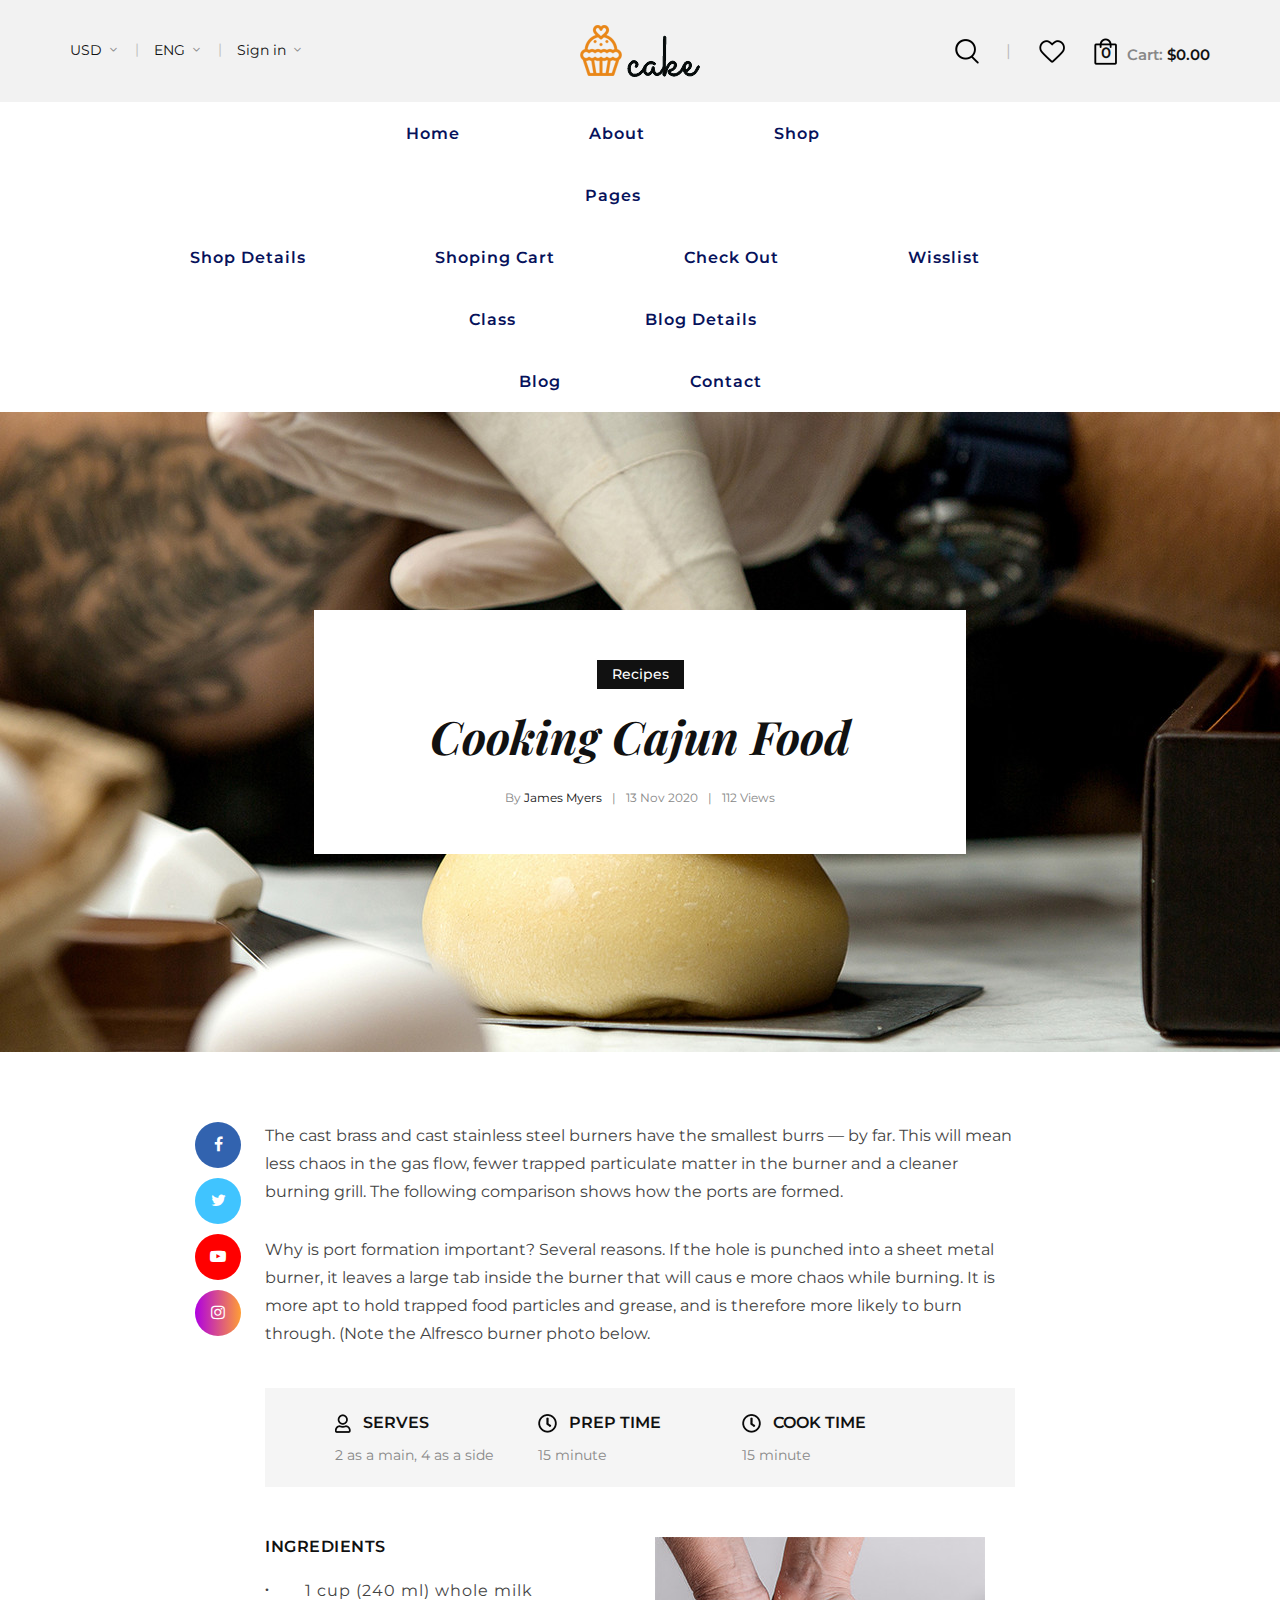
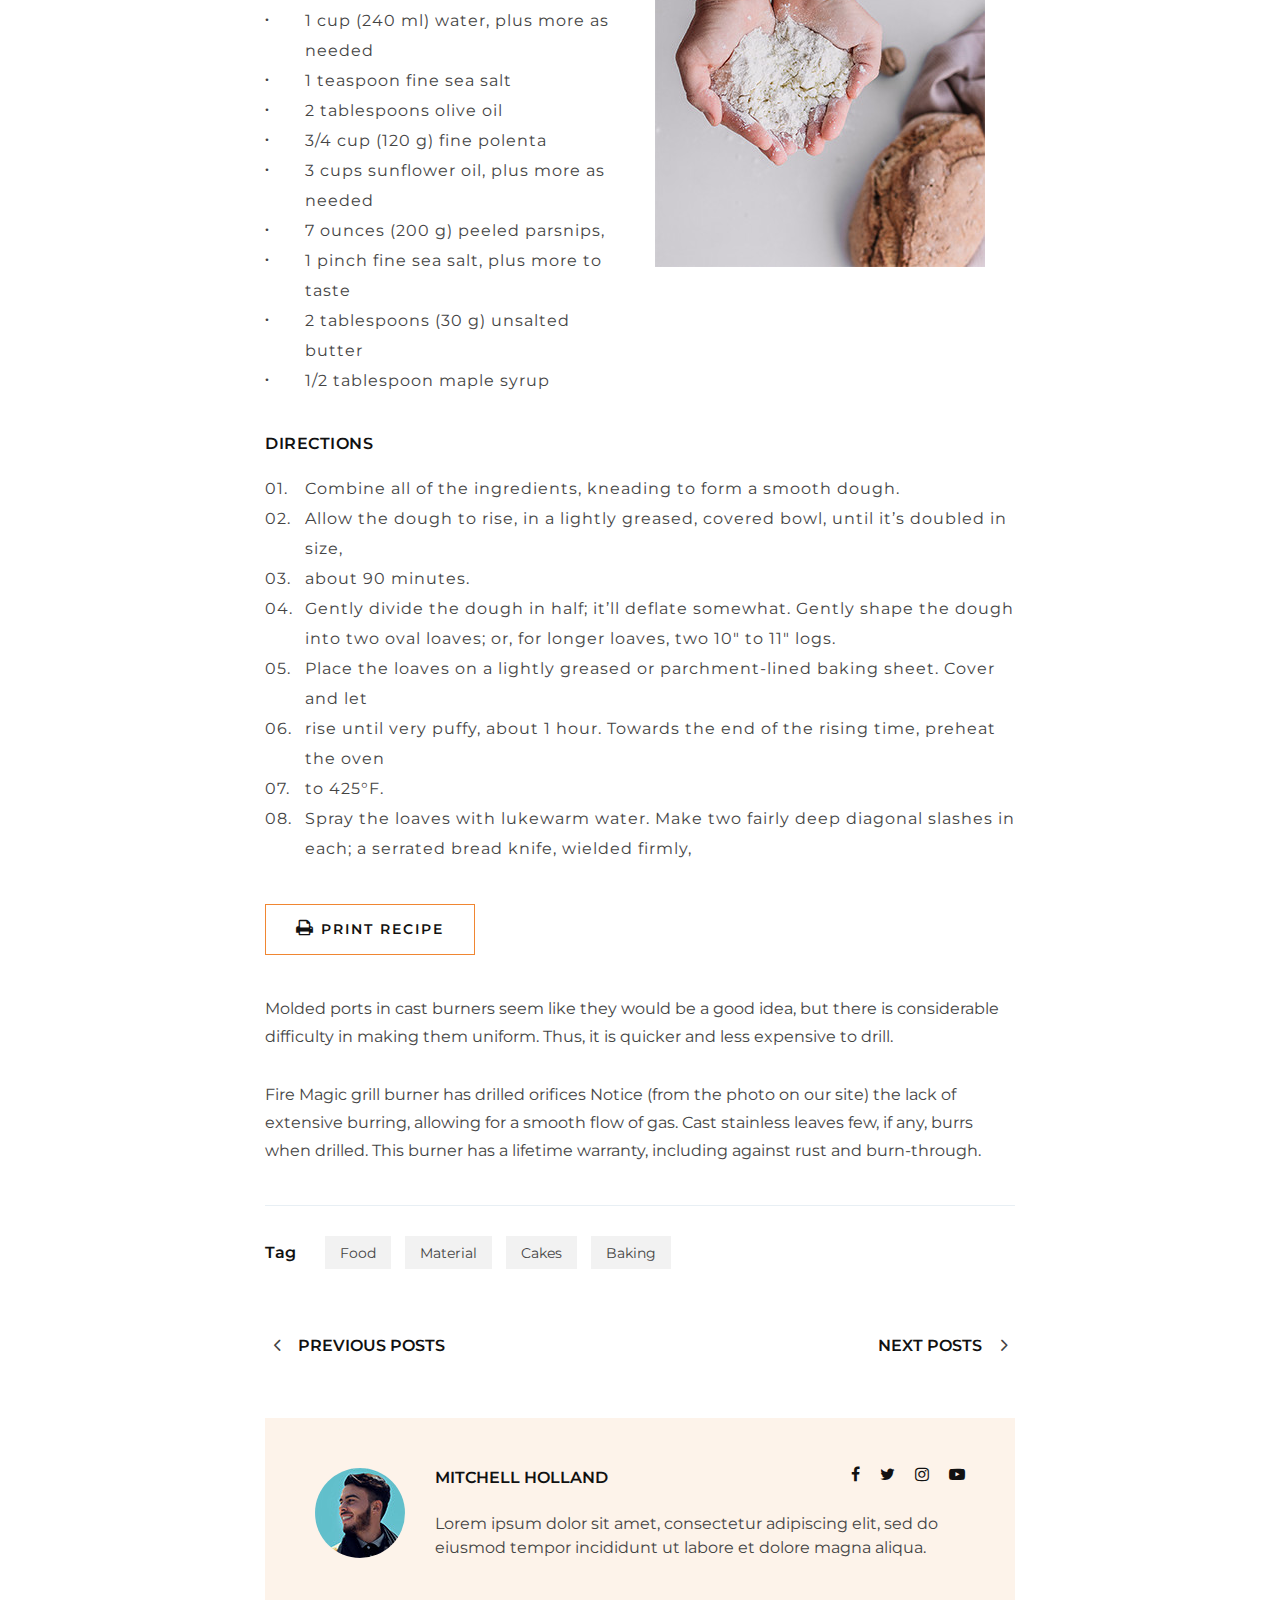
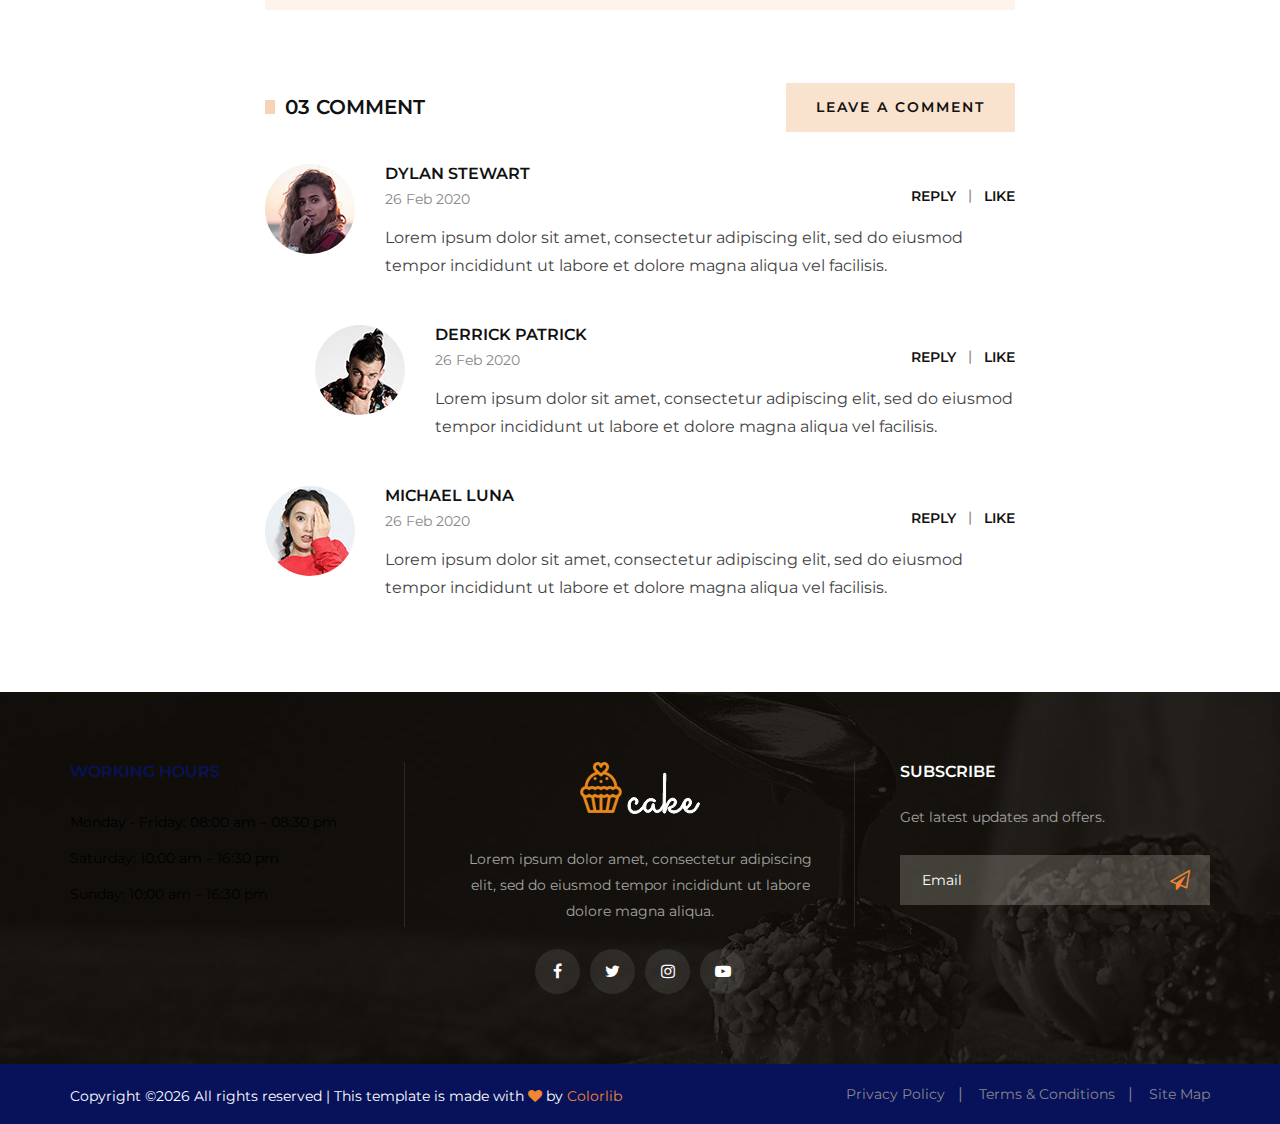
<file: cake-main/blog-details.html>
<!DOCTYPE html>
<html lang="zxx">

<head>
    <meta charset="UTF-8">
    <meta name="description" content="Cake Template">
    <meta name="keywords" content="Cake, unica, creative, html">
    <meta name="viewport" content="width=device-width, initial-scale=1.0">
    <meta http-equiv="X-UA-Compatible" content="ie=edge">
    <title>Cake | Template</title>

    <!-- Google Font -->
    <link href="https://fonts.googleapis.com/css2?family=Playfair+Display:wght@400;500;600;700;800;900&display=swap"
    rel="stylesheet">
    <link href="https://fonts.googleapis.com/css2?family=Montserrat:wght@300;400;500;600;700;800;900&display=swap"
    rel="stylesheet">

    <!-- Css Styles -->
    <link rel="stylesheet" href="css/bootstrap.min.css" type="text/css">
    <link rel="stylesheet" href="css/flaticon.css" type="text/css">
    <link rel="stylesheet" href="css/barfiller.css" type="text/css">
    <link rel="stylesheet" href="css/magnific-popup.css" type="text/css">
    <link rel="stylesheet" href="css/font-awesome.min.css" type="text/css">
    <link rel="stylesheet" href="css/elegant-icons.css" type="text/css">
    <link rel="stylesheet" href="css/nice-select.css" type="text/css">
    <link rel="stylesheet" href="css/owl.carousel.min.css" type="text/css">
    <link rel="stylesheet" href="css/slicknav.min.css" type="text/css">
    <link rel="stylesheet" href="css/style.css" type="text/css">
</head>

<body>
    <!-- Page Preloder -->
    <div id="preloder">
        <div class="loader"></div>
    </div>

    <!-- Offcanvas Menu Begin -->
    <div class="offcanvas-menu-overlay"></div>
    <div class="offcanvas-menu-wrapper">
        <div class="offcanvas__cart">
            <div class="offcanvas__cart__links">
                <a href="#" class="search-switch"><img src="img/icon/search.png" alt=""></a>
                <a href="#"><img src="img/icon/heart.png" alt=""></a>
            </div>
            <div class="offcanvas__cart__item">
                <a href="#"><img src="img/icon/cart.png" alt=""> <span>0</span></a>
                <div class="cart__price">Cart: <span>$0.00</span></div>
            </div>
        </div>
        <div class="offcanvas__logo">
            <a href="./index.html"><img src="img/logo.png" alt=""></a>
        </div>
        <div id="mobile-menu-wrap"></div>
        <div class="offcanvas__option">
            <ul>
                <li>USD <span class="arrow_carrot-down"></span>
                    <ul>
                        <li>EUR</li>
                        <li>USD</li>
                    </ul>
                </li>
                <li>ENG <span class="arrow_carrot-down"></span>
                    <ul>
                        <li>Spanish</li>
                        <li>ENG</li>
                    </ul>
                </li>
                <li><a href="#">Sign in</a> <span class="arrow_carrot-down"></span></li>
            </ul>
        </div>
    </div>
    <!-- Offcanvas Menu End -->

    <!-- Header Section Begin -->
    <header class="header">
        <div class="header__top">
            <div class="container">
                <div class="row">
                    <div class="col-lg-12">
                        <div class="header__top__inner">
                            <div class="header__top__left">
                                <ul>
                                    <li>USD <span class="arrow_carrot-down"></span>
                                        <ul>
                                            <li>EUR</li>
                                            <li>USD</li>
                                        </ul>
                                    </li>
                                    <li>ENG <span class="arrow_carrot-down"></span>
                                        <ul>
                                            <li>Spanish</li>
                                            <li>ENG</li>
                                        </ul>
                                    </li>
                                    <li><a href="#">Sign in</a> <span class="arrow_carrot-down"></span></li>
                                </ul>
                            </div>
                            <div class="header__logo">
                                <a href="./index.html"><img src="img/logo.png" alt=""></a>
                            </div>
                            <div class="header__top__right">
                                <div class="header__top__right__links">
                                    <a href="#" class="search-switch"><img src="img/icon/search.png" alt=""></a>
                                    <a href="#"><img src="img/icon/heart.png" alt=""></a>
                                </div>
                                <div class="header__top__right__cart">
                                    <a href="#"><img src="img/icon/cart.png" alt=""> <span>0</span></a>
                                    <div class="cart__price">Cart: <span>$0.00</span></div>
                                </div>
                            </div>
                        </div>
                    </div>
                </div>
                <div class="canvas__open"><i class="fa fa-bars"></i></div>
            </div>
        </div>
        <div class="container">
            <div class="row">
                <div class="col-lg-12">
                    <nav class="header__menu mobile-menu">
                        <ul>
                            <li><a href="./index.html">Home</a></li>
                            <li><a href="./about.html">About</a></li>
                            <li><a href="./shop.html">Shop</a></li>
                            <li><a href="#">Pages</a>
                                <ul class="dropdown">
                                    <li><a href="./shop-details.html">Shop Details</a></li>
                                    <li><a href="./shoping-cart.html">Shoping Cart</a></li>
                                    <li><a href="./checkout.html">Check Out</a></li>
                                    <li><a href="./wisslist.html">Wisslist</a></li>
                                    <li><a href="./Class.html">Class</a></li>
                                    <li><a href="./blog-details.html">Blog Details</a></li>
                                </ul>
                            </li>
                            <li class="active"><a href="./blog.html">Blog</a></li>
                            <li><a href="./contact.html">Contact</a></li>
                        </ul>
                    </nav>
                </div>
            </div>
        </div>
    </header>
    <!-- Header Section End -->

    <!-- Blog Hero Begin -->
    <div class="blog-hero set-bg" data-setbg="img/blog/details/blog-hero.jpg">
        <div class="container">
            <div class="row d-flex justify-content-center">
                <div class="col-lg-7">
                    <div class="blog__hero__text">
                        <div class="label">Recipes</div>
                        <h2>Cooking Cajun Food</h2>
                        <ul>
                            <li>By <span>James Myers</span></li>
                            <li>13 Nov 2020</li>
                            <li>112 Views</li>
                        </ul>
                    </div>
                </div>
            </div>
        </div>
    </div>
    <!-- Blog Hero End -->

    <!-- Blog Details Section Begin -->
    <section class="blog-details spad">
        <div class="container">
            <div class="row d-flex justify-content-center">
                <div class="col-lg-8">
                    <div class="blog__details__content">
                        <div class="blog__details__share">
                            <a href="#" class="facebook"><i class="fa fa-facebook"></i></a>
                            <a href="#" class="twitter"><i class="fa fa-twitter"></i></a>
                            <a href="#" class="youtube"><i class="fa fa-youtube-play"></i></a>
                            <a href="#" class="instagram"><i class="fa fa-instagram"></i></a>
                        </div>
                        <div class="blog__details__text">
                            <p>The cast brass and cast stainless steel burners have the smallest burrs — by far. This
                                will mean less chaos in the gas flow, fewer trapped particulate matter in the burner and
                            a cleaner burning grill. The following comparison shows how the ports are formed.</p>
                            <p>Why is port formation important? Several reasons. If the hole is punched into a sheet
                                metal burner, it leaves a large tab inside the burner that will caus e more chaos while
                                burning. It is more apt to hold trapped food particles and grease, and is therefore more
                            likely to burn through. (Note the Alfresco burner photo below.</p>
                        </div>
                        <div class="blog__details__recipe">
                            <div class="blog__details__recipe__item">
                                <h6><img src="img/blog/details/user.png" alt=""> SERVES</h6>
                                <span>2 as a main, 4 as a side</span>
                            </div>
                            <div class="blog__details__recipe__item">
                                <h6><img src="img/blog/details/clock.png" alt=""> PREP TIME</h6>
                                <span>15 minute</span>
                            </div>
                            <div class="blog__details__recipe__item">
                                <h6><img src="img/blog/details/clock.png" alt=""> COOK TIME</h6>
                                <span>15 minute</span>
                            </div>
                        </div>
                        <div class="blog__details__recipe__details">
                            <div class="row">
                                <div class="col-lg-6">
                                    <div class="blog__details__ingredients">
                                        <h6>Ingredients</h6>
                                        <ul>
                                            <li><span>.</span> 1 cup (240 ml) whole milk</li>
                                            <li><span>.</span> 1 cup (240 ml) water, plus more as needed</li>
                                            <li><span>.</span> 1 teaspoon fine sea salt</li>
                                            <li><span>.</span> 2 tablespoons olive oil</li>
                                            <li><span>.</span> 3/4 cup (120 g) fine polenta</li>
                                            <li><span>.</span> 3 cups sunflower oil, plus more as needed</li>
                                            <li><span>.</span> 7 ounces (200 g) peeled parsnips,</li>
                                            <li><span>.</span> 1 pinch fine sea salt, plus more to taste</li>
                                            <li><span>.</span> 2 tablespoons (30 g) unsalted butter</li>
                                            <li><span>.</span> 1/2 tablespoon maple syrup</li>
                                        </ul>
                                    </div>
                                </div>
                                <div class="col-lg-6">
                                    <div class="blog__details__ingredients__pic">
                                        <img src="img/blog/details/blog-details.jpg" alt="">
                                    </div>
                                </div>
                            </div>
                        </div>
                        <div class="blog__details__direction">
                            <h6>Directions</h6>
                            <ul>
                                <li><span>01.</span> Combine all of the ingredients, kneading to form a smooth dough.
                                </li>
                                <li><span>02.</span> Allow the dough to rise, in a lightly greased, covered bowl, until
                                it’s doubled in size,</li>
                                <li><span>03.</span> about 90 minutes.</li>
                                <li><span>04.</span> Gently divide the dough in half; it’ll deflate somewhat. Gently
                                    shape the dough into two oval loaves; or, for longer loaves, two 10″ to 11″ logs.
                                </li>
                                <li><span>05.</span> Place the loaves on a lightly greased or parchment-lined baking
                                sheet. Cover and let</li>
                                <li><span>06.</span> rise until very puffy, about 1 hour. Towards the end of the rising
                                time, preheat the oven</li>
                                <li><span>07.</span> to 425°F.</li>
                                <li><span>08.</span> Spray the loaves with lukewarm water. Make two fairly deep diagonal
                                slashes in each; a serrated bread knife, wielded firmly,</li>
                            </ul>
                        </div>
                        <div class="blog__details__print">
                            <a href="#" class="primary-btn"><i class="fa fa-print"></i> Print recipe</a>
                        </div>
                        <div class="blog__details__text">
                            <p>Molded ports in cast burners seem like they would be a good idea, but there is
                                considerable difficulty in making them uniform. Thus, it is quicker and less expensive
                            to drill.</p>
                            <p>Fire Magic grill burner has drilled orifices Notice (from the photo on our site) the lack
                                of extensive burring, allowing for a smooth flow of gas. Cast stainless leaves few, if
                                any, burrs when drilled. This burner has a lifetime warranty, including against rust and
                            burn-through.</p>
                        </div>
                        <div class="blog__details__tags">
                            <span>Tag</span>
                            <a href="#">Food</a>
                            <a href="#">Material</a>
                            <a href="#">Cakes</a>
                            <a href="#">Baking</a>
                        </div>
                        <div class="blog__details__btns">
                            <div class="row">
                                <div class="col-lg-6 col-md-6 col-sm-6">
                                    <div class="blog__details__btns__item">
                                        <a href="#"><span class="arrow_carrot-left"></span> Previous posts</a>
                                    </div>
                                </div>
                                <div class="col-lg-6 col-md-6 col-sm-6">
                                    <div class="blog__details__btns__item blog__details__btns__item--next">
                                        <a href="#">Next posts <span class="arrow_carrot-right"></span></a>
                                    </div>
                                </div>
                            </div>
                        </div>
                        <div class="blog__details__author">
                            <div class="blog__details__author__pic">
                                <img src="img/blog/details/blog-author.jpg" alt="">
                            </div>
                            <div class="blog__details__author__text">
                                <h6>Mitchell Holland</h6>
                                <div class="blog__details__author__social">
                                    <a href="#"><i class="fa fa-facebook"></i></a>
                                    <a href="#"><i class="fa fa-twitter"></i></a>
                                    <a href="#"><i class="fa fa-instagram"></i></a>
                                    <a href="#"><i class="fa fa-youtube-play"></i></a>
                                </div>
                                <p>Lorem ipsum dolor sit amet, consectetur adipiscing elit, sed do eiusmod tempor
                                incididunt ut labore et dolore magna aliqua.</p>
                            </div>
                        </div>
                        <div class="blog__details__comment">
                            <h5>03 Comment</h5>
                            <a href="#" class="primary-btn">Leave a comment</a>
                            <div class="blog__details__comment__item">
                                <div class="blog__details__comment__item__pic">
                                    <img src="img/blog/details/comment-1.jpg" alt="">
                                </div>
                                <div class="blog__details__comment__item__text">
                                    <h6>Dylan Stewart</h6>
                                    <span>26 Feb 2020</span>
                                    <p>Lorem ipsum dolor sit amet, consectetur adipiscing elit, sed do eiusmod tempor
                                    incididunt ut labore et dolore magna aliqua vel facilisis.</p>
                                    <div class="blog__details__comment__btns">
                                        <a href="#">Reply</a>
                                        <a href="#">Like</a>
                                    </div>
                                </div>
                            </div>
                            <div class="blog__details__comment__item blog__details__comment__item--reply">
                                <div class="blog__details__comment__item__pic">
                                    <img src="img/blog/details/comment-2.jpg" alt="">
                                </div>
                                <div class="blog__details__comment__item__text">
                                    <h6>Derrick Patrick</h6>
                                    <span>26 Feb 2020</span>
                                    <p>Lorem ipsum dolor sit amet, consectetur adipiscing elit, sed do eiusmod tempor
                                    incididunt ut labore et dolore magna aliqua vel facilisis.</p>
                                    <div class="blog__details__comment__btns">
                                        <a href="#">Reply</a>
                                        <a href="#">Like</a>
                                    </div>
                                </div>
                            </div>
                            <div class="blog__details__comment__item">
                                <div class="blog__details__comment__item__pic">
                                    <img src="img/blog/details/comment-3.jpg" alt="">
                                </div>
                                <div class="blog__details__comment__item__text">
                                    <h6>Michael Luna</h6>
                                    <span>26 Feb 2020</span>
                                    <p>Lorem ipsum dolor sit amet, consectetur adipiscing elit, sed do eiusmod tempor
                                    incididunt ut labore et dolore magna aliqua vel facilisis.</p>
                                    <div class="blog__details__comment__btns">
                                        <a href="#">Reply</a>
                                        <a href="#">Like</a>
                                    </div>
                                </div>
                            </div>
                        </div>
                    </div>
                </div>
            </div>
        </div>
    </section>
    <!-- Blog Details Section End -->

    <!-- Footer Section Begin -->
    <footer class="footer set-bg" data-setbg="img/footer-bg.jpg">
        <div class="container">
            <div class="row">
                <div class="col-lg-4 col-md-6 col-sm-6">
                    <div class="footer__widget">
                        <h6>WORKING HOURS</h6>
                        <ul>
                            <li>Monday - Friday: 08:00 am – 08:30 pm</li>
                            <li>Saturday: 10:00 am – 16:30 pm</li>
                            <li>Sunday: 10:00 am – 16:30 pm</li>
                        </ul>
                    </div>
                </div>
                <div class="col-lg-4 col-md-6 col-sm-6">
                    <div class="footer__about">
                        <div class="footer__logo">
                            <a href="#"><img src="img/footer-logo.png" alt=""></a>
                        </div>
                        <p>Lorem ipsum dolor amet, consectetur adipiscing elit, sed do eiusmod tempor incididunt ut
                        labore dolore magna aliqua.</p>
                        <div class="footer__social">
                            <a href="#"><i class="fa fa-facebook"></i></a>
                            <a href="#"><i class="fa fa-twitter"></i></a>
                            <a href="#"><i class="fa fa-instagram"></i></a>
                            <a href="#"><i class="fa fa-youtube-play"></i></a>
                        </div>
                    </div>
                </div>
                <div class="col-lg-4 col-md-6 col-sm-6">
                    <div class="footer__newslatter">
                        <h6>Subscribe</h6>
                        <p>Get latest updates and offers.</p>
                        <form action="#">
                            <input type="text" placeholder="Email">
                            <button type="submit"><i class="fa fa-send-o"></i></button>
                        </form>
                    </div>
                </div>
            </div>
        </div>
        <div class="copyright">
            <div class="container">
                <div class="row">
                    <div class="col-lg-7">
                        <p class="copyright__text text-white"><!-- Link back to Colorlib can't be removed. Template is licensed under CC BY 3.0. -->
                          Copyright &copy;<script>document.write(new Date().getFullYear());</script> All rights reserved | This template is made with <i class="fa fa-heart" aria-hidden="true"></i> by <a href="https://colorlib.com" target="_blank">Colorlib</a>
                          <!-- Link back to Colorlib can't be removed. Template is licensed under CC BY 3.0. -->
                      </p>
                  </div>
                  <div class="col-lg-5">
                    <div class="copyright__widget">
                        <ul>
                            <li><a href="#">Privacy Policy</a></li>
                            <li><a href="#">Terms & Conditions</a></li>
                            <li><a href="#">Site Map</a></li>
                        </ul>
                    </div>
                </div>
            </div>
        </div>
    </div>
</footer>
<!-- Footer Section End -->

<!-- Search Begin -->
<div class="search-model">
    <div class="h-100 d-flex align-items-center justify-content-center">
        <div class="search-close-switch">+</div>
        <form class="search-model-form">
            <input type="text" id="search-input" placeholder="Search here.....">
        </form>
    </div>
</div>
<!-- Search End -->

<!-- Js Plugins -->
<script src="js/jquery-3.3.1.min.js"></script>
<script src="js/bootstrap.min.js"></script>
<script src="js/jquery.nice-select.min.js"></script>
<script src="js/jquery.barfiller.js"></script>
<script src="js/jquery.magnific-popup.min.js"></script>
<script src="js/jquery.slicknav.js"></script>
<script src="js/owl.carousel.min.js"></script>
<script src="js/jquery.nicescroll.min.js"></script>
<script src="js/main.js"></script>
</body>

</html>
</file>
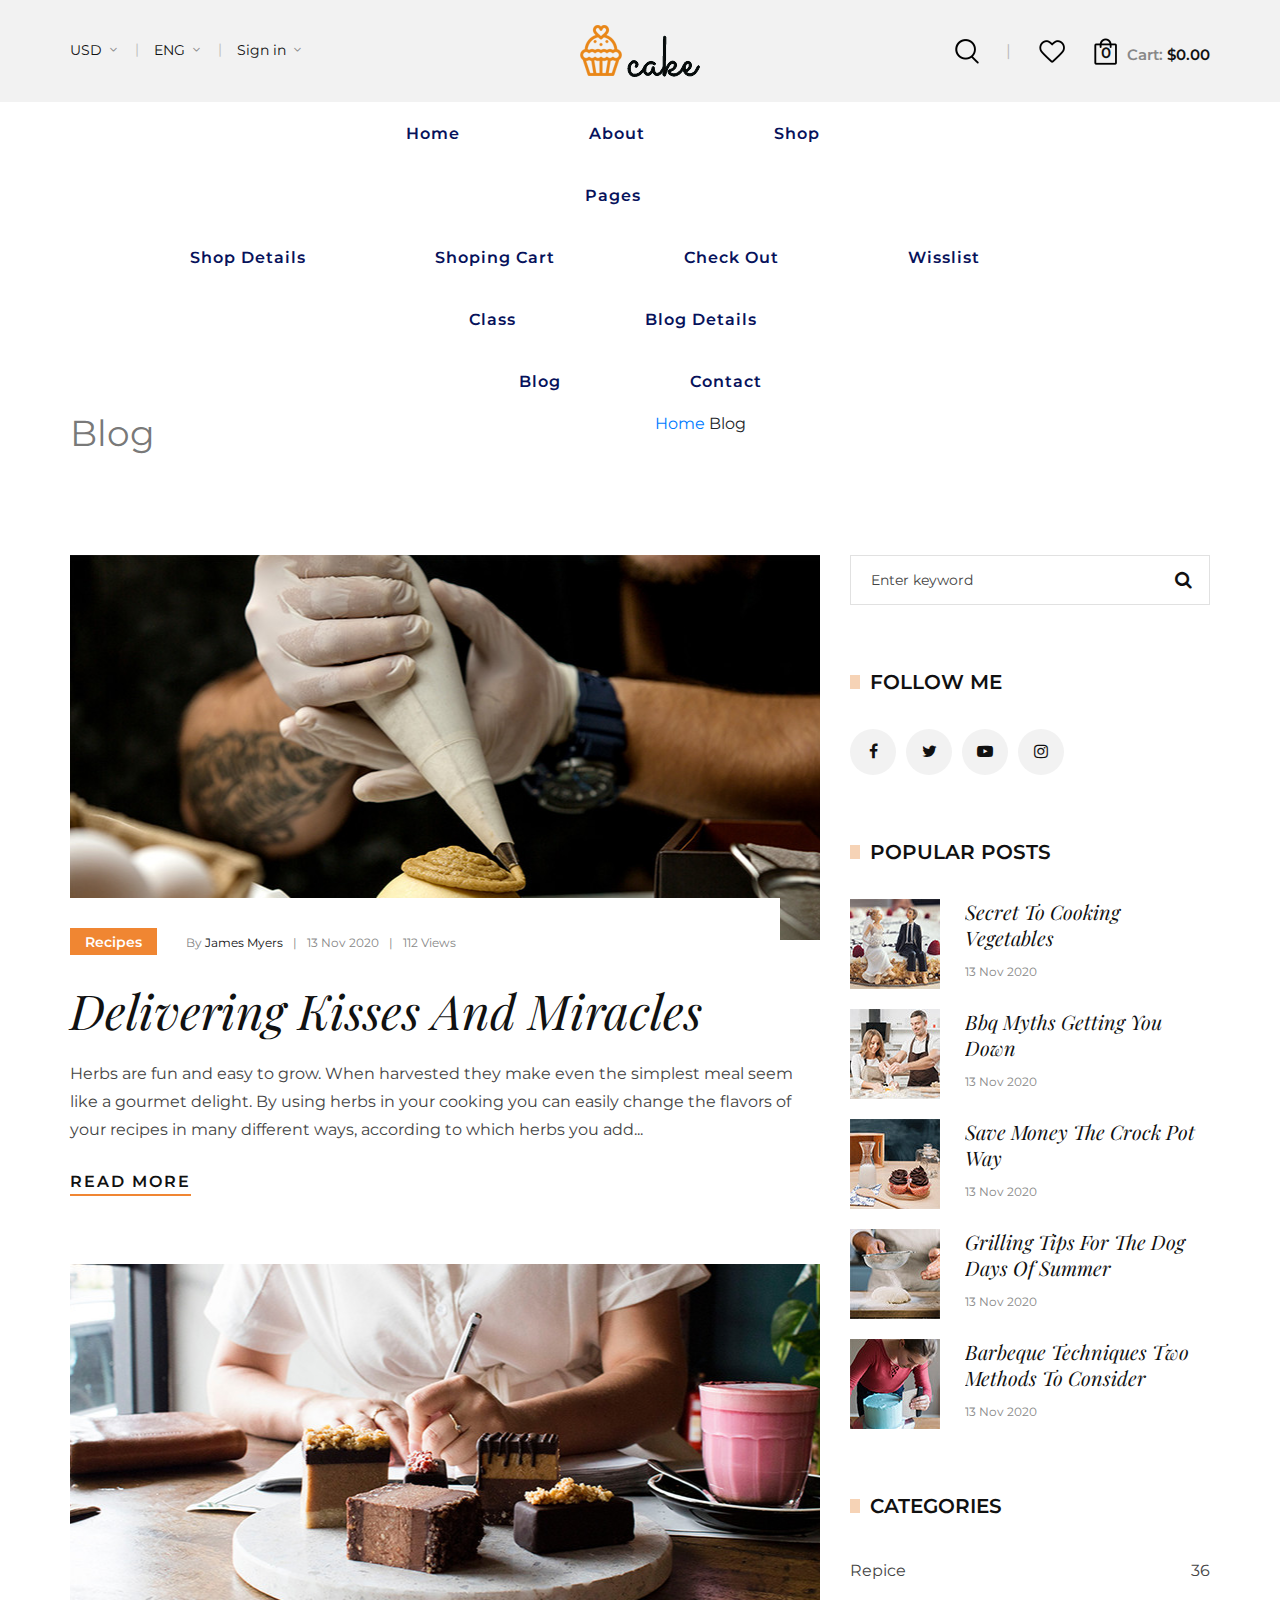
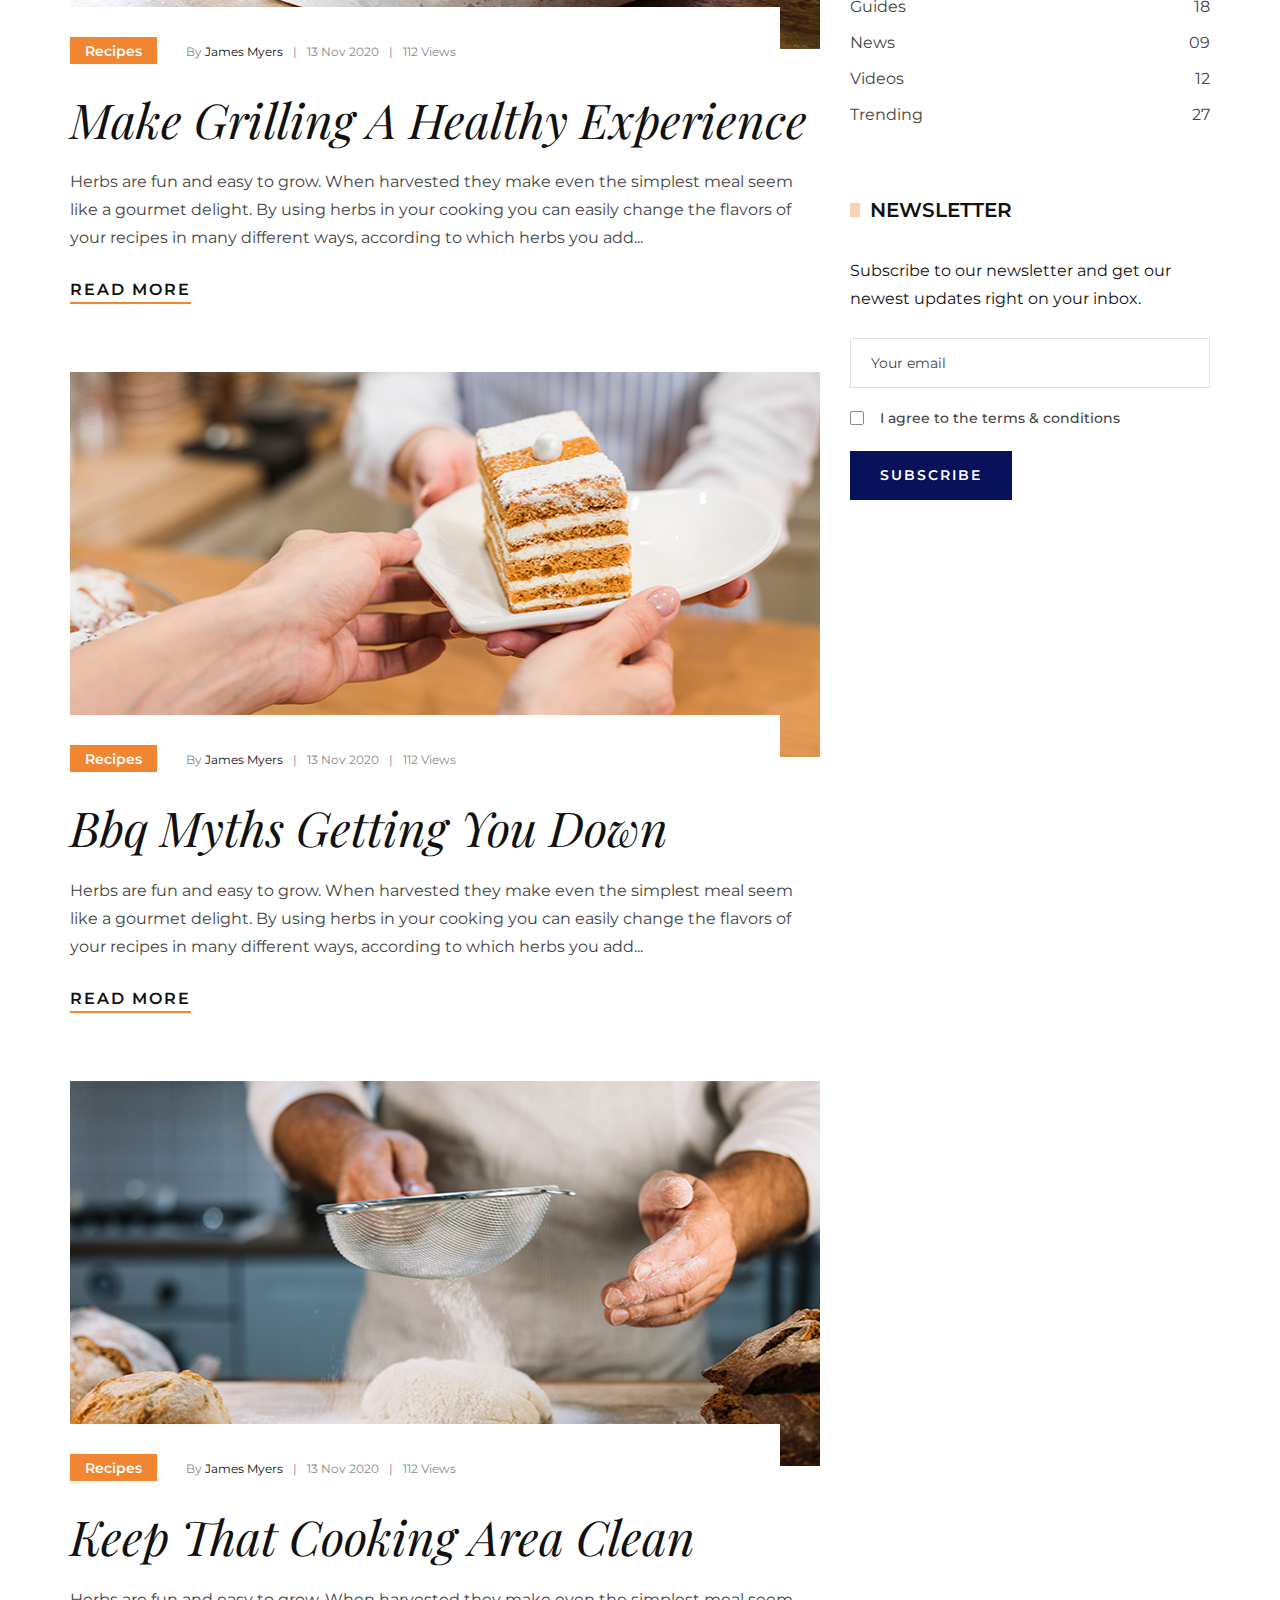
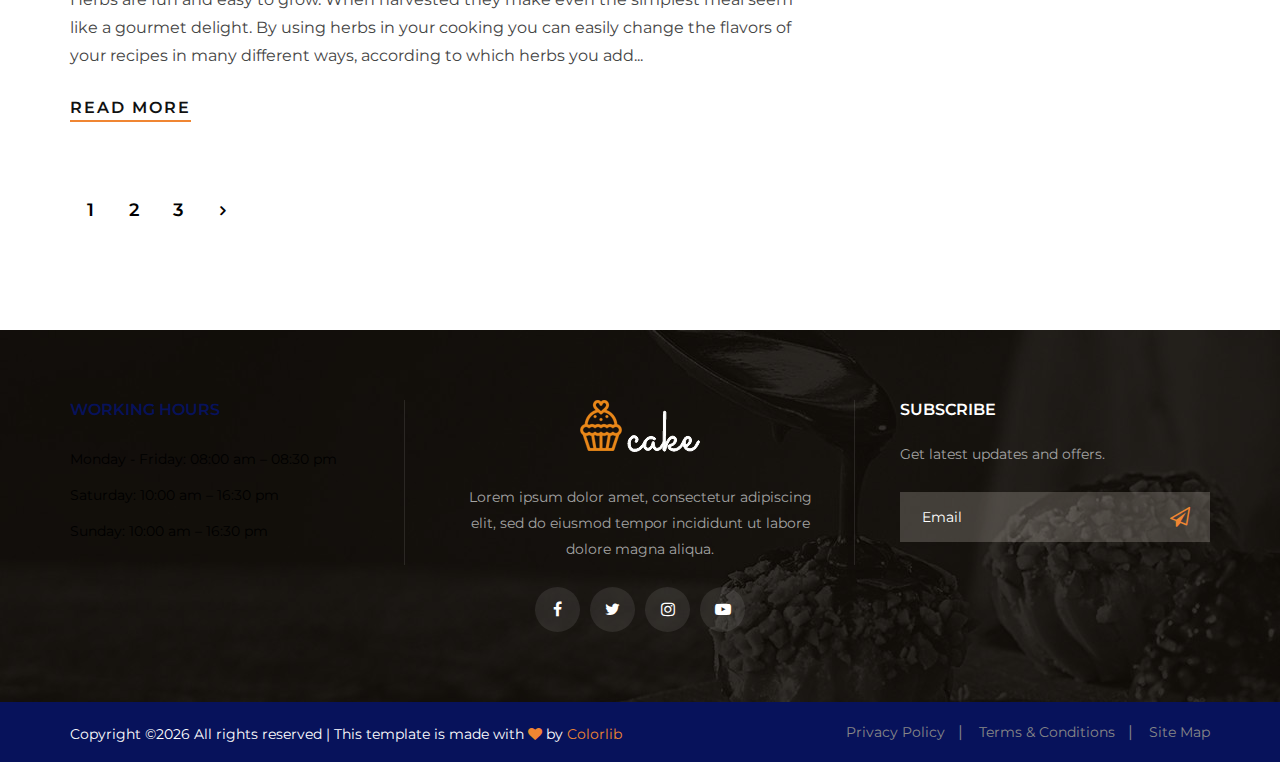
<file: cake-main/blog.html>
<!DOCTYPE html>
<html lang="zxx">

<head>
    <meta charset="UTF-8">
    <meta name="description" content="Cake Template">
    <meta name="keywords" content="Cake, unica, creative, html">
    <meta name="viewport" content="width=device-width, initial-scale=1.0">
    <meta http-equiv="X-UA-Compatible" content="ie=edge">
    <title>Cake | Template</title>

    <!-- Google Font -->
    <link href="https://fonts.googleapis.com/css2?family=Playfair+Display:wght@400;500;600;700;800;900&display=swap"
    rel="stylesheet">
    <link href="https://fonts.googleapis.com/css2?family=Montserrat:wght@300;400;500;600;700;800;900&display=swap"
    rel="stylesheet">

    <!-- Css Styles -->
    <link rel="stylesheet" href="css/bootstrap.min.css" type="text/css">
    <link rel="stylesheet" href="css/flaticon.css" type="text/css">
    <link rel="stylesheet" href="css/barfiller.css" type="text/css">
    <link rel="stylesheet" href="css/magnific-popup.css" type="text/css">
    <link rel="stylesheet" href="css/font-awesome.min.css" type="text/css">
    <link rel="stylesheet" href="css/elegant-icons.css" type="text/css">
    <link rel="stylesheet" href="css/nice-select.css" type="text/css">
    <link rel="stylesheet" href="css/owl.carousel.min.css" type="text/css">
    <link rel="stylesheet" href="css/slicknav.min.css" type="text/css">
    <link rel="stylesheet" href="css/style.css" type="text/css">
</head>

<body>
    <!-- Page Preloder -->
    <div id="preloder">
        <div class="loader"></div>
    </div>

    <!-- Offcanvas Menu Begin -->
    <div class="offcanvas-menu-overlay"></div>
    <div class="offcanvas-menu-wrapper">
        <div class="offcanvas__cart">
            <div class="offcanvas__cart__links">
                <a href="#" class="search-switch"><img src="img/icon/search.png" alt=""></a>
                <a href="#"><img src="img/icon/heart.png" alt=""></a>
            </div>
            <div class="offcanvas__cart__item">
                <a href="#"><img src="img/icon/cart.png" alt=""> <span>0</span></a>
                <div class="cart__price">Cart: <span>$0.00</span></div>
            </div>
        </div>
        <div class="offcanvas__logo">
            <a href="./index.html"><img src="img/logo.png" alt=""></a>
        </div>
        <div id="mobile-menu-wrap"></div>
        <div class="offcanvas__option">
            <ul>
                <li>USD <span class="arrow_carrot-down"></span>
                    <ul>
                        <li>EUR</li>
                        <li>USD</li>
                    </ul>
                </li>
                <li>ENG <span class="arrow_carrot-down"></span>
                    <ul>
                        <li>Spanish</li>
                        <li>ENG</li>
                    </ul>
                </li>
                <li><a href="#">Sign in</a> <span class="arrow_carrot-down"></span></li>
            </ul>
        </div>
    </div>
    <!-- Offcanvas Menu End -->

    <!-- Header Section Begin -->
    <header class="header">
        <div class="header__top">
            <div class="container">
                <div class="row">
                    <div class="col-lg-12">
                        <div class="header__top__inner">
                            <div class="header__top__left">
                                <ul>
                                    <li>USD <span class="arrow_carrot-down"></span>
                                        <ul>
                                            <li>EUR</li>
                                            <li>USD</li>
                                        </ul>
                                    </li>
                                    <li>ENG <span class="arrow_carrot-down"></span>
                                        <ul>
                                            <li>Spanish</li>
                                            <li>ENG</li>
                                        </ul>
                                    </li>
                                    <li><a href="#">Sign in</a> <span class="arrow_carrot-down"></span></li>
                                </ul>
                            </div>
                            <div class="header__logo">
                                <a href="./index.html"><img src="img/logo.png" alt=""></a>
                            </div>
                            <div class="header__top__right">
                                <div class="header__top__right__links">
                                    <a href="#" class="search-switch"><img src="img/icon/search.png" alt=""></a>
                                    <a href="#"><img src="img/icon/heart.png" alt=""></a>
                                </div>
                                <div class="header__top__right__cart">
                                    <a href="#"><img src="img/icon/cart.png" alt=""> <span>0</span></a>
                                    <div class="cart__price">Cart: <span>$0.00</span></div>
                                </div>
                            </div>
                        </div>
                    </div>
                </div>
                <div class="canvas__open"><i class="fa fa-bars"></i></div>
            </div>
        </div>
        <div class="container">
            <div class="row">
                <div class="col-lg-12">
                    <nav class="header__menu mobile-menu">
                        <ul>
                            <li><a href="./index.html">Home</a></li>
                            <li><a href="./about.html">About</a></li>
                            <li><a href="./shop.html">Shop</a></li>
                            <li><a href="#">Pages</a>
                                <ul class="dropdown">
                                    <li><a href="./shop-details.html">Shop Details</a></li>
                                    <li><a href="./shoping-cart.html">Shoping Cart</a></li>
                                    <li><a href="./checkout.html">Check Out</a></li>
                                    <li><a href="./wisslist.html">Wisslist</a></li>
                                    <li><a href="./Class.html">Class</a></li>
                                    <li><a href="./blog-details.html">Blog Details</a></li>
                                </ul>
                            </li>
                            <li class="active"><a href="./blog.html">Blog</a></li>
                            <li><a href="./contact.html">Contact</a></li>
                        </ul>
                    </nav>
                </div>
            </div>
        </div>
    </header>
    <!-- Header Section End -->

    <!-- Breadcrumb Begin -->
    <div class="breadcrumb-option">
        <div class="container">
            <div class="row">
                <div class="col-lg-6 col-md-6 col-sm-6">
                    <div class="breadcrumb__text">
                        <h2>Blog</h2>
                    </div>
                </div>
                <div class="col-lg-6 col-md-6 col-sm-6">
                    <div class="breadcrumb__links">
                        <a href="./index.html">Home</a>
                        <span>Blog</span>
                    </div>
                </div>
            </div>
        </div>
    </div>
    <!-- Breadcrumb End -->

    <!-- Blog Section Begin -->
    <section class="blog spad">
        <div class="container">
            <div class="row">
                <div class="col-lg-8">
                    <div class="blog__item">
                        <div class="blog__item__pic set-bg" data-setbg="img/blog/blog-1.jpg">
                            <div class="blog__pic__inner">
                                <div class="label">Recipes</div>
                                <ul>
                                    <li>By <span>James Myers</span></li>
                                    <li>13 Nov 2020</li>
                                    <li>112 Views</li>
                                </ul>
                            </div>
                        </div>
                        <div class="blog__item__text">
                            <h2>Delivering Kisses And Miracles</h2>
                            <p>Herbs are fun and easy to grow. When harvested they make even the simplest meal seem like
                                a gourmet delight. By using herbs in your cooking you can easily change the flavors of
                            your recipes in many different ways, according to which herbs you add...</p>
                            <a href="#">READ MORE</a>
                        </div>
                    </div>
                    <div class="blog__item">
                        <div class="blog__item__pic set-bg" data-setbg="img/blog/blog-2.jpg">
                            <div class="blog__pic__inner">
                                <div class="label">Recipes</div>
                                <ul>
                                    <li>By <span>James Myers</span></li>
                                    <li>13 Nov 2020</li>
                                    <li>112 Views</li>
                                </ul>
                            </div>
                        </div>
                        <div class="blog__item__text">
                            <h2>Make Grilling A Healthy Experience</h2>
                            <p>Herbs are fun and easy to grow. When harvested they make even the simplest meal seem like
                                a gourmet delight. By using herbs in your cooking you can easily change the flavors of
                            your recipes in many different ways, according to which herbs you add...</p>
                            <a href="#">READ MORE</a>
                        </div>
                    </div>
                    <div class="blog__item">
                        <div class="blog__item__pic set-bg" data-setbg="img/blog/blog-3.jpg">
                            <div class="blog__pic__inner">
                                <div class="label">Recipes</div>
                                <ul>
                                    <li>By <span>James Myers</span></li>
                                    <li>13 Nov 2020</li>
                                    <li>112 Views</li>
                                </ul>
                            </div>
                        </div>
                        <div class="blog__item__text">
                            <h2>Bbq Myths Getting You Down</h2>
                            <p>Herbs are fun and easy to grow. When harvested they make even the simplest meal seem like
                                a gourmet delight. By using herbs in your cooking you can easily change the flavors of
                            your recipes in many different ways, according to which herbs you add...</p>
                            <a href="#">READ MORE</a>
                        </div>
                    </div>
                    <div class="blog__item">
                        <div class="blog__item__pic set-bg" data-setbg="img/blog/blog-4.jpg">
                            <div class="blog__pic__inner">
                                <div class="label">Recipes</div>
                                <ul>
                                    <li>By <span>James Myers</span></li>
                                    <li>13 Nov 2020</li>
                                    <li>112 Views</li>
                                </ul>
                            </div>
                        </div>
                        <div class="blog__item__text">
                            <h2>Keep That Cooking Area Clean</h2>
                            <p>Herbs are fun and easy to grow. When harvested they make even the simplest meal seem like
                                a gourmet delight. By using herbs in your cooking you can easily change the flavors of
                            your recipes in many different ways, according to which herbs you add...</p>
                            <a href="#">READ MORE</a>
                        </div>
                    </div>
                    <div class="shop__pagination">
                        <a href="#">1</a>
                        <a href="#">2</a>
                        <a href="#">3</a>
                        <a href="#"><span class="arrow_carrot-right"></span></a>
                    </div>
                </div>
                <div class="col-lg-4">
                    <div class="blog__sidebar">
                        <div class="blog__sidebar__search">
                            <form action="#">
                                <input type="text" placeholder="Enter keyword">
                                <button type="submit"><i class="fa fa-search"></i></button>
                            </form>
                        </div>
                        <div class="blog__sidebar__item">
                            <h5>Follow me</h5>
                            <div class="blog__sidebar__social">
                                <a href="#"><i class="fa fa-facebook"></i></a>
                                <a href="#"><i class="fa fa-twitter"></i></a>
                                <a href="#"><i class="fa fa-youtube-play"></i></a>
                                <a href="#"><i class="fa fa-instagram"></i></a>
                            </div>
                        </div>
                        <div class="blog__sidebar__item">
                            <h5>Popular posts</h5>

                            <div class="blog__sidebar__recent">
                                <a href="#" class="blog__sidebar__recent__item">
                                    <div class="blog__sidebar__recent__item__pic">
                                        <img src="img/blog/br-1.jpg" alt="">
                                    </div>
                                    <div class="blog__sidebar__recent__item__text">
                                        <h4>Secret To Cooking Vegetables</h4>
                                        <span>13 Nov 2020</span>
                                    </div>
                                </a>
                                <a href="#" class="blog__sidebar__recent__item">
                                    <div class="blog__sidebar__recent__item__pic">
                                        <img src="img/blog/br-2.jpg" alt="">
                                    </div>
                                    <div class="blog__sidebar__recent__item__text">
                                        <h4>Bbq Myths Getting You Down</h4>
                                        <span>13 Nov 2020</span>
                                    </div>
                                </a>
                                <a href="#" class="blog__sidebar__recent__item">
                                    <div class="blog__sidebar__recent__item__pic">
                                        <img src="img/blog/br-3.jpg" alt="">
                                    </div>
                                    <div class="blog__sidebar__recent__item__text">
                                        <h4>Save Money The Crock Pot Way</h4>
                                        <span>13 Nov 2020</span>
                                    </div>
                                </a>
                                <a href="#" class="blog__sidebar__recent__item">
                                    <div class="blog__sidebar__recent__item__pic">
                                        <img src="img/blog/br-4.jpg" alt="">
                                    </div>
                                    <div class="blog__sidebar__recent__item__text">
                                        <h4>Grilling Tips For The Dog Days Of Summer</h4>
                                        <span>13 Nov 2020</span>
                                    </div>
                                </a>
                                <a href="#" class="blog__sidebar__recent__item">
                                    <div class="blog__sidebar__recent__item__pic">
                                        <img src="img/blog/br-5.jpg" alt="">
                                    </div>
                                    <div class="blog__sidebar__recent__item__text">
                                        <h4>Barbeque Techniques Two Methods To Consider</h4>
                                        <span>13 Nov 2020</span>
                                    </div>
                                </a>
                            </div>
                        </div>
                        <div class="blog__sidebar__item">
                            <h5>Categories</h5>
                            <div class="blog__sidebar__item__categories">
                                <ul>
                                    <li><a href="#">Repice <span>36</span></a></li>
                                    <li><a href="#">Guides <span>18</span></a></li>
                                    <li><a href="#">News <span>09</span></a></li>
                                    <li><a href="#">Videos <span>12</span></a></li>
                                    <li><a href="#">Trending <span>27</span></a></li>
                                </ul>
                            </div>
                        </div>
                        <div class="blog__sidebar__item">
                            <h5>NEWsLETTeR</h5>
                            <p>Subscribe to our newsletter and get our newest updates right on your inbox.</p>
                            <form action="#">
                                <input type="text" placeholder="Your email">
                                <label for="agg">
                                    I agree to the terms & conditions
                                    <input type="checkbox" id="agg">
                                    <span class="checkmark"></span>
                                </label>
                                <button type="submit" class="site-btn">Subscribe</button>
                            </form>
                        </div>
                    </div>
                </div>
            </div>
        </div>
    </section>
    <!-- Blog Section End -->

    <!-- Footer Section Begin -->
    <footer class="footer set-bg" data-setbg="img/footer-bg.jpg">
        <div class="container">
            <div class="row">
                <div class="col-lg-4 col-md-6 col-sm-6">
                    <div class="footer__widget">
                        <h6>WORKING HOURS</h6>
                        <ul>
                            <li>Monday - Friday: 08:00 am – 08:30 pm</li>
                            <li>Saturday: 10:00 am – 16:30 pm</li>
                            <li>Sunday: 10:00 am – 16:30 pm</li>
                        </ul>
                    </div>
                </div>
                <div class="col-lg-4 col-md-6 col-sm-6">
                    <div class="footer__about">
                        <div class="footer__logo">
                            <a href="#"><img src="img/footer-logo.png" alt=""></a>
                        </div>
                        <p>Lorem ipsum dolor amet, consectetur adipiscing elit, sed do eiusmod tempor incididunt ut
                        labore dolore magna aliqua.</p>
                        <div class="footer__social">
                            <a href="#"><i class="fa fa-facebook"></i></a>
                            <a href="#"><i class="fa fa-twitter"></i></a>
                            <a href="#"><i class="fa fa-instagram"></i></a>
                            <a href="#"><i class="fa fa-youtube-play"></i></a>
                        </div>
                    </div>
                </div>
                <div class="col-lg-4 col-md-6 col-sm-6">
                    <div class="footer__newslatter">
                        <h6>Subscribe</h6>
                        <p>Get latest updates and offers.</p>
                        <form action="#">
                            <input type="text" placeholder="Email">
                            <button type="submit"><i class="fa fa-send-o"></i></button>
                        </form>
                    </div>
                </div>
            </div>
        </div>
        <div class="copyright">
            <div class="container">
                <div class="row">
                    <div class="col-lg-7">
                        <p class="copyright__text text-white"><!-- Link back to Colorlib can't be removed. Template is licensed under CC BY 3.0. -->
                          Copyright &copy;<script>document.write(new Date().getFullYear());</script> All rights reserved | This template is made with <i class="fa fa-heart" aria-hidden="true"></i> by <a href="https://colorlib.com" target="_blank">Colorlib</a>
                          <!-- Link back to Colorlib can't be removed. Template is licensed under CC BY 3.0. -->
                      </p>
                  </div>
                  <div class="col-lg-5">
                    <div class="copyright__widget">
                        <ul>
                            <li><a href="#">Privacy Policy</a></li>
                            <li><a href="#">Terms & Conditions</a></li>
                            <li><a href="#">Site Map</a></li>
                        </ul>
                    </div>
                </div>
            </div>
        </div>
    </div>
</footer>
<!-- Footer Section End -->

<!-- Search Begin -->
<div class="search-model">
    <div class="h-100 d-flex align-items-center justify-content-center">
        <div class="search-close-switch">+</div>
        <form class="search-model-form">
            <input type="text" id="search-input" placeholder="Search here.....">
        </form>
    </div>
</div>
<!-- Search End -->

<!-- Js Plugins -->
<script src="js/jquery-3.3.1.min.js"></script>
<script src="js/bootstrap.min.js"></script>
<script src="js/jquery.nice-select.min.js"></script>
<script src="js/jquery.barfiller.js"></script>
<script src="js/jquery.magnific-popup.min.js"></script>
<script src="js/jquery.slicknav.js"></script>
<script src="js/owl.carousel.min.js"></script>
<script src="js/jquery.nicescroll.min.js"></script>
<script src="js/main.js"></script>
</body>

</html>
</file>
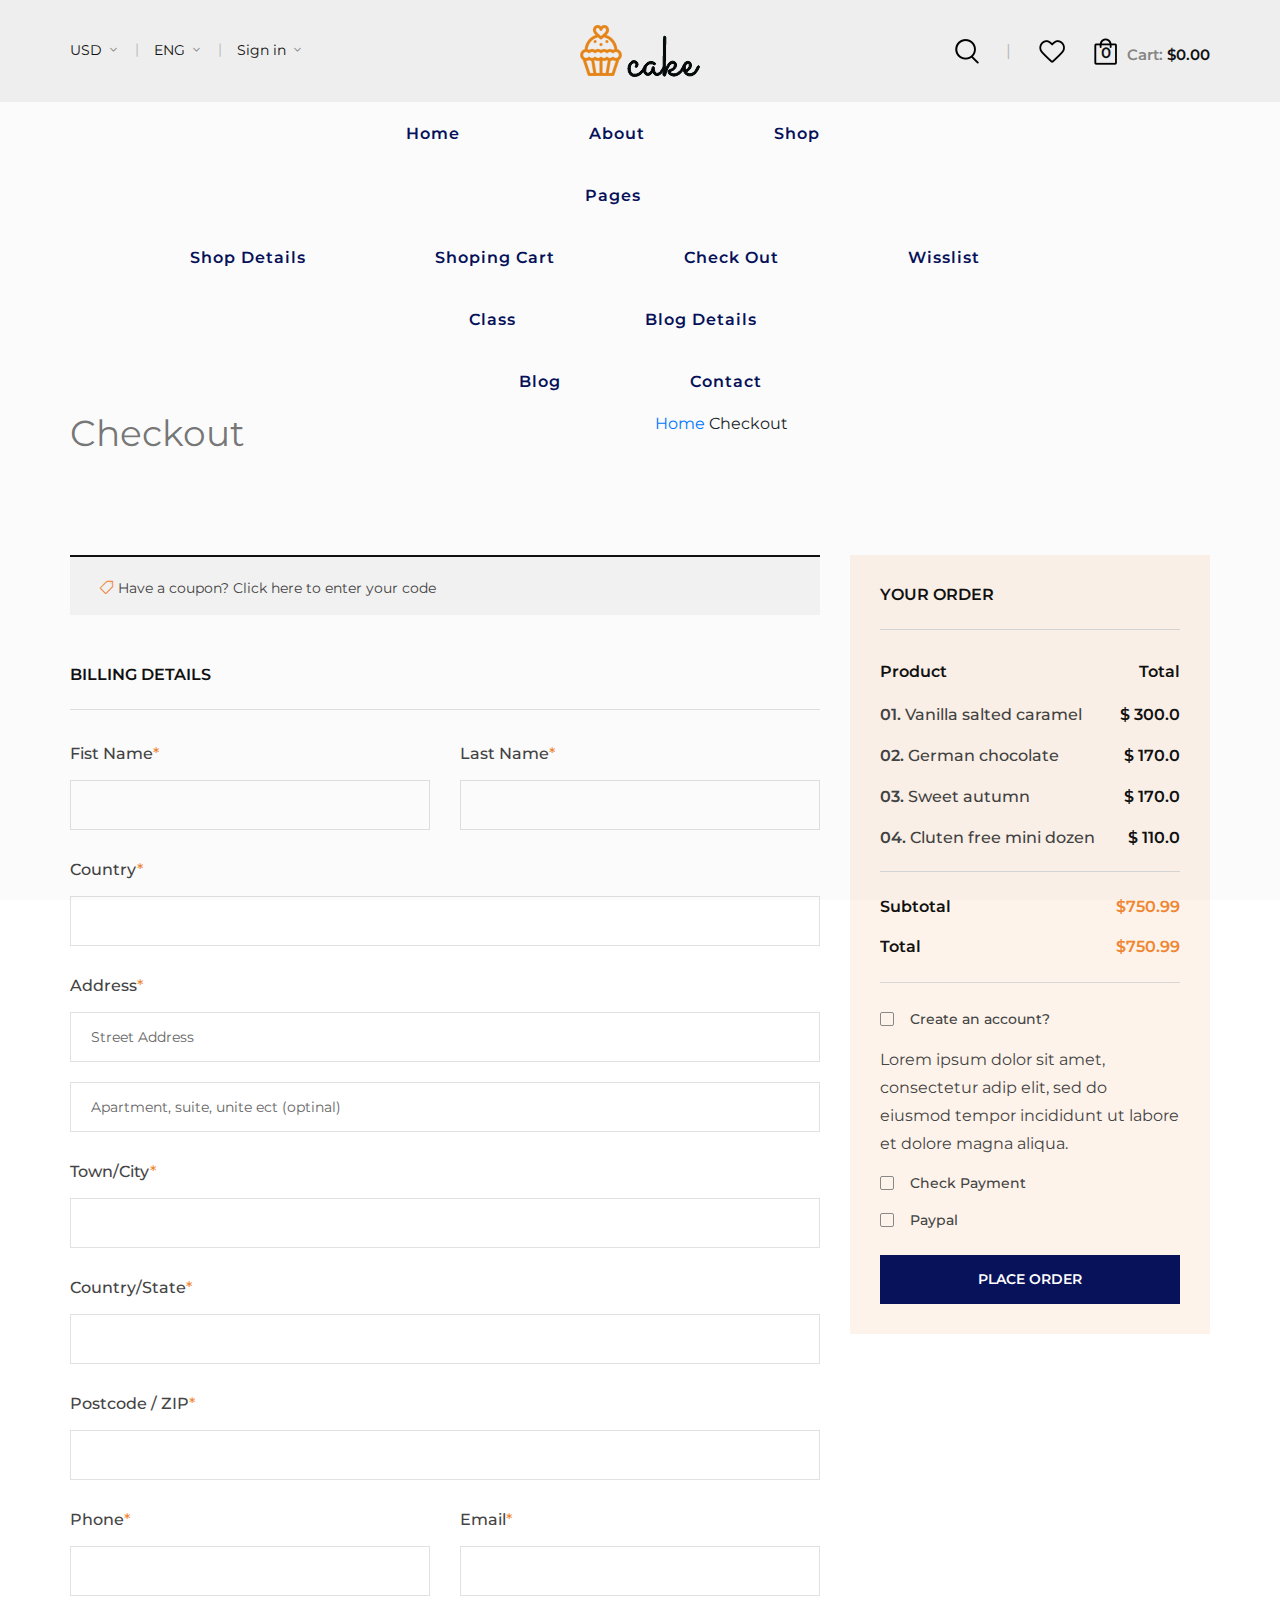
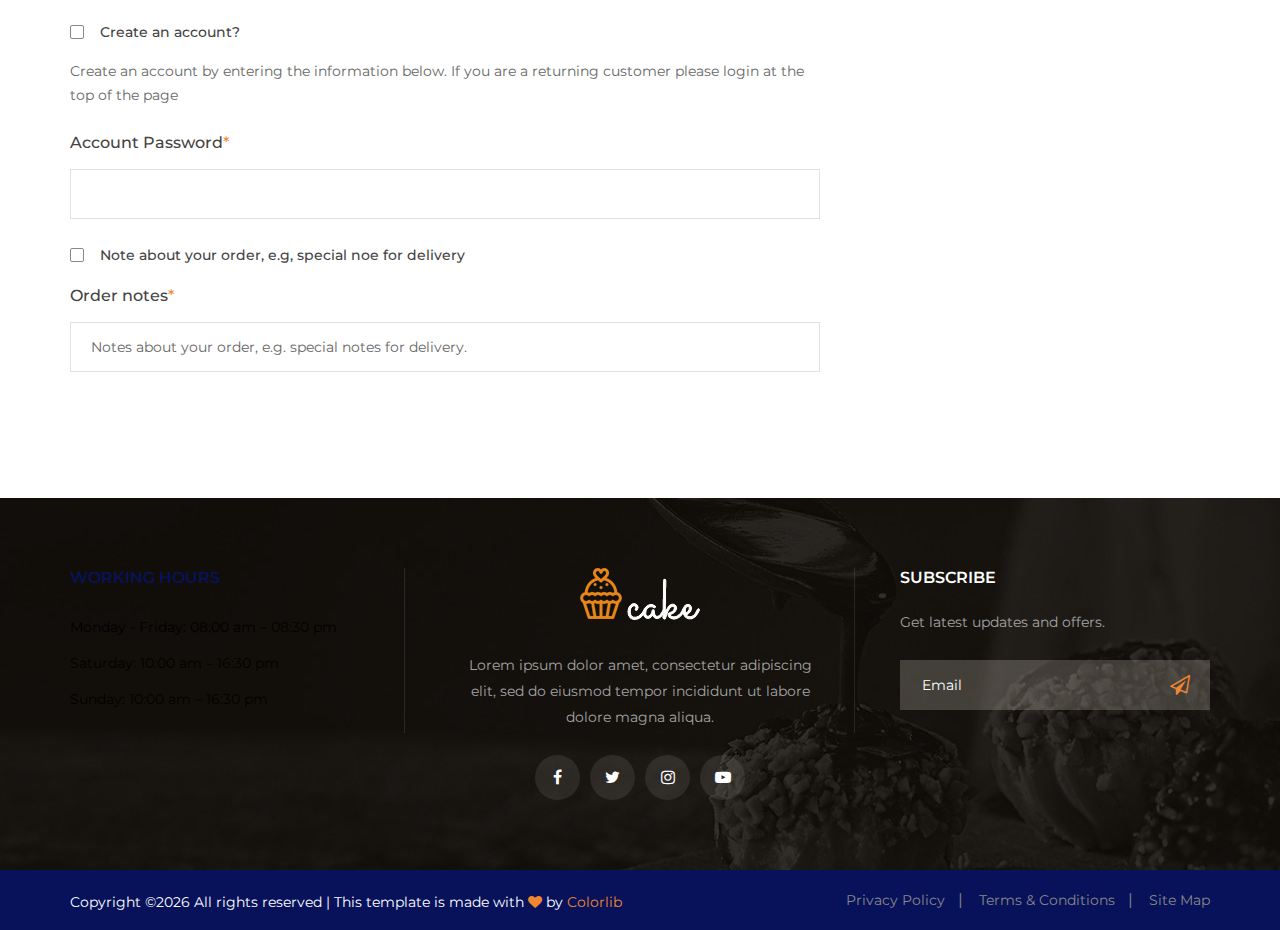
<file: cake-main/checkout.html>
<!DOCTYPE html>
<html lang="zxx">

<head>
    <meta charset="UTF-8">
    <meta name="description" content="Cake Template">
    <meta name="keywords" content="Cake, unica, creative, html">
    <meta name="viewport" content="width=device-width, initial-scale=1.0">
    <meta http-equiv="X-UA-Compatible" content="ie=edge">
    <title>Cake | Template</title>

    <!-- Google Font -->
    <link href="https://fonts.googleapis.com/css2?family=Playfair+Display:wght@400;500;600;700;800;900&display=swap"
    rel="stylesheet">
    <link href="https://fonts.googleapis.com/css2?family=Montserrat:wght@300;400;500;600;700;800;900&display=swap"
    rel="stylesheet">

    <!-- Css Styles -->
    <link rel="stylesheet" href="css/bootstrap.min.css" type="text/css">
    <link rel="stylesheet" href="css/flaticon.css" type="text/css">
    <link rel="stylesheet" href="css/barfiller.css" type="text/css">
    <link rel="stylesheet" href="css/magnific-popup.css" type="text/css">
    <link rel="stylesheet" href="css/font-awesome.min.css" type="text/css">
    <link rel="stylesheet" href="css/elegant-icons.css" type="text/css">
    <link rel="stylesheet" href="css/nice-select.css" type="text/css">
    <link rel="stylesheet" href="css/owl.carousel.min.css" type="text/css">
    <link rel="stylesheet" href="css/slicknav.min.css" type="text/css">
    <link rel="stylesheet" href="css/style.css" type="text/css">
</head>

<body>
    <!-- Page Preloder -->
    <div id="preloder">
        <div class="loader"></div>
    </div>

    <!-- Offcanvas Menu Begin -->
    <div class="offcanvas-menu-overlay"></div>
    <div class="offcanvas-menu-wrapper">
        <div class="offcanvas__cart">
            <div class="offcanvas__cart__links">
                <a href="#" class="search-switch"><img src="img/icon/search.png" alt=""></a>
                <a href="#"><img src="img/icon/heart.png" alt=""></a>
            </div>
            <div class="offcanvas__cart__item">
                <a href="#"><img src="img/icon/cart.png" alt=""> <span>0</span></a>
                <div class="cart__price">Cart: <span>$0.00</span></div>
            </div>
        </div>
        <div class="offcanvas__logo">
            <a href="./index.html"><img src="img/logo.png" alt=""></a>
        </div>
        <div id="mobile-menu-wrap"></div>
        <div class="offcanvas__option">
            <ul>
                <li>USD <span class="arrow_carrot-down"></span>
                    <ul>
                        <li>EUR</li>
                        <li>USD</li>
                    </ul>
                </li>
                <li>ENG <span class="arrow_carrot-down"></span>
                    <ul>
                        <li>Spanish</li>
                        <li>ENG</li>
                    </ul>
                </li>
                <li><a href="#">Sign in</a> <span class="arrow_carrot-down"></span></li>
            </ul>
        </div>
    </div>
    <!-- Offcanvas Menu End -->

    <!-- Header Section Begin -->
    <header class="header">
        <div class="header__top">
            <div class="container">
                <div class="row">
                    <div class="col-lg-12">
                        <div class="header__top__inner">
                            <div class="header__top__left">
                                <ul>
                                    <li>USD <span class="arrow_carrot-down"></span>
                                        <ul>
                                            <li>EUR</li>
                                            <li>USD</li>
                                        </ul>
                                    </li>
                                    <li>ENG <span class="arrow_carrot-down"></span>
                                        <ul>
                                            <li>Spanish</li>
                                            <li>ENG</li>
                                        </ul>
                                    </li>
                                    <li><a href="#">Sign in</a> <span class="arrow_carrot-down"></span></li>
                                </ul>
                            </div>
                            <div class="header__logo">
                                <a href="./index.html"><img src="img/logo.png" alt=""></a>
                            </div>
                            <div class="header__top__right">
                                <div class="header__top__right__links">
                                    <a href="#" class="search-switch"><img src="img/icon/search.png" alt=""></a>
                                    <a href="#"><img src="img/icon/heart.png" alt=""></a>
                                </div>
                                <div class="header__top__right__cart">
                                    <a href="#"><img src="img/icon/cart.png" alt=""> <span>0</span></a>
                                    <div class="cart__price">Cart: <span>$0.00</span></div>
                                </div>
                            </div>
                        </div>
                    </div>
                </div>
                <div class="canvas__open"><i class="fa fa-bars"></i></div>
            </div>
        </div>
        <div class="container">
            <div class="row">
                <div class="col-lg-12">
                    <nav class="header__menu mobile-menu">
                        <ul>
                            <li><a href="./index.html">Home</a></li>
                            <li><a href="./about.html">About</a></li>
                            <li class="active"><a href="./shop.html">Shop</a></li>
                            <li><a href="#">Pages</a>
                                <ul class="dropdown">
                                    <li><a href="./shop-details.html">Shop Details</a></li>
                                    <li><a href="./shoping-cart.html">Shoping Cart</a></li>
                                    <li><a href="./checkout.html">Check Out</a></li>
                                    <li><a href="./wisslist.html">Wisslist</a></li>
                                    <li><a href="./Class.html">Class</a></li>
                                    <li><a href="./blog-details.html">Blog Details</a></li>
                                </ul>
                            </li>
                            <li><a href="./blog.html">Blog</a></li>
                            <li><a href="./contact.html">Contact</a></li>
                        </ul>
                    </nav>
                </div>
            </div>
        </div>
    </header>
    <!-- Header Section End -->

    <!-- Breadcrumb Begin -->
    <div class="breadcrumb-option">
        <div class="container">
            <div class="row">
                <div class="col-lg-6 col-md-6 col-sm-6">
                    <div class="breadcrumb__text">
                        <h2>Checkout</h2>
                    </div>
                </div>
                <div class="col-lg-6 col-md-6 col-sm-6">
                    <div class="breadcrumb__links">
                        <a href="./index.html">Home</a>
                        <span>Checkout</span>
                    </div>
                </div>
            </div>
        </div>
    </div>
    <!-- Breadcrumb End -->

    <!-- Checkout Section Begin -->
    <section class="checkout spad">
        <div class="container">
            <div class="checkout__form">
                <form action="#">
                    <div class="row">
                        <div class="col-lg-8 col-md-6">
                            <h6 class="coupon__code"><span class="icon_tag_alt"></span> Have a coupon? <a href="#">Click
                            here</a> to enter your code</h6>
                            <h6 class="checkout__title">Billing Details</h6>
                            <div class="row">
                                <div class="col-lg-6">
                                    <div class="checkout__input">
                                        <p>Fist Name<span>*</span></p>
                                        <input type="text">
                                    </div>
                                </div>
                                <div class="col-lg-6">
                                    <div class="checkout__input">
                                        <p>Last Name<span>*</span></p>
                                        <input type="text">
                                    </div>
                                </div>
                            </div>
                            <div class="checkout__input">
                                <p>Country<span>*</span></p>
                                <input type="text">
                            </div>
                            <div class="checkout__input">
                                <p>Address<span>*</span></p>
                                <input type="text" placeholder="Street Address" class="checkout__input__add">
                                <input type="text" placeholder="Apartment, suite, unite ect (optinal)">
                            </div>
                            <div class="checkout__input">
                                <p>Town/City<span>*</span></p>
                                <input type="text">
                            </div>
                            <div class="checkout__input">
                                <p>Country/State<span>*</span></p>
                                <input type="text">
                            </div>
                            <div class="checkout__input">
                                <p>Postcode / ZIP<span>*</span></p>
                                <input type="text">
                            </div>
                            <div class="row">
                                <div class="col-lg-6">
                                    <div class="checkout__input">
                                        <p>Phone<span>*</span></p>
                                        <input type="text">
                                    </div>
                                </div>
                                <div class="col-lg-6">
                                    <div class="checkout__input">
                                        <p>Email<span>*</span></p>
                                        <input type="text">
                                    </div>
                                </div>
                            </div>
                            <div class="checkout__input__checkbox">
                                <label for="acc">
                                    Create an account?
                                    <input type="checkbox" id="acc">
                                    <span class="checkmark"></span>
                                </label>
                                <p>Create an account by entering the information below. If you are a returning customer
                                please login at the top of the page</p>
                            </div>
                            <div class="checkout__input">
                                <p>Account Password<span>*</span></p>
                                <input type="text">
                            </div>
                            <div class="checkout__input__checkbox">
                                <label for="diff-acc">
                                    Note about your order, e.g, special noe for delivery
                                    <input type="checkbox" id="diff-acc">
                                    <span class="checkmark"></span>
                                </label>
                            </div>
                            <div class="checkout__input">
                                <p>Order notes<span>*</span></p>
                                <input type="text"
                                placeholder="Notes about your order, e.g. special notes for delivery.">
                            </div>
                        </div>
                        <div class="col-lg-4 col-md-6">
                            <div class="checkout__order">
                                <h6 class="order__title">Your order</h6>
                                <div class="checkout__order__products">Product <span>Total</span></div>
                                <ul class="checkout__total__products">
                                    <li><samp>01.</samp> Vanilla salted caramel <span>$ 300.0</span></li>
                                    <li><samp>02.</samp> German chocolate <span>$ 170.0</span></li>
                                    <li><samp>03.</samp> Sweet autumn <span>$ 170.0</span></li>
                                    <li><samp>04.</samp> Cluten free mini dozen <span>$ 110.0</span></li>
                                </ul>
                                <ul class="checkout__total__all">
                                    <li>Subtotal <span>$750.99</span></li>
                                    <li>Total <span>$750.99</span></li>
                                </ul>
                                <div class="checkout__input__checkbox">
                                    <label for="acc-or">
                                        Create an account?
                                        <input type="checkbox" id="acc-or">
                                        <span class="checkmark"></span>
                                    </label>
                                </div>
                                <p>Lorem ipsum dolor sit amet, consectetur adip elit, sed do eiusmod tempor incididunt
                                ut labore et dolore magna aliqua.</p>
                                <div class="checkout__input__checkbox">
                                    <label for="payment">
                                        Check Payment
                                        <input type="checkbox" id="payment">
                                        <span class="checkmark"></span>
                                    </label>
                                </div>
                                <div class="checkout__input__checkbox">
                                    <label for="paypal">
                                        Paypal
                                        <input type="checkbox" id="paypal">
                                        <span class="checkmark"></span>
                                    </label>
                                </div>
                                <button type="submit" class="site-btn">PLACE ORDER</button>
                            </div>
                        </div>
                    </div>
                </form>
            </div>
        </div>
    </section>
    <!-- Checkout Section End -->

    <!-- Footer Section Begin -->
    <footer class="footer set-bg" data-setbg="img/footer-bg.jpg">
        <div class="container">
            <div class="row">
                <div class="col-lg-4 col-md-6 col-sm-6">
                    <div class="footer__widget">
                        <h6>WORKING HOURS</h6>
                        <ul>
                            <li>Monday - Friday: 08:00 am – 08:30 pm</li>
                            <li>Saturday: 10:00 am – 16:30 pm</li>
                            <li>Sunday: 10:00 am – 16:30 pm</li>
                        </ul>
                    </div>
                </div>
                <div class="col-lg-4 col-md-6 col-sm-6">
                    <div class="footer__about">
                        <div class="footer__logo">
                            <a href="#"><img src="img/footer-logo.png" alt=""></a>
                        </div>
                        <p>Lorem ipsum dolor amet, consectetur adipiscing elit, sed do eiusmod tempor incididunt ut
                        labore dolore magna aliqua.</p>
                        <div class="footer__social">
                            <a href="#"><i class="fa fa-facebook"></i></a>
                            <a href="#"><i class="fa fa-twitter"></i></a>
                            <a href="#"><i class="fa fa-instagram"></i></a>
                            <a href="#"><i class="fa fa-youtube-play"></i></a>
                        </div>
                    </div>
                </div>
                <div class="col-lg-4 col-md-6 col-sm-6">
                    <div class="footer__newslatter">
                        <h6>Subscribe</h6>
                        <p>Get latest updates and offers.</p>
                        <form action="#">
                            <input type="text" placeholder="Email">
                            <button type="submit"><i class="fa fa-send-o"></i></button>
                        </form>
                    </div>
                </div>
            </div>
        </div>
        <div class="copyright">
            <div class="container">
                <div class="row">
                    <div class="col-lg-7">
                        <p class="copyright__text text-white"><!-- Link back to Colorlib can't be removed. Template is licensed under CC BY 3.0. -->
                          Copyright &copy;<script>document.write(new Date().getFullYear());</script> All rights reserved | This template is made with <i class="fa fa-heart" aria-hidden="true"></i> by <a href="https://colorlib.com" target="_blank">Colorlib</a>
                          <!-- Link back to Colorlib can't be removed. Template is licensed under CC BY 3.0. -->
                      </p>
                  </div>
                  <div class="col-lg-5">
                    <div class="copyright__widget">
                        <ul>
                            <li><a href="#">Privacy Policy</a></li>
                            <li><a href="#">Terms & Conditions</a></li>
                            <li><a href="#">Site Map</a></li>
                        </ul>
                    </div>
                </div>
            </div>
        </div>
    </div>
</footer>
<!-- Footer Section End -->

<!-- Search Begin -->
<div class="search-model">
    <div class="h-100 d-flex align-items-center justify-content-center">
        <div class="search-close-switch">+</div>
        <form class="search-model-form">
            <input type="text" id="search-input" placeholder="Search here.....">
        </form>
    </div>
</div>
<!-- Search End -->

<!-- Js Plugins -->
<script src="js/jquery-3.3.1.min.js"></script>
<script src="js/bootstrap.min.js"></script>
<script src="js/jquery.nice-select.min.js"></script>
<script src="js/jquery.barfiller.js"></script>
<script src="js/jquery.magnific-popup.min.js"></script>
<script src="js/jquery.slicknav.js"></script>
<script src="js/owl.carousel.min.js"></script>
<script src="js/jquery.nicescroll.min.js"></script>
<script src="js/main.js"></script>
</body>

</html>
</file>
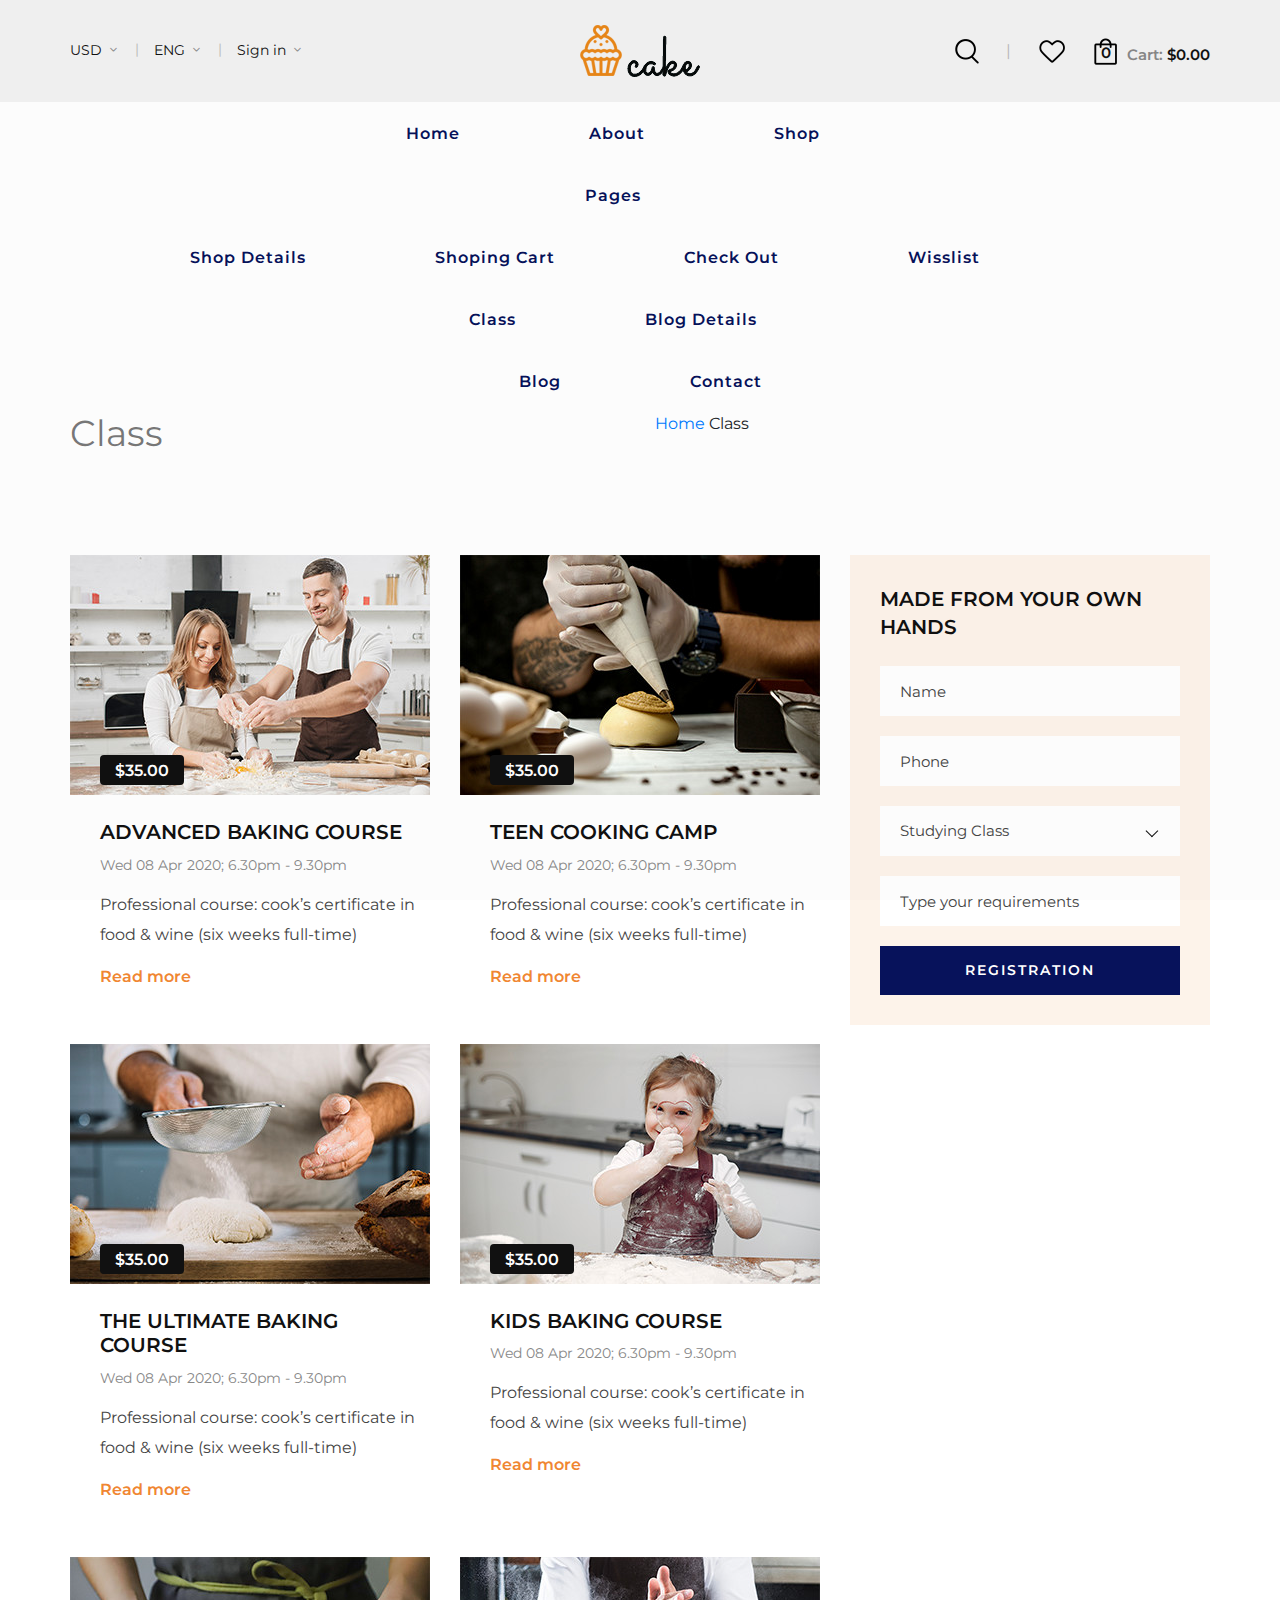
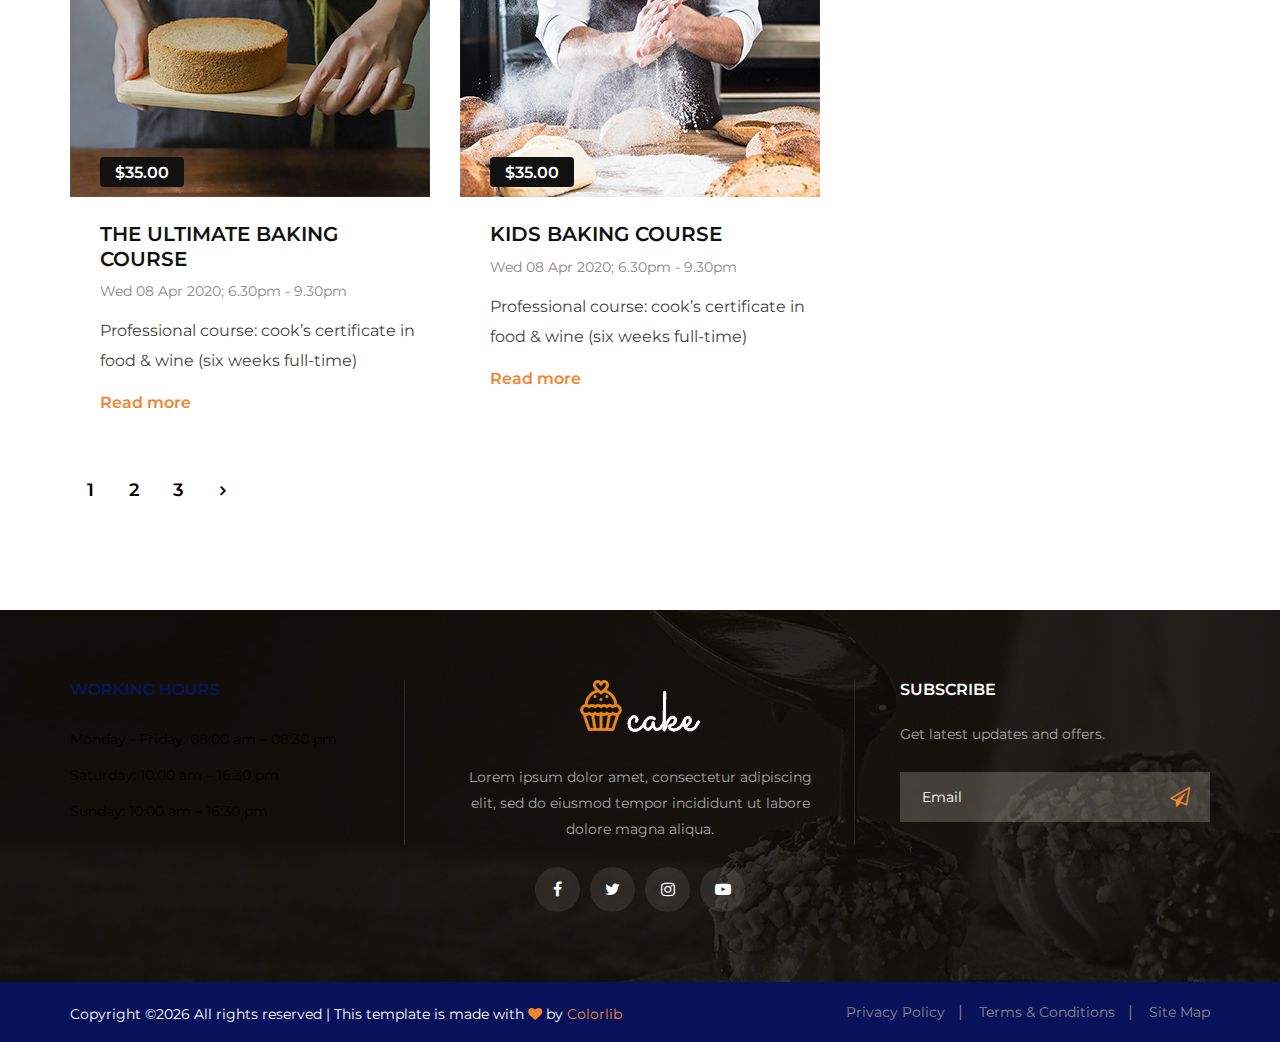
<file: cake-main/class.html>
<!DOCTYPE html>
<html lang="zxx">

<head>
    <meta charset="UTF-8">
    <meta name="description" content="Cake Template">
    <meta name="keywords" content="Cake, unica, creative, html">
    <meta name="viewport" content="width=device-width, initial-scale=1.0">
    <meta http-equiv="X-UA-Compatible" content="ie=edge">
    <title>Cake | Template</title>

    <!-- Google Font -->
    <link href="https://fonts.googleapis.com/css2?family=Playfair+Display:wght@400;500;600;700;800;900&display=swap"
    rel="stylesheet">
    <link href="https://fonts.googleapis.com/css2?family=Montserrat:wght@300;400;500;600;700;800;900&display=swap"
    rel="stylesheet">

    <!-- Css Styles -->
    <link rel="stylesheet" href="css/bootstrap.min.css" type="text/css">
    <link rel="stylesheet" href="css/flaticon.css" type="text/css">
    <link rel="stylesheet" href="css/barfiller.css" type="text/css">
    <link rel="stylesheet" href="css/magnific-popup.css" type="text/css">
    <link rel="stylesheet" href="css/font-awesome.min.css" type="text/css">
    <link rel="stylesheet" href="css/elegant-icons.css" type="text/css">
    <link rel="stylesheet" href="css/nice-select.css" type="text/css">
    <link rel="stylesheet" href="css/owl.carousel.min.css" type="text/css">
    <link rel="stylesheet" href="css/slicknav.min.css" type="text/css">
    <link rel="stylesheet" href="css/style.css" type="text/css">
</head>

<body>
    <!-- Page Preloder -->
    <div id="preloder">
        <div class="loader"></div>
    </div>

    <!-- Offcanvas Menu Begin -->
    <div class="offcanvas-menu-overlay"></div>
    <div class="offcanvas-menu-wrapper">
        <div class="offcanvas__cart">
            <div class="offcanvas__cart__links">
                <a href="#" class="search-switch"><img src="img/icon/search.png" alt=""></a>
                <a href="#"><img src="img/icon/heart.png" alt=""></a>
            </div>
            <div class="offcanvas__cart__item">
                <a href="#"><img src="img/icon/cart.png" alt=""> <span>0</span></a>
                <div class="cart__price">Cart: <span>$0.00</span></div>
            </div>
        </div>
        <div class="offcanvas__logo">
            <a href="./index.html"><img src="img/logo.png" alt=""></a>
        </div>
        <div id="mobile-menu-wrap"></div>
        <div class="offcanvas__option">
            <ul>
                <li>USD <span class="arrow_carrot-down"></span>
                    <ul>
                        <li>EUR</li>
                        <li>USD</li>
                    </ul>
                </li>
                <li>ENG <span class="arrow_carrot-down"></span>
                    <ul>
                        <li>Spanish</li>
                        <li>ENG</li>
                    </ul>
                </li>
                <li><a href="#">Sign in</a> <span class="arrow_carrot-down"></span></li>
            </ul>
        </div>
    </div>
    <!-- Offcanvas Menu End -->

    <!-- Header Section Begin -->
    <header class="header">
        <div class="header__top">
            <div class="container">
                <div class="row">
                    <div class="col-lg-12">
                        <div class="header__top__inner">
                            <div class="header__top__left">
                                <ul>
                                    <li>USD <span class="arrow_carrot-down"></span>
                                        <ul>
                                            <li>EUR</li>
                                            <li>USD</li>
                                        </ul>
                                    </li>
                                    <li>ENG <span class="arrow_carrot-down"></span>
                                        <ul>
                                            <li>Spanish</li>
                                            <li>ENG</li>
                                        </ul>
                                    </li>
                                    <li><a href="#">Sign in</a> <span class="arrow_carrot-down"></span></li>
                                </ul>
                            </div>
                            <div class="header__logo">
                                <a href="./index.html"><img src="img/logo.png" alt=""></a>
                            </div>
                            <div class="header__top__right">
                                <div class="header__top__right__links">
                                    <a href="#" class="search-switch"><img src="img/icon/search.png" alt=""></a>
                                    <a href="#"><img src="img/icon/heart.png" alt=""></a>
                                </div>
                                <div class="header__top__right__cart">
                                    <a href="#"><img src="img/icon/cart.png" alt=""> <span>0</span></a>
                                    <div class="cart__price">Cart: <span>$0.00</span></div>
                                </div>
                            </div>
                        </div>
                    </div>
                </div>
                <div class="canvas__open"><i class="fa fa-bars"></i></div>
            </div>
        </div>
        <div class="container">
            <div class="row">
                <div class="col-lg-12">
                    <nav class="header__menu mobile-menu">
                        <ul>
                            <li><a href="./index.html">Home</a></li>
                            <li><a href="./about.html">About</a></li>
                            <li><a href="./shop.html">Shop</a></li>
                            <li><a href="#">Pages</a>
                                <ul class="dropdown">
                                    <li><a href="./shop-details.html">Shop Details</a></li>
                                    <li><a href="./shoping-cart.html">Shoping Cart</a></li>
                                    <li><a href="./checkout.html">Check Out</a></li>
                                    <li><a href="./wisslist.html">Wisslist</a></li>
                                    <li><a href="./class.html">Class</a></li>
                                    <li><a href="./blog-details.html">Blog Details</a></li>
                                </ul>
                            </li>
                            <li><a href="./blog.html">Blog</a></li>
                            <li><a href="./contact.html">Contact</a></li>
                        </ul>
                    </nav>
                </div>
            </div>
        </div>
    </header>
    <!-- Header Section End -->

    <!-- Breadcrumb Begin -->
    <div class="breadcrumb-option">
        <div class="container">
            <div class="row">
                <div class="col-lg-6 col-md-6 col-sm-6">
                    <div class="breadcrumb__text">
                        <h2>Class</h2>
                    </div>
                </div>
                <div class="col-lg-6 col-md-6 col-sm-6">
                    <div class="breadcrumb__links">
                        <a href="./index.html">Home</a>
                        <span>Class</span>
                    </div>
                </div>
            </div>
        </div>
    </div>
    <!-- Breadcrumb End -->

    <!-- Class Section Begin -->
    <section class="class-page spad">
        <div class="container">
            <div class="row">
                <div class="col-lg-8">
                    <div class="row">
                        <div class="col-lg-6 col-md-6 col-sm-6">
                            <div class="class__item">
                                <div class="class__item__pic set-bg" data-setbg="img/class/class-1.jpg">
                                    <div class="label">$35.00</div>
                                </div>
                                <div class="class__item__text">
                                    <h5><a href="#">ADVANCED BAKING COURSE</a></h5>
                                    <span>Wed 08 Apr 2020; 6.30pm - 9.30pm</span>
                                    <p>Professional course: cook’s certificate in food & wine (six weeks full-time)</p>
                                    <a href="#" class="read_more">Read more</a>
                                </div>
                            </div>
                        </div>
                        <div class="col-lg-6 col-md-6 col-sm-6">
                            <div class="class__item">
                                <div class="class__item__pic set-bg" data-setbg="img/class/class-2.jpg">
                                    <div class="label">$35.00</div>
                                </div>
                                <div class="class__item__text">
                                    <h5><a href="#">TEEN COOKING CAMP</a></h5>
                                    <span>Wed 08 Apr 2020; 6.30pm - 9.30pm</span>
                                    <p>Professional course: cook’s certificate in food & wine (six weeks full-time)</p>
                                    <a href="#" class="read_more">Read more</a>
                                </div>
                            </div>
                        </div>
                        <div class="col-lg-6 col-md-6 col-sm-6">
                            <div class="class__item">
                                <div class="class__item__pic set-bg" data-setbg="img/class/class-3.jpg">
                                    <div class="label">$35.00</div>
                                </div>
                                <div class="class__item__text">
                                    <h5><a href="#">THE ULTIMATE BAKING COURSE</a></h5>
                                    <span>Wed 08 Apr 2020; 6.30pm - 9.30pm</span>
                                    <p>Professional course: cook’s certificate in food & wine (six weeks full-time)</p>
                                    <a href="#" class="read_more">Read more</a>
                                </div>
                            </div>
                        </div>
                        <div class="col-lg-6 col-md-6 col-sm-6">
                            <div class="class__item">
                                <div class="class__item__pic set-bg" data-setbg="img/class/class-4.jpg">
                                    <div class="label">$35.00</div>
                                </div>
                                <div class="class__item__text">
                                    <h5><a href="#">KIDS BAKING COURSE</a></h5>
                                    <span>Wed 08 Apr 2020; 6.30pm - 9.30pm</span>
                                    <p>Professional course: cook’s certificate in food & wine (six weeks full-time)</p>
                                    <a href="#" class="read_more">Read more</a>
                                </div>
                            </div>
                        </div>
                        <div class="col-lg-6 col-md-6 col-sm-6">
                            <div class="class__item">
                                <div class="class__item__pic set-bg" data-setbg="img/class/class-5.jpg">
                                    <div class="label">$35.00</div>
                                </div>
                                <div class="class__item__text">
                                    <h5><a href="#">THE ULTIMATE BAKING COURSE</a></h5>
                                    <span>Wed 08 Apr 2020; 6.30pm - 9.30pm</span>
                                    <p>Professional course: cook’s certificate in food & wine (six weeks full-time)</p>
                                    <a href="#" class="read_more">Read more</a>
                                </div>
                            </div>
                        </div>
                        <div class="col-lg-6 col-md-6 col-sm-6">
                            <div class="class__item">
                                <div class="class__item__pic set-bg" data-setbg="img/class/class-6.jpg">
                                    <div class="label">$35.00</div>
                                </div>
                                <div class="class__item__text">
                                    <h5><a href="#">KIDS BAKING COURSE</a></h5>
                                    <span>Wed 08 Apr 2020; 6.30pm - 9.30pm</span>
                                    <p>Professional course: cook’s certificate in food & wine (six weeks full-time)</p>
                                    <a href="#" class="read_more">Read more</a>
                                </div>
                            </div>
                        </div>
                    </div>
                    <div class="shop__pagination">
                        <a href="#">1</a>
                        <a href="#">2</a>
                        <a href="#">3</a>
                        <a href="#"><span class="arrow_carrot-right"></span></a>
                    </div>
                </div>
                <div class="col-lg-4">
                    <div class="class__sidebar">
                        <h5>Made from your own hands</h5>
                        <form action="#">
                            <input type="text" placeholder="Name">
                            <input type="text" placeholder="Phone">
                            <select>
                                <option value="">Studying Class</option>
                                <option value="">Writting Class</option>
                                <option value="">Reading Class</option>
                            </select>
                            <input type="text" placeholder="Type your requirements">
                            <button type="submit" class="site-btn">registration</button>
                        </form>
                    </div>
                </div>
            </div>
        </div>
    </section>
    <!-- Class Section End -->

    <!-- Footer Section Begin -->
    <footer class="footer set-bg" data-setbg="img/footer-bg.jpg">
        <div class="container">
            <div class="row">
                <div class="col-lg-4 col-md-6 col-sm-6">
                    <div class="footer__widget">
                        <h6>WORKING HOURS</h6>
                        <ul>
                            <li>Monday - Friday: 08:00 am – 08:30 pm</li>
                            <li>Saturday: 10:00 am – 16:30 pm</li>
                            <li>Sunday: 10:00 am – 16:30 pm</li>
                        </ul>
                    </div>
                </div>
                <div class="col-lg-4 col-md-6 col-sm-6">
                    <div class="footer__about">
                        <div class="footer__logo">
                            <a href="#"><img src="img/footer-logo.png" alt=""></a>
                        </div>
                        <p>Lorem ipsum dolor amet, consectetur adipiscing elit, sed do eiusmod tempor incididunt ut
                        labore dolore magna aliqua.</p>
                        <div class="footer__social">
                            <a href="#"><i class="fa fa-facebook"></i></a>
                            <a href="#"><i class="fa fa-twitter"></i></a>
                            <a href="#"><i class="fa fa-instagram"></i></a>
                            <a href="#"><i class="fa fa-youtube-play"></i></a>
                        </div>
                    </div>
                </div>
                <div class="col-lg-4 col-md-6 col-sm-6">
                    <div class="footer__newslatter">
                        <h6>Subscribe</h6>
                        <p>Get latest updates and offers.</p>
                        <form action="#">
                            <input type="text" placeholder="Email">
                            <button type="submit"><i class="fa fa-send-o"></i></button>
                        </form>
                    </div>
                </div>
            </div>
        </div>
        <div class="copyright">
            <div class="container">
                <div class="row">
                    <div class="col-lg-7">
                        <p class="copyright__text text-white"><!-- Link back to Colorlib can't be removed. Template is licensed under CC BY 3.0. -->
                          Copyright &copy;<script>document.write(new Date().getFullYear());</script> All rights reserved | This template is made with <i class="fa fa-heart" aria-hidden="true"></i> by <a href="https://colorlib.com" target="_blank">Colorlib</a>
                          <!-- Link back to Colorlib can't be removed. Template is licensed under CC BY 3.0. -->
                      </p>
                  </div>
                  <div class="col-lg-5">
                    <div class="copyright__widget">
                        <ul>
                            <li><a href="#">Privacy Policy</a></li>
                            <li><a href="#">Terms & Conditions</a></li>
                            <li><a href="#">Site Map</a></li>
                        </ul>
                    </div>
                </div>
            </div>
        </div>
    </div>
</footer>
<!-- Footer Section End -->

<!-- Search Begin -->
<div class="search-model">
    <div class="h-100 d-flex align-items-center justify-content-center">
        <div class="search-close-switch">+</div>
        <form class="search-model-form">
            <input type="text" id="search-input" placeholder="Search here.....">
        </form>
    </div>
</div>
<!-- Search End -->

<!-- Js Plugins -->
<script src="js/jquery-3.3.1.min.js"></script>
<script src="js/bootstrap.min.js"></script>
<script src="js/jquery.nice-select.min.js"></script>
<script src="js/jquery.barfiller.js"></script>
<script src="js/jquery.magnific-popup.min.js"></script>
<script src="js/jquery.slicknav.js"></script>
<script src="js/owl.carousel.min.js"></script>
<script src="js/jquery.nicescroll.min.js"></script>
<script src="js/main.js"></script>
</body>

</html>
</file>
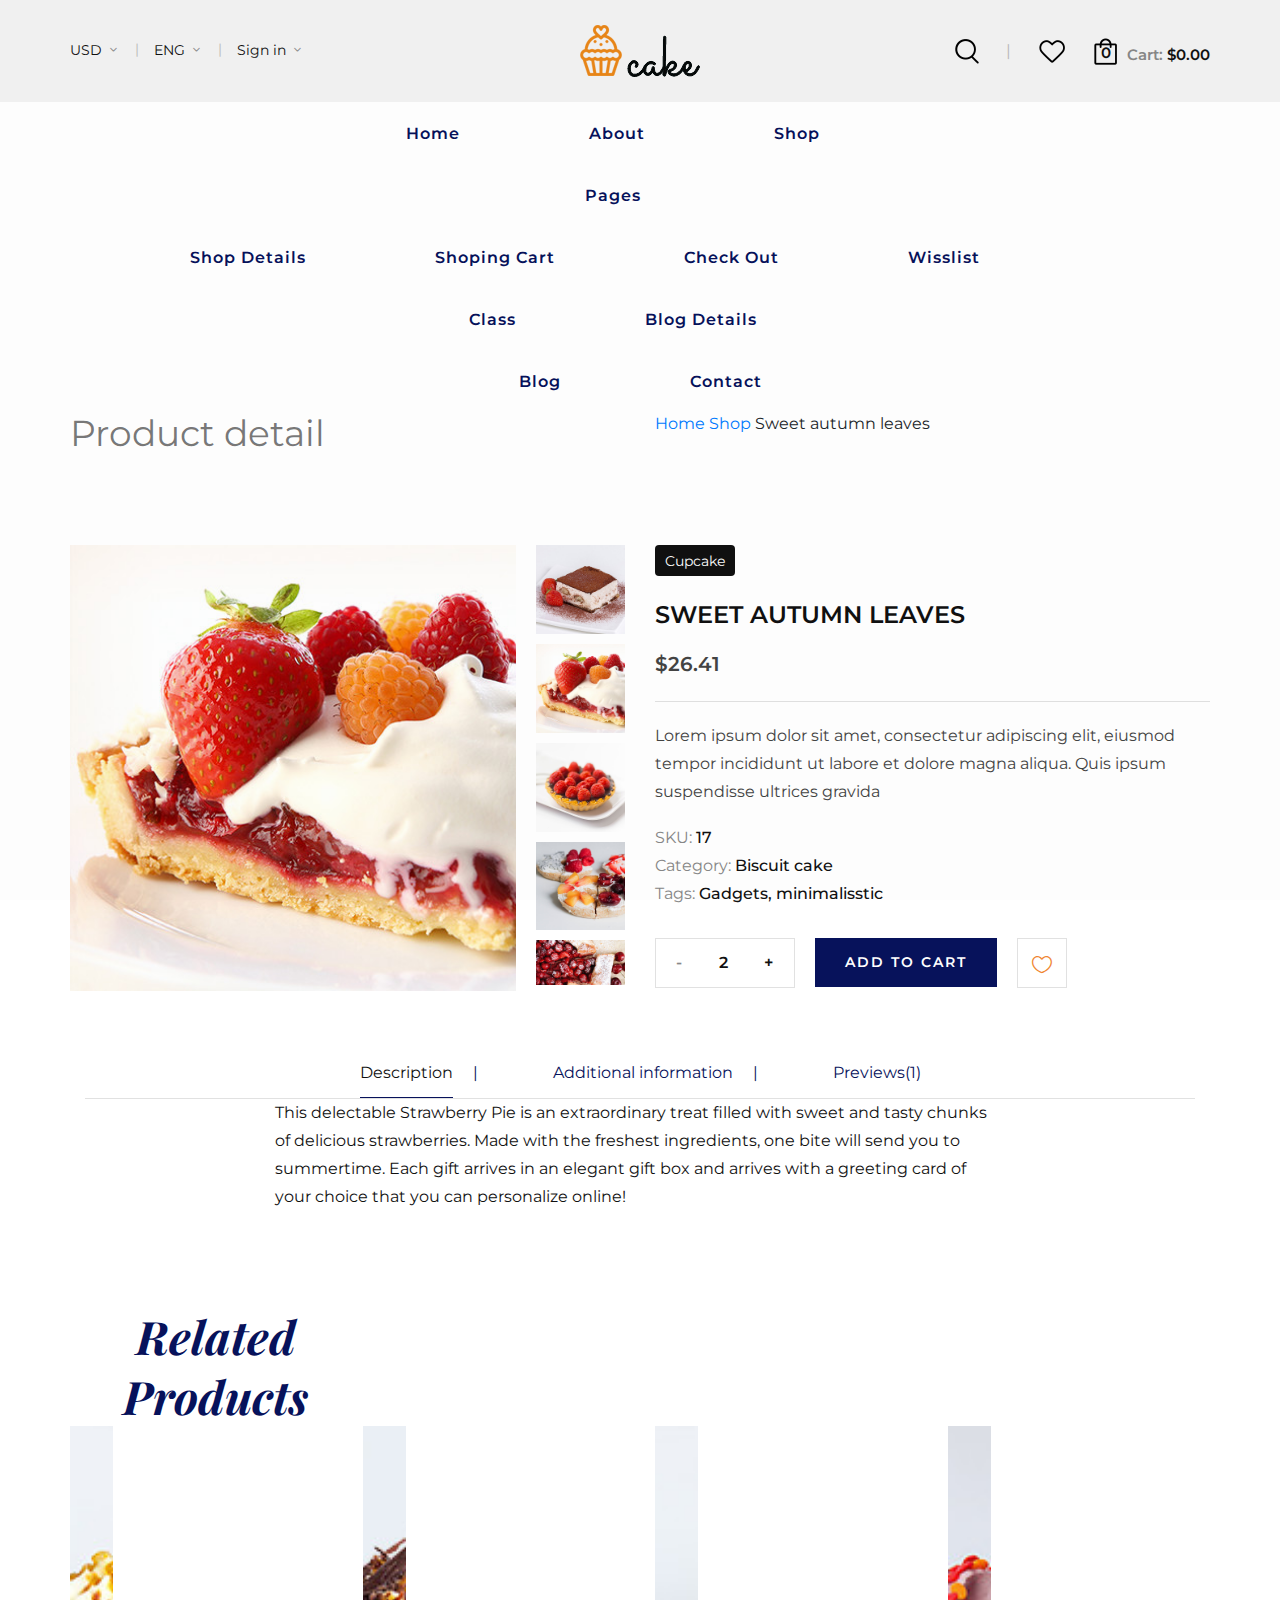
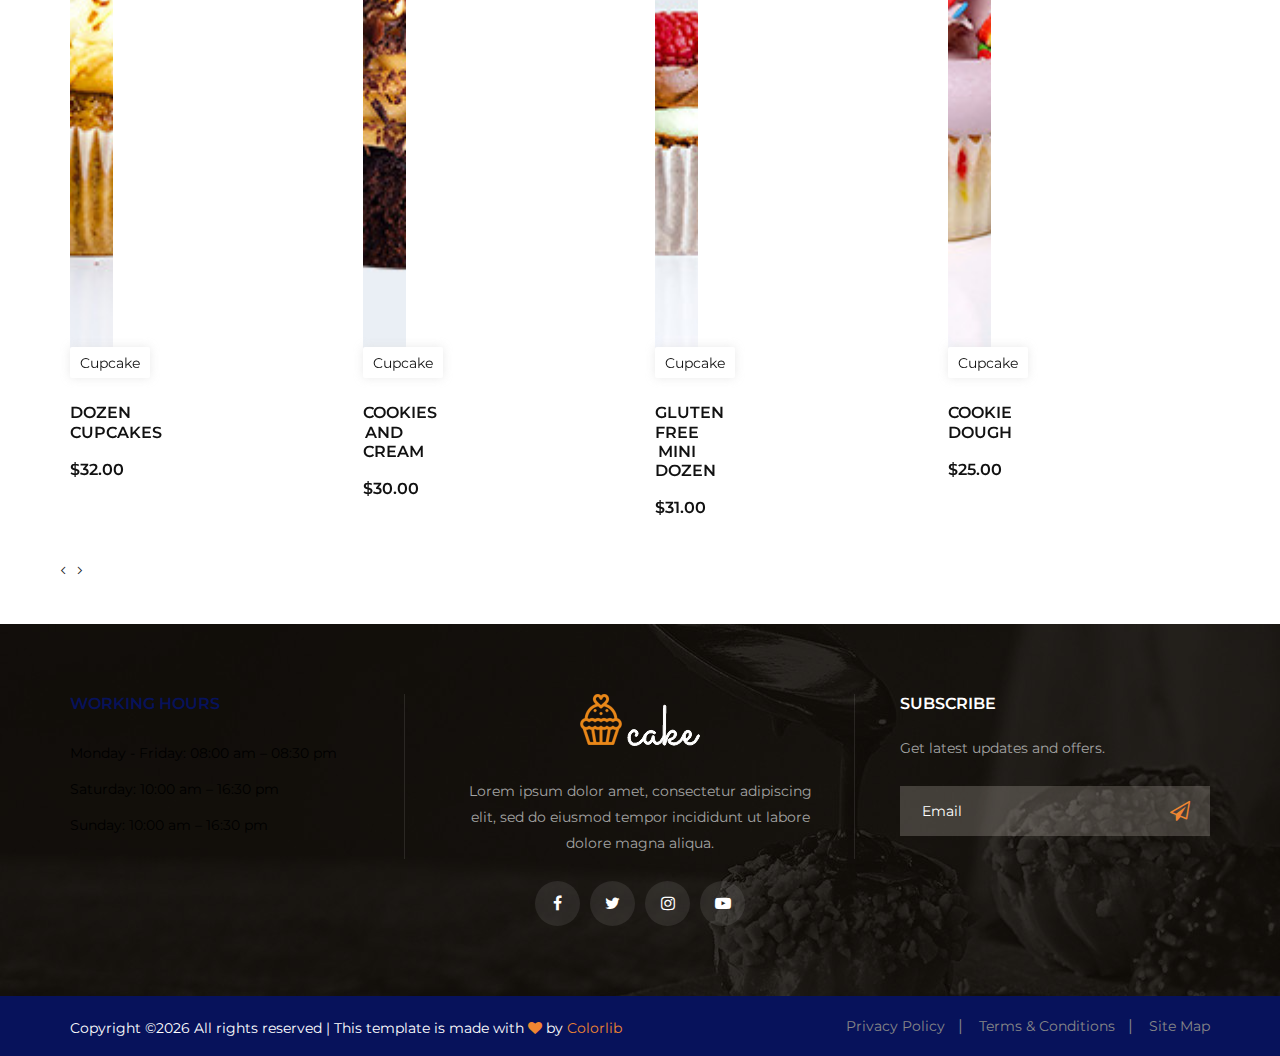
<file: cake-main/shop-details.html>
<!DOCTYPE html>
<html lang="zxx">

<head>
    <meta charset="UTF-8">
    <meta name="description" content="Cake Template">
    <meta name="keywords" content="Cake, unica, creative, html">
    <meta name="viewport" content="width=device-width, initial-scale=1.0">
    <meta http-equiv="X-UA-Compatible" content="ie=edge">
    <title>Cake | Template</title>

    <!-- Google Font -->
    <link href="https://fonts.googleapis.com/css2?family=Playfair+Display:wght@400;500;600;700;800;900&display=swap"
    rel="stylesheet">
    <link href="https://fonts.googleapis.com/css2?family=Montserrat:wght@300;400;500;600;700;800;900&display=swap"
    rel="stylesheet">

    <!-- Css Styles -->
    <link rel="stylesheet" href="css/bootstrap.min.css" type="text/css">
    <link rel="stylesheet" href="css/flaticon.css" type="text/css">
    <link rel="stylesheet" href="css/barfiller.css" type="text/css">
    <link rel="stylesheet" href="css/magnific-popup.css" type="text/css">
    <link rel="stylesheet" href="css/font-awesome.min.css" type="text/css">
    <link rel="stylesheet" href="css/elegant-icons.css" type="text/css">
    <link rel="stylesheet" href="css/nice-select.css" type="text/css">
    <link rel="stylesheet" href="css/owl.carousel.min.css" type="text/css">
    <link rel="stylesheet" href="css/slicknav.min.css" type="text/css">
    <link rel="stylesheet" href="css/style.css" type="text/css">
</head>

<body>
    <!-- Page Preloder -->
    <div id="preloder">
        <div class="loader"></div>
    </div>

    <!-- Offcanvas Menu Begin -->
    <div class="offcanvas-menu-overlay"></div>
    <div class="offcanvas-menu-wrapper">
        <div class="offcanvas__cart">
            <div class="offcanvas__cart__links">
                <a href="#" class="search-switch"><img src="img/icon/search.png" alt=""></a>
                <a href="#"><img src="img/icon/heart.png" alt=""></a>
            </div>
            <div class="offcanvas__cart__item">
                <a href="#"><img src="img/icon/cart.png" alt=""> <span>0</span></a>
                <div class="cart__price">Cart: <span>$0.00</span></div>
            </div>
        </div>
        <div class="offcanvas__logo">
            <a href="./index.html"><img src="img/logo.png" alt=""></a>
        </div>
        <div id="mobile-menu-wrap"></div>
        <div class="offcanvas__option">
            <ul>
                <li>USD <span class="arrow_carrot-down"></span>
                    <ul>
                        <li>EUR</li>
                        <li>USD</li>
                    </ul>
                </li>
                <li>ENG <span class="arrow_carrot-down"></span>
                    <ul>
                        <li>Spanish</li>
                        <li>ENG</li>
                    </ul>
                </li>
                <li><a href="#">Sign in</a> <span class="arrow_carrot-down"></span></li>
            </ul>
        </div>
    </div>
    <!-- Offcanvas Menu End -->

    <!-- Header Section Begin -->
    <header class="header">
        <div class="header__top">
            <div class="container">
                <div class="row">
                    <div class="col-lg-12">
                        <div class="header__top__inner">
                            <div class="header__top__left">
                                <ul>
                                    <li>USD <span class="arrow_carrot-down"></span>
                                        <ul>
                                            <li>EUR</li>
                                            <li>USD</li>
                                        </ul>
                                    </li>
                                    <li>ENG <span class="arrow_carrot-down"></span>
                                        <ul>
                                            <li>Spanish</li>
                                            <li>ENG</li>
                                        </ul>
                                    </li>
                                    <li><a href="#">Sign in</a> <span class="arrow_carrot-down"></span></li>
                                </ul>
                            </div>
                            <div class="header__logo">
                                <a href="./index.html"><img src="img/logo.png" alt=""></a>
                            </div>
                            <div class="header__top__right">
                                <div class="header__top__right__links">
                                    <a href="#" class="search-switch"><img src="img/icon/search.png" alt=""></a>
                                    <a href="#"><img src="img/icon/heart.png" alt=""></a>
                                </div>
                                <div class="header__top__right__cart">
                                    <a href="#"><img src="img/icon/cart.png" alt=""> <span>0</span></a>
                                    <div class="cart__price">Cart: <span>$0.00</span></div>
                                </div>
                            </div>
                        </div>
                    </div>
                </div>
                <div class="canvas__open"><i class="fa fa-bars"></i></div>
            </div>
        </div>
        <div class="container">
            <div class="row">
                <div class="col-lg-12">
                    <nav class="header__menu mobile-menu">
                        <ul>
                            <li><a href="./index.html">Home</a></li>
                            <li><a href="./about.html">About</a></li>
                            <li class="active"><a href="./shop.html">Shop</a></li>
                            <li><a href="#">Pages</a>
                                <ul class="dropdown">
                                    <li><a href="./shop-details.html">Shop Details</a></li>
                                    <li><a href="./shoping-cart.html">Shoping Cart</a></li>
                                    <li><a href="./checkout.html">Check Out</a></li>
                                    <li><a href="./wisslist.html">Wisslist</a></li>
                                    <li><a href="./Class.html">Class</a></li>
                                    <li><a href="./blog-details.html">Blog Details</a></li>
                                </ul>
                            </li>
                            <li><a href="./blog.html">Blog</a></li>
                            <li><a href="./contact.html">Contact</a></li>
                        </ul>
                    </nav>
                </div>
            </div>
        </div>
    </header>
    <!-- Header Section End -->

    <!-- Breadcrumb Begin -->
    <div class="breadcrumb-option">
        <div class="container">
            <div class="row">
                <div class="col-lg-6 col-md-6 col-sm-6">
                    <div class="breadcrumb__text">
                        <h2>Product detail</h2>
                    </div>
                </div>
                <div class="col-lg-6 col-md-6 col-sm-6">
                    <div class="breadcrumb__links">
                        <a href="./index.html">Home</a>
                        <a href="./shop.html">Shop</a>
                        <span>Sweet autumn leaves</span>
                    </div>
                </div>
            </div>
        </div>
    </div>
    <!-- Breadcrumb End -->

    <!-- Shop Details Section Begin -->
    <section class="product-details spad">
        <div class="container">
            <div class="row">
                <div class="col-lg-6">
                    <div class="product__details__img">
                        <div class="product__details__big__img">
                            <img class="big_img" src="img/shop/details/product-big-1.jpg" alt="">
                        </div>
                        <div class="product__details__thumb">
                            <div class="pt__item active">
                                <img data-imgbigurl="img/shop/details/product-big-2.jpg"
                                src="img/shop/details/product-big-2.jpg" alt="">
                            </div>
                            <div class="pt__item">
                                <img data-imgbigurl="img/shop/details/product-big-1.jpg"
                                src="img/shop/details/product-big-1.jpg" alt="">
                            </div>
                            <div class="pt__item">
                                <img data-imgbigurl="img/shop/details/product-big-4.jpg"
                                src="img/shop/details/product-big-4.jpg" alt="">
                            </div>
                            <div class="pt__item">
                                <img data-imgbigurl="img/shop/details/product-big-3.jpg"
                                src="img/shop/details/product-big-3.jpg" alt="">
                            </div>
                            <div class="pt__item">
                                <img data-imgbigurl="img/shop/details/product-big-5.jpg"
                                src="img/shop/details/product-big-5.jpg" alt="">
                            </div>
                        </div>
                    </div>
                </div>
                <div class="col-lg-6">
                    <div class="product__details__text">
                        <div class="product__label">Cupcake</div>
                        <h4>SWEET AUTUMN LEAVES</h4>
                        <h5>$26.41</h5>
                        <p>Lorem ipsum dolor sit amet, consectetur adipiscing elit, eiusmod tempor incididunt ut labore
                        et dolore magna aliqua. Quis ipsum suspendisse ultrices gravida</p>
                        <ul>
                            <li>SKU: <span>17</span></li>
                            <li>Category: <span>Biscuit cake</span></li>
                            <li>Tags: <span>Gadgets, minimalisstic</span></li>
                        </ul>
                        <div class="product__details__option">
                            <div class="quantity">
                                <div class="pro-qty">
                                    <input type="text" value="2">
                                </div>
                            </div>
                            <a href="#" class="primary-btn">Add to cart</a>
                            <a href="#" class="heart__btn"><span class="icon_heart_alt"></span></a>
                        </div>
                    </div>
                </div>
            </div>
            <div class="product__details__tab">
                <div class="col-lg-12">
                    <ul class="nav nav-tabs" role="tablist">
                        <li class="nav-item">
                            <a class="nav-link active" data-toggle="tab" href="#tabs-1" role="tab">Description</a>
                        </li>
                        <li class="nav-item">
                            <a class="nav-link" data-toggle="tab" href="#tabs-2" role="tab">Additional information</a>
                        </li>
                        <li class="nav-item">
                            <a class="nav-link" data-toggle="tab" href="#tabs-3" role="tab">Previews(1)</a>
                        </li>
                    </ul>
                    <div class="tab-content">
                        <div class="tab-pane active" id="tabs-1" role="tabpanel">
                            <div class="row d-flex justify-content-center">
                                <div class="col-lg-8">
                                    <p>This delectable Strawberry Pie is an extraordinary treat filled with sweet and
                                        tasty chunks of delicious strawberries. Made with the freshest ingredients, one
                                        bite will send you to summertime. Each gift arrives in an elegant gift box and
                                    arrives with a greeting card of your choice that you can personalize online!</p>
                                </div>
                            </div>
                        </div>
                        <div class="tab-pane" id="tabs-2" role="tabpanel">
                            <div class="row d-flex justify-content-center">
                                <div class="col-lg-8">
                                    <p>This delectable Strawberry Pie is an extraordinary treat filled with sweet and
                                        tasty chunks of delicious strawberries. Made with the freshest ingredients, one
                                        bite will send you to summertime. Each gift arrives in an elegant gift box and
                                        arrives with a greeting card of your choice that you can personalize online!2
                                    </p>
                                </div>
                            </div>
                        </div>
                        <div class="tab-pane" id="tabs-3" role="tabpanel">
                            <div class="row d-flex justify-content-center">
                                <div class="col-lg-8">
                                    <p>This delectable Strawberry Pie is an extraordinary treat filled with sweet and
                                        tasty chunks of delicious strawberries. Made with the freshest ingredients, one
                                        bite will send you to summertime. Each gift arrives in an elegant gift box and
                                        arrives with a greeting card of your choice that you can personalize online!3
                                    </p>
                                </div>
                            </div>
                        </div>
                    </div>
                </div>
            </div>
        </div>
    </section>
    <!-- Shop Details Section End -->

    <!-- Related Products Section Begin -->
    <section class="related-products spad">
        <div class="container">
            <div class="row">
                <div class="col-lg-12 text-center">
                    <div class="section-title">
                        <h2>Related Products</h2>
                    </div>
                </div>
            </div>
            <div class="row">
                <div class="related__products__slider owl-carousel">
                    <div class="col-lg-3">
                        <div class="product__item">
                            <div class="product__item__pic set-bg" data-setbg="img/shop/product-1.jpg">
                                <div class="product__label">
                                    <span>Cupcake</span>
                                </div>
                            </div>
                            <div class="product__item__text">
                                <h6><a href="#">Dozen Cupcakes</a></h6>
                                <div class="product__item__price">$32.00</div>
                                <div class="cart_add">
                                    <a href="#">Add to cart</a>
                                </div>
                            </div>
                        </div>
                    </div>
                    <div class="col-lg-3">
                        <div class="product__item">
                            <div class="product__item__pic set-bg" data-setbg="img/shop/product-2.jpg">
                                <div class="product__label">
                                    <span>Cupcake</span>
                                </div>
                            </div>
                            <div class="product__item__text">
                                <h6><a href="#">Cookies and Cream</a></h6>
                                <div class="product__item__price">$30.00</div>
                                <div class="cart_add">
                                    <a href="#">Add to cart</a>
                                </div>
                            </div>
                        </div>
                    </div>
                    <div class="col-lg-3">
                        <div class="product__item">
                            <div class="product__item__pic set-bg" data-setbg="img/shop/product-3.jpg">
                                <div class="product__label">
                                    <span>Cupcake</span>
                                </div>
                            </div>
                            <div class="product__item__text">
                                <h6><a href="#">Gluten Free Mini Dozen</a></h6>
                                <div class="product__item__price">$31.00</div>
                                <div class="cart_add">
                                    <a href="#">Add to cart</a>
                                </div>
                            </div>
                        </div>
                    </div>
                    <div class="col-lg-3">
                        <div class="product__item">
                            <div class="product__item__pic set-bg" data-setbg="img/shop/product-4.jpg">
                                <div class="product__label">
                                    <span>Cupcake</span>
                                </div>
                            </div>
                            <div class="product__item__text">
                                <h6><a href="#">Cookie Dough</a></h6>
                                <div class="product__item__price">$25.00</div>
                                <div class="cart_add">
                                    <a href="#">Add to cart</a>
                                </div>
                            </div>
                        </div>
                    </div>
                    <div class="col-lg-3">
                        <div class="product__item">
                            <div class="product__item__pic set-bg" data-setbg="img/shop/product-5.jpg">
                                <div class="product__label">
                                    <span>Cupcake</span>
                                </div>
                            </div>
                            <div class="product__item__text">
                                <h6><a href="#">Vanilla Salted Caramel</a></h6>
                                <div class="product__item__price">$05.00</div>
                                <div class="cart_add">
                                    <a href="#">Add to cart</a>
                                </div>
                            </div>
                        </div>
                    </div>
                    <div class="col-lg-3">
                        <div class="product__item">
                            <div class="product__item__pic set-bg" data-setbg="img/shop/product-6.jpg">
                                <div class="product__label">
                                    <span>Cupcake</span>
                                </div>
                            </div>
                            <div class="product__item__text">
                                <h6><a href="#">German Chocolate</a></h6>
                                <div class="product__item__price">$14.00</div>
                                <div class="cart_add">
                                    <a href="#">Add to cart</a>
                                </div>
                            </div>
                        </div>
                    </div>
                </div>
            </div>
        </div>
    </section>
    <!-- Related Products Section End -->

    <!-- Footer Section Begin -->
    <footer class="footer set-bg" data-setbg="img/footer-bg.jpg">
        <div class="container">
            <div class="row">
                <div class="col-lg-4 col-md-6 col-sm-6">
                    <div class="footer__widget">
                        <h6>WORKING HOURS</h6>
                        <ul>
                            <li>Monday - Friday: 08:00 am – 08:30 pm</li>
                            <li>Saturday: 10:00 am – 16:30 pm</li>
                            <li>Sunday: 10:00 am – 16:30 pm</li>
                        </ul>
                    </div>
                </div>
                <div class="col-lg-4 col-md-6 col-sm-6">
                    <div class="footer__about">
                        <div class="footer__logo">
                            <a href="#"><img src="img/footer-logo.png" alt=""></a>
                        </div>
                        <p>Lorem ipsum dolor amet, consectetur adipiscing elit, sed do eiusmod tempor incididunt ut
                        labore dolore magna aliqua.</p>
                        <div class="footer__social">
                            <a href="#"><i class="fa fa-facebook"></i></a>
                            <a href="#"><i class="fa fa-twitter"></i></a>
                            <a href="#"><i class="fa fa-instagram"></i></a>
                            <a href="#"><i class="fa fa-youtube-play"></i></a>
                        </div>
                    </div>
                </div>
                <div class="col-lg-4 col-md-6 col-sm-6">
                    <div class="footer__newslatter">
                        <h6>Subscribe</h6>
                        <p>Get latest updates and offers.</p>
                        <form action="#">
                            <input type="text" placeholder="Email">
                            <button type="submit"><i class="fa fa-send-o"></i></button>
                        </form>
                    </div>
                </div>
            </div>
        </div>
        <div class="copyright">
            <div class="container">
                <div class="row">
                    <div class="col-lg-7">
                        <p class="copyright__text text-white"><!-- Link back to Colorlib can't be removed. Template is licensed under CC BY 3.0. -->
                          Copyright &copy;<script>document.write(new Date().getFullYear());</script> All rights reserved | This template is made with <i class="fa fa-heart" aria-hidden="true"></i> by <a href="https://colorlib.com" target="_blank">Colorlib</a>
                          <!-- Link back to Colorlib can't be removed. Template is licensed under CC BY 3.0. -->
                      </p>
                  </div>
                  <div class="col-lg-5">
                    <div class="copyright__widget">
                        <ul>
                            <li><a href="#">Privacy Policy</a></li>
                            <li><a href="#">Terms & Conditions</a></li>
                            <li><a href="#">Site Map</a></li>
                        </ul>
                    </div>
                </div>
            </div>
        </div>
    </div>
</footer>
<!-- Footer Section End -->

<!-- Search Begin -->
<div class="search-model">
    <div class="h-100 d-flex align-items-center justify-content-center">
        <div class="search-close-switch">+</div>
        <form class="search-model-form">
            <input type="text" id="search-input" placeholder="Search here.....">
        </form>
    </div>
</div>
<!-- Search End -->

<!-- Js Plugins -->
<script src="js/jquery-3.3.1.min.js"></script>
<script src="js/bootstrap.min.js"></script>
<script src="js/jquery.nice-select.min.js"></script>
<script src="js/jquery.barfiller.js"></script>
<script src="js/jquery.magnific-popup.min.js"></script>
<script src="js/jquery.slicknav.js"></script>
<script src="js/owl.carousel.min.js"></script>
<script src="js/jquery.nicescroll.min.js"></script>
<script src="js/main.js"></script>
</body>

</html>
</file>
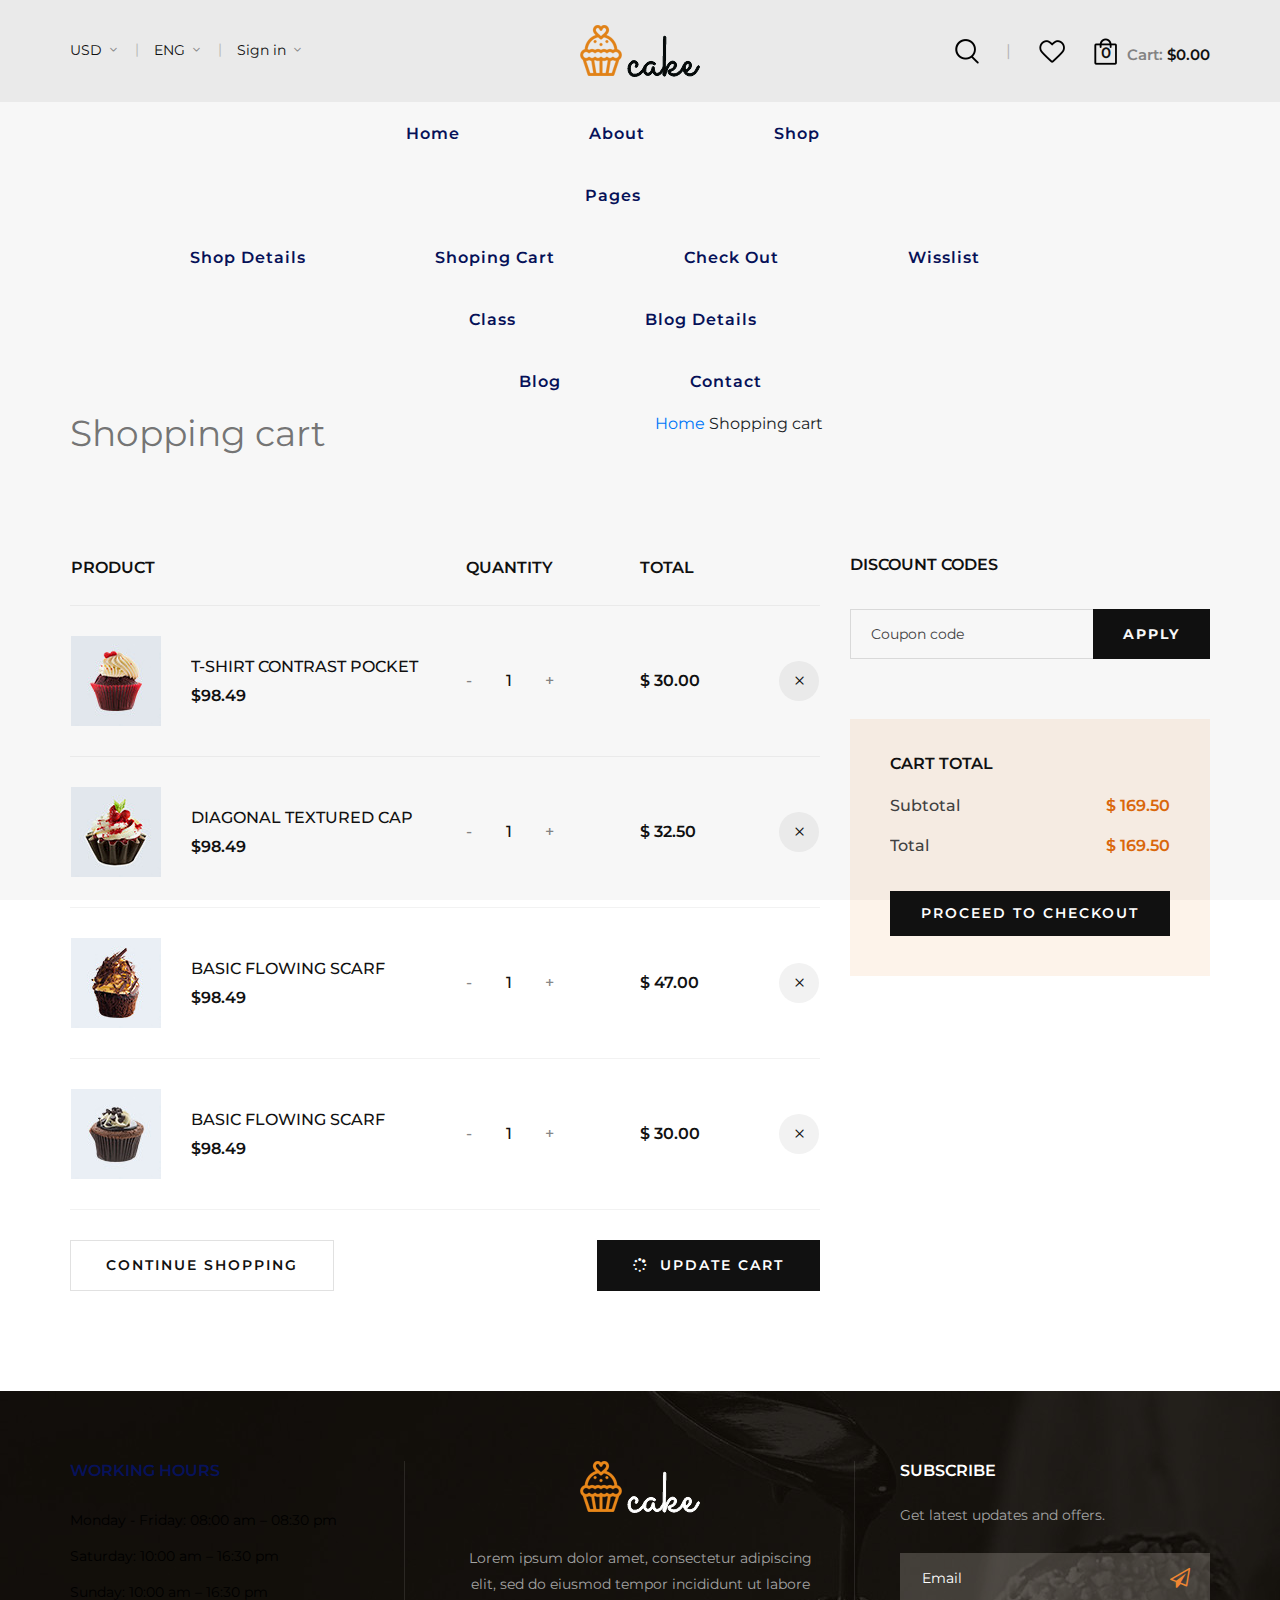
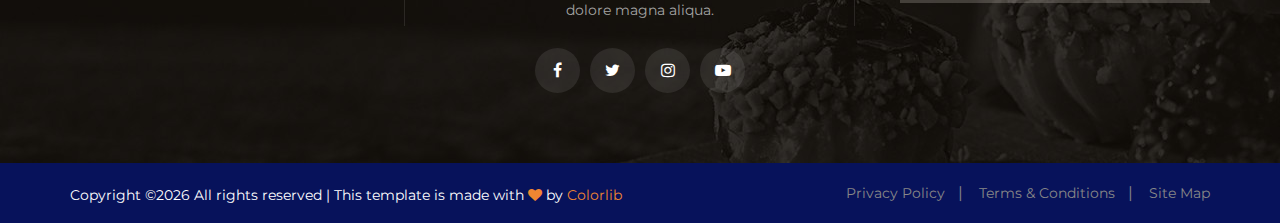
<file: cake-main/shoping-cart.html>
<!DOCTYPE html>
<html lang="zxx">

<head>
    <meta charset="UTF-8">
    <meta name="description" content="Cake Template">
    <meta name="keywords" content="Cake, unica, creative, html">
    <meta name="viewport" content="width=device-width, initial-scale=1.0">
    <meta http-equiv="X-UA-Compatible" content="ie=edge">
    <title>Cake | Template</title>

    <!-- Google Font -->
    <link href="https://fonts.googleapis.com/css2?family=Playfair+Display:wght@400;500;600;700;800;900&display=swap"
    rel="stylesheet">
    <link href="https://fonts.googleapis.com/css2?family=Montserrat:wght@300;400;500;600;700;800;900&display=swap"
    rel="stylesheet">

    <!-- Css Styles -->
    <link rel="stylesheet" href="css/bootstrap.min.css" type="text/css">
    <link rel="stylesheet" href="css/flaticon.css" type="text/css">
    <link rel="stylesheet" href="css/barfiller.css" type="text/css">
    <link rel="stylesheet" href="css/magnific-popup.css" type="text/css">
    <link rel="stylesheet" href="css/font-awesome.min.css" type="text/css">
    <link rel="stylesheet" href="css/elegant-icons.css" type="text/css">
    <link rel="stylesheet" href="css/nice-select.css" type="text/css">
    <link rel="stylesheet" href="css/owl.carousel.min.css" type="text/css">
    <link rel="stylesheet" href="css/slicknav.min.css" type="text/css">
    <link rel="stylesheet" href="css/style.css" type="text/css">
</head>

<body>
    <!-- Page Preloder -->
    <div id="preloder">
        <div class="loader"></div>
    </div>

    <!-- Offcanvas Menu Begin -->
    <div class="offcanvas-menu-overlay"></div>
    <div class="offcanvas-menu-wrapper">
        <div class="offcanvas__cart">
            <div class="offcanvas__cart__links">
                <a href="#" class="search-switch"><img src="img/icon/search.png" alt=""></a>
                <a href="#"><img src="img/icon/heart.png" alt=""></a>
            </div>
            <div class="offcanvas__cart__item">
                <a href="#"><img src="img/icon/cart.png" alt=""> <span>0</span></a>
                <div class="cart__price">Cart: <span>$0.00</span></div>
            </div>
        </div>
        <div class="offcanvas__logo">
            <a href="./index.html"><img src="img/logo.png" alt=""></a>
        </div>
        <div id="mobile-menu-wrap"></div>
        <div class="offcanvas__option">
            <ul>
                <li>USD <span class="arrow_carrot-down"></span>
                    <ul>
                        <li>EUR</li>
                        <li>USD</li>
                    </ul>
                </li>
                <li>ENG <span class="arrow_carrot-down"></span>
                    <ul>
                        <li>Spanish</li>
                        <li>ENG</li>
                    </ul>
                </li>
                <li><a href="#">Sign in</a> <span class="arrow_carrot-down"></span></li>
            </ul>
        </div>
    </div>
    <!-- Offcanvas Menu End -->

    <!-- Header Section Begin -->
    <header class="header">
        <div class="header__top">
            <div class="container">
                <div class="row">
                    <div class="col-lg-12">
                        <div class="header__top__inner">
                            <div class="header__top__left">
                                <ul>
                                    <li>USD <span class="arrow_carrot-down"></span>
                                        <ul>
                                            <li>EUR</li>
                                            <li>USD</li>
                                        </ul>
                                    </li>
                                    <li>ENG <span class="arrow_carrot-down"></span>
                                        <ul>
                                            <li>Spanish</li>
                                            <li>ENG</li>
                                        </ul>
                                    </li>
                                    <li><a href="#">Sign in</a> <span class="arrow_carrot-down"></span></li>
                                </ul>
                            </div>
                            <div class="header__logo">
                                <a href="./index.html"><img src="img/logo.png" alt=""></a>
                            </div>
                            <div class="header__top__right">
                                <div class="header__top__right__links">
                                    <a href="#" class="search-switch"><img src="img/icon/search.png" alt=""></a>
                                    <a href="#"><img src="img/icon/heart.png" alt=""></a>
                                </div>
                                <div class="header__top__right__cart">
                                    <a href="#"><img src="img/icon/cart.png" alt=""> <span>0</span></a>
                                    <div class="cart__price">Cart: <span>$0.00</span></div>
                                </div>
                            </div>
                        </div>
                    </div>
                </div>
                <div class="canvas__open"><i class="fa fa-bars"></i></div>
            </div>
        </div>
        <div class="container">
            <div class="row">
                <div class="col-lg-12">
                    <nav class="header__menu mobile-menu">
                        <ul>
                            <li><a href="./index.html">Home</a></li>
                            <li><a href="./about.html">About</a></li>
                            <li class="active"><a href="./shop.html">Shop</a></li>
                            <li><a href="#">Pages</a>
                                <ul class="dropdown">
                                    <li><a href="./shop-details.html">Shop Details</a></li>
                                    <li><a href="./shoping-cart.html">Shoping Cart</a></li>
                                    <li><a href="./checkout.html">Check Out</a></li>
                                    <li><a href="./wisslist.html">Wisslist</a></li>
                                    <li><a href="./Class.html">Class</a></li>
                                    <li><a href="./blog-details.html">Blog Details</a></li>
                                </ul>
                            </li>
                            <li><a href="./blog.html">Blog</a></li>
                            <li><a href="./contact.html">Contact</a></li>
                        </ul>
                    </nav>
                </div>
            </div>
        </div>
    </header>
    <!-- Header Section End -->

    <!-- Breadcrumb Begin -->
    <div class="breadcrumb-option">
        <div class="container">
            <div class="row">
                <div class="col-lg-6 col-md-6 col-sm-6">
                    <div class="breadcrumb__text">
                        <h2>Shopping cart</h2>
                    </div>
                </div>
                <div class="col-lg-6 col-md-6 col-sm-6">
                    <div class="breadcrumb__links">
                        <a href="./index.html">Home</a>
                        <span>Shopping cart</span>
                    </div>
                </div>
            </div>
        </div>
    </div>
    <!-- Breadcrumb End -->

    <!-- Shopping Cart Section Begin -->
    <section class="shopping-cart spad">
        <div class="container">
            <div class="row">
                <div class="col-lg-8">
                    <div class="shopping__cart__table">
                        <table>
                            <thead>
                                <tr>
                                    <th>Product</th>
                                    <th>Quantity</th>
                                    <th>Total</th>
                                    <th></th>
                                </tr>
                            </thead>
                            <tbody>
                                <tr>
                                    <td class="product__cart__item">
                                        <div class="product__cart__item__pic">
                                            <img src="img/shop/cart/cart-1.jpg" alt="">
                                        </div>
                                        <div class="product__cart__item__text">
                                            <h6>T-shirt Contrast Pocket</h6>
                                            <h5>$98.49</h5>
                                        </div>
                                    </td>
                                    <td class="quantity__item">
                                        <div class="quantity">
                                            <div class="pro-qty">
                                                <input type="text" value="1">
                                            </div>
                                        </div>
                                    </td>
                                    <td class="cart__price">$ 30.00</td>
                                    <td class="cart__close"><span class="icon_close"></span></td>
                                </tr>
                                <tr>
                                    <td class="product__cart__item">
                                        <div class="product__cart__item__pic">
                                            <img src="img/shop/cart/cart-2.jpg" alt="">
                                        </div>
                                        <div class="product__cart__item__text">
                                            <h6>Diagonal Textured Cap</h6>
                                            <h5>$98.49</h5>
                                        </div>
                                    </td>
                                    <td class="quantity__item">
                                        <div class="quantity">
                                            <div class="pro-qty">
                                                <input type="text" value="1">
                                            </div>
                                        </div>
                                    </td>
                                    <td class="cart__price">$ 32.50</td>
                                    <td class="cart__close"><span class="icon_close"></span></td>
                                </tr>
                                <tr>
                                    <td class="product__cart__item">
                                        <div class="product__cart__item__pic">
                                            <img src="img/shop/cart/cart-3.jpg" alt="">
                                        </div>
                                        <div class="product__cart__item__text">
                                            <h6>Basic Flowing Scarf</h6>
                                            <h5>$98.49</h5>
                                        </div>
                                    </td>
                                    <td class="quantity__item">
                                        <div class="quantity">
                                            <div class="pro-qty">
                                                <input type="text" value="1">
                                            </div>
                                        </div>
                                    </td>
                                    <td class="cart__price">$ 47.00</td>
                                    <td class="cart__close"><span class="icon_close"></span></td>
                                </tr>
                                <tr>
                                    <td class="product__cart__item">
                                        <div class="product__cart__item__pic">
                                            <img src="img/shop/cart/cart-4.jpg" alt="">
                                        </div>
                                        <div class="product__cart__item__text">
                                            <h6>Basic Flowing Scarf</h6>
                                            <h5>$98.49</h5>
                                        </div>
                                    </td>
                                    <td class="quantity__item">
                                        <div class="quantity">
                                            <div class="pro-qty">
                                                <input type="text" value="1">
                                            </div>
                                        </div>
                                    </td>
                                    <td class="cart__price">$ 30.00</td>
                                    <td class="cart__close"><span class="icon_close"></span></td>
                                </tr>
                            </tbody>
                        </table>
                    </div>
                    <div class="row">
                        <div class="col-lg-6 col-md-6 col-sm-6">
                            <div class="continue__btn">
                                <a href="#">Continue Shopping</a>
                            </div>
                        </div>
                        <div class="col-lg-6 col-md-6 col-sm-6">
                            <div class="continue__btn update__btn">
                                <a href="#"><i class="fa fa-spinner"></i> Update cart</a>
                            </div>
                        </div>
                    </div>
                </div>
                <div class="col-lg-4">
                    <div class="cart__discount">
                        <h6>Discount codes</h6>
                        <form action="#">
                            <input type="text" placeholder="Coupon code">
                            <button type="submit">Apply</button>
                        </form>
                    </div>
                    <div class="cart__total">
                        <h6>Cart total</h6>
                        <ul>
                            <li>Subtotal <span>$ 169.50</span></li>
                            <li>Total <span>$ 169.50</span></li>
                        </ul>
                        <a href="#" class="primary-btn">Proceed to checkout</a>
                    </div>
                </div>
            </div>
        </div>
    </section>
    <!-- Shopping Cart Section End -->

    <!-- Footer Section Begin -->
    <footer class="footer set-bg" data-setbg="img/footer-bg.jpg">
        <div class="container">
            <div class="row">
                <div class="col-lg-4 col-md-6 col-sm-6">
                    <div class="footer__widget">
                        <h6>WORKING HOURS</h6>
                        <ul>
                            <li>Monday - Friday: 08:00 am – 08:30 pm</li>
                            <li>Saturday: 10:00 am – 16:30 pm</li>
                            <li>Sunday: 10:00 am – 16:30 pm</li>
                        </ul>
                    </div>
                </div>
                <div class="col-lg-4 col-md-6 col-sm-6">
                    <div class="footer__about">
                        <div class="footer__logo">
                            <a href="#"><img src="img/footer-logo.png" alt=""></a>
                        </div>
                        <p>Lorem ipsum dolor amet, consectetur adipiscing elit, sed do eiusmod tempor incididunt ut
                        labore dolore magna aliqua.</p>
                        <div class="footer__social">
                            <a href="#"><i class="fa fa-facebook"></i></a>
                            <a href="#"><i class="fa fa-twitter"></i></a>
                            <a href="#"><i class="fa fa-instagram"></i></a>
                            <a href="#"><i class="fa fa-youtube-play"></i></a>
                        </div>
                    </div>
                </div>
                <div class="col-lg-4 col-md-6 col-sm-6">
                    <div class="footer__newslatter">
                        <h6>Subscribe</h6>
                        <p>Get latest updates and offers.</p>
                        <form action="#">
                            <input type="text" placeholder="Email">
                            <button type="submit"><i class="fa fa-send-o"></i></button>
                        </form>
                    </div>
                </div>
            </div>
        </div>
        <div class="copyright">
            <div class="container">
                <div class="row">
                    <div class="col-lg-7">
                        <p class="copyright__text text-white"><!-- Link back to Colorlib can't be removed. Template is licensed under CC BY 3.0. -->
                          Copyright &copy;<script>document.write(new Date().getFullYear());</script> All rights reserved | This template is made with <i class="fa fa-heart" aria-hidden="true"></i> by <a href="https://colorlib.com" target="_blank">Colorlib</a>
                          <!-- Link back to Colorlib can't be removed. Template is licensed under CC BY 3.0. -->
                      </p>
                  </div>
                  <div class="col-lg-5">
                    <div class="copyright__widget">
                        <ul>
                            <li><a href="#">Privacy Policy</a></li>
                            <li><a href="#">Terms & Conditions</a></li>
                            <li><a href="#">Site Map</a></li>
                        </ul>
                    </div>
                </div>
            </div>
        </div>
    </div>
</footer>
<!-- Footer Section End -->

<!-- Search Begin -->
<div class="search-model">
    <div class="h-100 d-flex align-items-center justify-content-center">
        <div class="search-close-switch">+</div>
        <form class="search-model-form">
            <input type="text" id="search-input" placeholder="Search here.....">
        </form>
    </div>
</div>
<!-- Search End -->

<!-- Js Plugins -->
<script src="js/jquery-3.3.1.min.js"></script>
<script src="js/bootstrap.min.js"></script>
<script src="js/jquery.nice-select.min.js"></script>
<script src="js/jquery.barfiller.js"></script>
<script src="js/jquery.magnific-popup.min.js"></script>
<script src="js/jquery.slicknav.js"></script>
<script src="js/owl.carousel.min.js"></script>
<script src="js/jquery.nicescroll.min.js"></script>
<script src="js/main.js"></script>
</body>

</html>
</file>
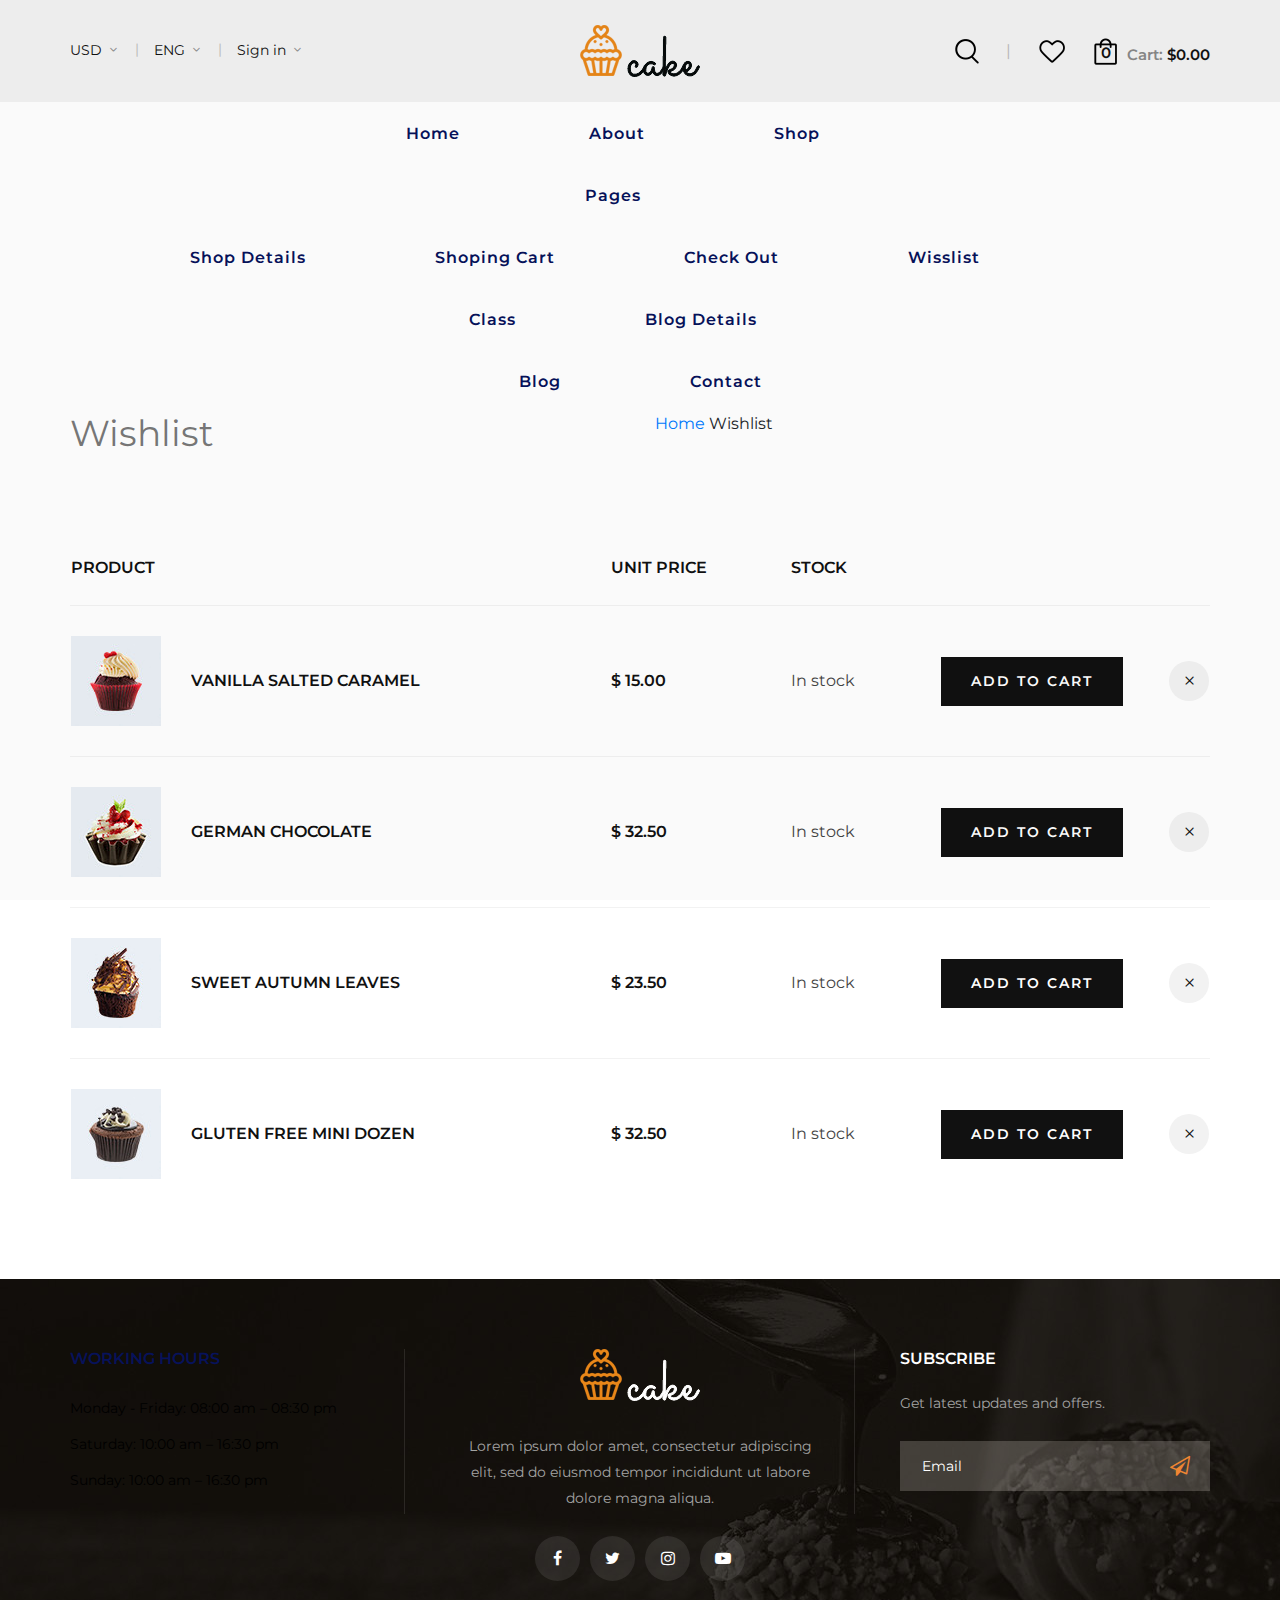
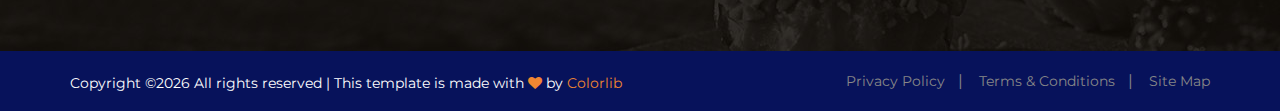
<file: cake-main/wisslist.html>
<!DOCTYPE html>
<html lang="zxx">

<head>
    <meta charset="UTF-8">
    <meta name="description" content="Cake Template">
    <meta name="keywords" content="Cake, unica, creative, html">
    <meta name="viewport" content="width=device-width, initial-scale=1.0">
    <meta http-equiv="X-UA-Compatible" content="ie=edge">
    <title>Cake | Template</title>

    <!-- Google Font -->
    <link href="https://fonts.googleapis.com/css2?family=Playfair+Display:wght@400;500;600;700;800;900&display=swap"
    rel="stylesheet">
    <link href="https://fonts.googleapis.com/css2?family=Montserrat:wght@300;400;500;600;700;800;900&display=swap"
    rel="stylesheet">

    <!-- Css Styles -->
    <link rel="stylesheet" href="css/bootstrap.min.css" type="text/css">
    <link rel="stylesheet" href="css/flaticon.css" type="text/css">
    <link rel="stylesheet" href="css/barfiller.css" type="text/css">
    <link rel="stylesheet" href="css/magnific-popup.css" type="text/css">
    <link rel="stylesheet" href="css/font-awesome.min.css" type="text/css">
    <link rel="stylesheet" href="css/elegant-icons.css" type="text/css">
    <link rel="stylesheet" href="css/nice-select.css" type="text/css">
    <link rel="stylesheet" href="css/owl.carousel.min.css" type="text/css">
    <link rel="stylesheet" href="css/slicknav.min.css" type="text/css">
    <link rel="stylesheet" href="css/style.css" type="text/css">
</head>

<body>
    <!-- Page Preloder -->
    <div id="preloder">
        <div class="loader"></div>
    </div>

    <!-- Offcanvas Menu Begin -->
    <div class="offcanvas-menu-overlay"></div>
    <div class="offcanvas-menu-wrapper">
        <div class="offcanvas__cart">
            <div class="offcanvas__cart__links">
                <a href="#" class="search-switch"><img src="img/icon/search.png" alt=""></a>
                <a href="#"><img src="img/icon/heart.png" alt=""></a>
            </div>
            <div class="offcanvas__cart__item">
                <a href="#"><img src="img/icon/cart.png" alt=""> <span>0</span></a>
                <div class="cart__price">Cart: <span>$0.00</span></div>
            </div>
        </div>
        <div class="offcanvas__logo">
            <a href="./index.html"><img src="img/logo.png" alt=""></a>
        </div>
        <div id="mobile-menu-wrap"></div>
        <div class="offcanvas__option">
            <ul>
                <li>USD <span class="arrow_carrot-down"></span>
                    <ul>
                        <li>EUR</li>
                        <li>USD</li>
                    </ul>
                </li>
                <li>ENG <span class="arrow_carrot-down"></span>
                    <ul>
                        <li>Spanish</li>
                        <li>ENG</li>
                    </ul>
                </li>
                <li><a href="#">Sign in</a> <span class="arrow_carrot-down"></span></li>
            </ul>
        </div>
    </div>
    <!-- Offcanvas Menu End -->

    <!-- Header Section Begin -->
    <header class="header">
        <div class="header__top">
            <div class="container">
                <div class="row">
                    <div class="col-lg-12">
                        <div class="header__top__inner">
                            <div class="header__top__left">
                                <ul>
                                    <li>USD <span class="arrow_carrot-down"></span>
                                        <ul>
                                            <li>EUR</li>
                                            <li>USD</li>
                                        </ul>
                                    </li>
                                    <li>ENG <span class="arrow_carrot-down"></span>
                                        <ul>
                                            <li>Spanish</li>
                                            <li>ENG</li>
                                        </ul>
                                    </li>
                                    <li><a href="#">Sign in</a> <span class="arrow_carrot-down"></span></li>
                                </ul>
                            </div>
                            <div class="header__logo">
                                <a href="./index.html"><img src="img/logo.png" alt=""></a>
                            </div>
                            <div class="header__top__right">
                                <div class="header__top__right__links">
                                    <a href="#" class="search-switch"><img src="img/icon/search.png" alt=""></a>
                                    <a href="#"><img src="img/icon/heart.png" alt=""></a>
                                </div>
                                <div class="header__top__right__cart">
                                    <a href="#"><img src="img/icon/cart.png" alt=""> <span>0</span></a>
                                    <div class="cart__price">Cart: <span>$0.00</span></div>
                                </div>
                            </div>
                        </div>
                    </div>
                </div>
                <div class="canvas__open"><i class="fa fa-bars"></i></div>
            </div>
        </div>
        <div class="container">
            <div class="row">
                <div class="col-lg-12">
                    <nav class="header__menu mobile-menu">
                        <ul>
                            <li><a href="./index.html">Home</a></li>
                            <li><a href="./about.html">About</a></li>
                            <li class="active"><a href="./shop.html">Shop</a></li>
                            <li><a href="#">Pages</a>
                                <ul class="dropdown">
                                    <li><a href="./shop-details.html">Shop Details</a></li>
                                    <li><a href="./shoping-cart.html">Shoping Cart</a></li>
                                    <li><a href="./checkout.html">Check Out</a></li>
                                    <li><a href="./wisslist.html">Wisslist</a></li>
                                    <li><a href="./Class.html">Class</a></li>
                                    <li><a href="./blog-details.html">Blog Details</a></li>
                                </ul>
                            </li>
                            <li><a href="./blog.html">Blog</a></li>
                            <li><a href="./contact.html">Contact</a></li>
                        </ul>
                    </nav>
                </div>
            </div>
        </div>
    </header>
    <!-- Header Section End -->

    <!-- Breadcrumb Begin -->
    <div class="breadcrumb-option">
        <div class="container">
            <div class="row">
                <div class="col-lg-6 col-md-6 col-sm-6">
                    <div class="breadcrumb__text">
                        <h2>Wishlist</h2>
                    </div>
                </div>
                <div class="col-lg-6 col-md-6 col-sm-6">
                    <div class="breadcrumb__links">
                        <a href="./index.html">Home</a>
                        <span>Wishlist</span>
                    </div>
                </div>
            </div>
        </div>
    </div>
    <!-- Breadcrumb End -->

    <!-- Wishlist Section Begin -->
    <section class="wishlist spad">
        <div class="container">
            <div class="row">
                <div class="col-lg-12">
                    <div class="wishlist__cart__table">
                        <table>
                            <thead>
                                <tr>
                                    <th>Product</th>
                                    <th>Unit Price</th>
                                    <th>Stock</th>
                                    <th></th>
                                    <th></th>
                                </tr>
                            </thead>
                            <tbody>
                                <tr>
                                    <td class="product__cart__item">
                                        <div class="product__cart__item__pic">
                                            <img src="img/shop/cart/cart-1.jpg" alt="">
                                        </div>
                                        <div class="product__cart__item__text">
                                            <h6>Vanilla Salted Caramel</h6>
                                        </div>
                                    </td>
                                    <td class="cart__price">$ 15.00</td>
                                    <td class="cart__stock">In stock</td>
                                    <td class="cart__btn"><a href="#" class="primary-btn">Add to cart</a></td>
                                    <td class="cart__close"><span class="icon_close"></span></td>
                                </tr>
                                <tr>
                                    <td class="product__cart__item">
                                        <div class="product__cart__item__pic">
                                            <img src="img/shop/cart/cart-2.jpg" alt="">
                                        </div>
                                        <div class="product__cart__item__text">
                                            <h6>German Chocolate</h6>
                                        </div>
                                    </td>
                                    <td class="cart__price">$ 32.50</td>
                                    <td class="cart__stock">In stock</td>
                                    <td class="cart__btn"><a href="#" class="primary-btn">Add to cart</a></td>
                                    <td class="cart__close"><span class="icon_close"></span></td>
                                </tr>
                                <tr>
                                    <td class="product__cart__item">
                                        <div class="product__cart__item__pic">
                                            <img src="img/shop/cart/cart-3.jpg" alt="">
                                        </div>
                                        <div class="product__cart__item__text">
                                            <h6>SWEET AUTUMN LEAVES</h6>
                                        </div>
                                    </td>
                                    <td class="cart__price">$ 23.50</td>
                                    <td class="cart__stock">In stock</td>
                                    <td class="cart__btn"><a href="#" class="primary-btn">Add to cart</a></td>
                                    <td class="cart__close"><span class="icon_close"></span></td>
                                </tr>
                                <tr>
                                    <td class="product__cart__item">
                                        <div class="product__cart__item__pic">
                                            <img src="img/shop/cart/cart-4.jpg" alt="">
                                        </div>
                                        <div class="product__cart__item__text">
                                            <h6>Gluten Free Mini Dozen</h6>
                                        </div>
                                    </td>
                                    <td class="cart__price">$ 32.50</td>
                                    <td class="cart__stock">In stock</td>
                                    <td class="cart__btn"><a href="#" class="primary-btn">Add to cart</a></td>
                                    <td class="cart__close"><span class="icon_close"></span></td>
                                </tr>
                            </tbody>
                        </table>
                    </div>
                </div>
            </div>
        </div>
    </section>
    <!-- Wishlist Section End -->

    <!-- Footer Section Begin -->
    <footer class="footer set-bg" data-setbg="img/footer-bg.jpg">
        <div class="container">
            <div class="row">
                <div class="col-lg-4 col-md-6 col-sm-6">
                    <div class="footer__widget">
                        <h6>WORKING HOURS</h6>
                        <ul>
                            <li>Monday - Friday: 08:00 am – 08:30 pm</li>
                            <li>Saturday: 10:00 am – 16:30 pm</li>
                            <li>Sunday: 10:00 am – 16:30 pm</li>
                        </ul>
                    </div>
                </div>
                <div class="col-lg-4 col-md-6 col-sm-6">
                    <div class="footer__about">
                        <div class="footer__logo">
                            <a href="#"><img src="img/footer-logo.png" alt=""></a>
                        </div>
                        <p>Lorem ipsum dolor amet, consectetur adipiscing elit, sed do eiusmod tempor incididunt ut
                        labore dolore magna aliqua.</p>
                        <div class="footer__social">
                            <a href="#"><i class="fa fa-facebook"></i></a>
                            <a href="#"><i class="fa fa-twitter"></i></a>
                            <a href="#"><i class="fa fa-instagram"></i></a>
                            <a href="#"><i class="fa fa-youtube-play"></i></a>
                        </div>
                    </div>
                </div>
                <div class="col-lg-4 col-md-6 col-sm-6">
                    <div class="footer__newslatter">
                        <h6>Subscribe</h6>
                        <p>Get latest updates and offers.</p>
                        <form action="#">
                            <input type="text" placeholder="Email">
                            <button type="submit"><i class="fa fa-send-o"></i></button>
                        </form>
                    </div>
                </div>
            </div>
        </div>
        <div class="copyright">
            <div class="container">
                <div class="row">
                    <div class="col-lg-7">
                        <p class="copyright__text text-white"><!-- Link back to Colorlib can't be removed. Template is licensed under CC BY 3.0. -->
                          Copyright &copy;<script>document.write(new Date().getFullYear());</script> All rights reserved | This template is made with <i class="fa fa-heart" aria-hidden="true"></i> by <a href="https://colorlib.com" target="_blank">Colorlib</a>
                          <!-- Link back to Colorlib can't be removed. Template is licensed under CC BY 3.0. -->
                      </p>
                  </div>
                  <div class="col-lg-5">
                    <div class="copyright__widget">
                        <ul>
                            <li><a href="#">Privacy Policy</a></li>
                            <li><a href="#">Terms & Conditions</a></li>
                            <li><a href="#">Site Map</a></li>
                        </ul>
                    </div>
                </div>
            </div>
        </div>
    </div>
</footer>
<!-- Footer Section End -->

<!-- Search Begin -->
<div class="search-model">
    <div class="h-100 d-flex align-items-center justify-content-center">
        <div class="search-close-switch">+</div>
        <form class="search-model-form">
            <input type="text" id="search-input" placeholder="Search here.....">
        </form>
    </div>
</div>
<!-- Search End -->

<!-- Js Plugins -->
<script src="js/jquery-3.3.1.min.js"></script>
<script src="js/bootstrap.min.js"></script>
<script src="js/jquery.nice-select.min.js"></script>
<script src="js/jquery.barfiller.js"></script>
<script src="js/jquery.magnific-popup.min.js"></script>
<script src="js/jquery.slicknav.js"></script>
<script src="js/owl.carousel.min.js"></script>
<script src="js/jquery.nicescroll.min.js"></script>
<script src="js/main.js"></script>
</body>

</html>
</file>
<file: cake-main/css/flaticon.css>
/*
  	Flaticon icon font: Flaticon
  	Creation date: 08/11/2017 08:35
  	*/

@font-face {
  font-family: "Flaticon";
  src: url("../fonts/Flaticon.eot");
  src: url("../fonts/Flaticon.eot?#iefix") format("embedded-opentype"),
       url("../fonts/Flaticon.woff") format("woff"),
       url("../fonts/Flaticon.ttf") format("truetype"),
       url("../fonts/Flaticon.svg#Flaticon") format("svg");
  font-weight: normal;
  font-style: normal;
}

@media screen and (-webkit-min-device-pixel-ratio:0) {
  @font-face {
    font-family: "Flaticon";
    src: url("../fonts/Flaticon.svg#Flaticon") format("svg");
  }
}

[class^="flaticon-"]:before, [class*=" flaticon-"]:before,
[class^="flaticon-"]:after, [class*=" flaticon-"]:after {   
  font-family: Flaticon;
  font-size: 60px;
  font-style: normal;
}

.flaticon-001-strawberry:before { content: "\f100"; }
.flaticon-002-cake-14:before { content: "\f101"; }
.flaticon-003-cake-13:before { content: "\f102"; }
.flaticon-004-piece-of-cake:before { content: "\f103"; }
.flaticon-005-pancake:before { content: "\f104"; }
.flaticon-006-macarons:before { content: "\f105"; }
.flaticon-007-cake-12:before { content: "\f106"; }
.flaticon-008-lollipop-1:before { content: "\f107"; }
.flaticon-009-lollipop:before { content: "\f108"; }
.flaticon-010-cake-11:before { content: "\f109"; }
.flaticon-011-ice-cream-11:before { content: "\f10a"; }
.flaticon-012-ice-cream-10:before { content: "\f10b"; }
.flaticon-013-ice-cream-9:before { content: "\f10c"; }
.flaticon-014-ice-cream-8:before { content: "\f10d"; }
.flaticon-015-ice-cream-7:before { content: "\f10e"; }
.flaticon-016-ice-cream-6:before { content: "\f10f"; }
.flaticon-017-ice-cream-5:before { content: "\f110"; }
.flaticon-018-ice-cream-4:before { content: "\f111"; }
.flaticon-019-ice-cream-3:before { content: "\f112"; }
.flaticon-020-ice-cream-2:before { content: "\f113"; }
.flaticon-021-ice-cream-1:before { content: "\f114"; }
.flaticon-022-ice-cream:before { content: "\f115"; }
.flaticon-023-doughnut:before { content: "\f116"; }
.flaticon-024-cupcake-8:before { content: "\f117"; }
.flaticon-025-cupcake-7:before { content: "\f118"; }
.flaticon-026-cupcake-6:before { content: "\f119"; }
.flaticon-027-cupcake-5:before { content: "\f11a"; }
.flaticon-028-cupcake-4:before { content: "\f11b"; }
.flaticon-029-cupcake-3:before { content: "\f11c"; }
.flaticon-030-cupcake-2:before { content: "\f11d"; }
.flaticon-031-cupcake-1:before { content: "\f11e"; }
.flaticon-032-cupcake:before { content: "\f11f"; }
.flaticon-033-cake-10:before { content: "\f120"; }
.flaticon-034-chocolate-roll:before { content: "\f121"; }
.flaticon-035-cake-9:before { content: "\f122"; }
.flaticon-036-chocolate-1:before { content: "\f123"; }
.flaticon-037-chocolate:before { content: "\f124"; }
.flaticon-038-cake-8:before { content: "\f125"; }
.flaticon-039-candy-2:before { content: "\f126"; }
.flaticon-040-candy-1:before { content: "\f127"; }
.flaticon-041-candy:before { content: "\f128"; }
.flaticon-042-candies:before { content: "\f129"; }
.flaticon-043-cake-7:before { content: "\f12a"; }
.flaticon-044-cake-6:before { content: "\f12b"; }
.flaticon-045-cake-5:before { content: "\f12c"; }
.flaticon-046-cake-4:before { content: "\f12d"; }
.flaticon-047-cake-3:before { content: "\f12e"; }
.flaticon-048-cake-2:before { content: "\f12f"; }
.flaticon-049-cake-1:before { content: "\f130"; }
.flaticon-050-cake:before { content: "\f131"; }
</file>
<file: cake-main/css/barfiller.css>
.barfiller {
    width:100%;
    height:12px;
    background:#fcfcfc;
    border:1px solid #ccc;
    position:relative;
    margin-bottom:20px;
    box-shadow: inset 1px 4px 9px -6px rgba(0,0,0,.5); 
    -moz-box-shadow: inset 1px 4px 9px -6px rgba(0,0,0,.5); 
}

.barfiller .fill {
    display:block;
    position:relative;
    width:0px;
    height:100%;
    background:#333;
    z-index:1;
}

.barfiller .tipWrap {
    display:none;
}

.barfiller .tip {
    margin-top:-30px;
    padding:2px 4px;
    font-size:11px;
    color:#fff;
    left:0px;
    position:absolute;
    z-index:2;
    background: #333;
} 

.barfiller .tip:after {
    border:solid;
    border-color:rgba(0,0,0,.8) transparent;
    border-width:6px 6px 0 6px;
    content:"";
    display:block;
    position:absolute;
    left:9px;
    top:100%;
    z-index:9
}
</file>
<file: cake-main/css/elegant-icons.css>
@font-face {
	font-family: 'ElegantIcons';
	src:url('../fonts/ElegantIcons.eot');
	src:url('../fonts/ElegantIcons.eot?#iefix') format('embedded-opentype'),
		url('../fonts/ElegantIcons.woff') format('woff'),
		url('../fonts/ElegantIcons.ttf') format('truetype'),
		url('../fonts/ElegantIcons.svg#ElegantIcons') format('svg');
	font-weight: normal;
	font-style: normal;
}

/* Use the following CSS code if you want to use data attributes for inserting your icons */
[data-icon]:before {
	font-family: 'ElegantIcons';
	content: attr(data-icon);
	speak: none;
	font-weight: normal;
	font-variant: normal;
	text-transform: none;
	line-height: 1;
	-webkit-font-smoothing: antialiased;
	-moz-osx-font-smoothing: grayscale;
}

/* Use the following CSS code if you want to have a class per icon */
/*
Instead of a list of all class selectors,
you can use the generic selector below, but it's slower:
[class*="your-class-prefix"] {
*/
.arrow_up, .arrow_down, .arrow_left, .arrow_right, .arrow_left-up, .arrow_right-up, .arrow_right-down, .arrow_left-down, .arrow-up-down, .arrow_up-down_alt, .arrow_left-right_alt, .arrow_left-right, .arrow_expand_alt2, .arrow_expand_alt, .arrow_condense, .arrow_expand, .arrow_move, .arrow_carrot-up, .arrow_carrot-down, .arrow_carrot-left, .arrow_carrot-right, .arrow_carrot-2up, .arrow_carrot-2down, .arrow_carrot-2left, .arrow_carrot-2right, .arrow_carrot-up_alt2, .arrow_carrot-down_alt2, .arrow_carrot-left_alt2, .arrow_carrot-right_alt2, .arrow_carrot-2up_alt2, .arrow_carrot-2down_alt2, .arrow_carrot-2left_alt2, .arrow_carrot-2right_alt2, .arrow_triangle-up, .arrow_triangle-down, .arrow_triangle-left, .arrow_triangle-right, .arrow_triangle-up_alt2, .arrow_triangle-down_alt2, .arrow_triangle-left_alt2, .arrow_triangle-right_alt2, .arrow_back, .icon_minus-06, .icon_plus, .icon_close, .icon_check, .icon_minus_alt2, .icon_plus_alt2, .icon_close_alt2, .icon_check_alt2, .icon_zoom-out_alt, .icon_zoom-in_alt, .icon_search, .icon_box-empty, .icon_box-selected, .icon_minus-box, .icon_plus-box, .icon_box-checked, .icon_circle-empty, .icon_circle-slelected, .icon_stop_alt2, .icon_stop, .icon_pause_alt2, .icon_pause, .icon_menu, .icon_menu-square_alt2, .icon_menu-circle_alt2, .icon_ul, .icon_ol, .icon_adjust-horiz, .icon_adjust-vert, .icon_document_alt, .icon_documents_alt, .icon_pencil, .icon_pencil-edit_alt, .icon_pencil-edit, .icon_folder-alt, .icon_folder-open_alt, .icon_folder-add_alt, .icon_info_alt, .icon_error-oct_alt, .icon_error-circle_alt, .icon_error-triangle_alt, .icon_question_alt2, .icon_question, .icon_comment_alt, .icon_chat_alt, .icon_vol-mute_alt, .icon_volume-low_alt, .icon_volume-high_alt, .icon_quotations, .icon_quotations_alt2, .icon_clock_alt, .icon_lock_alt, .icon_lock-open_alt, .icon_key_alt, .icon_cloud_alt, .icon_cloud-upload_alt, .icon_cloud-download_alt, .icon_image, .icon_images, .icon_lightbulb_alt, .icon_gift_alt, .icon_house_alt, .icon_genius, .icon_mobile, .icon_tablet, .icon_laptop, .icon_desktop, .icon_camera_alt, .icon_mail_alt, .icon_cone_alt, .icon_ribbon_alt, .icon_bag_alt, .icon_creditcard, .icon_cart_alt, .icon_paperclip, .icon_tag_alt, .icon_tags_alt, .icon_trash_alt, .icon_cursor_alt, .icon_mic_alt, .icon_compass_alt, .icon_pin_alt, .icon_pushpin_alt, .icon_map_alt, .icon_drawer_alt, .icon_toolbox_alt, .icon_book_alt, .icon_calendar, .icon_film, .icon_table, .icon_contacts_alt, .icon_headphones, .icon_lifesaver, .icon_piechart, .icon_refresh, .icon_link_alt, .icon_link, .icon_loading, .icon_blocked, .icon_archive_alt, .icon_heart_alt, .icon_star_alt, .icon_star-half_alt, .icon_star, .icon_star-half, .icon_tools, .icon_tool, .icon_cog, .icon_cogs, .arrow_up_alt, .arrow_down_alt, .arrow_left_alt, .arrow_right_alt, .arrow_left-up_alt, .arrow_right-up_alt, .arrow_right-down_alt, .arrow_left-down_alt, .arrow_condense_alt, .arrow_expand_alt3, .arrow_carrot_up_alt, .arrow_carrot-down_alt, .arrow_carrot-left_alt, .arrow_carrot-right_alt, .arrow_carrot-2up_alt, .arrow_carrot-2dwnn_alt, .arrow_carrot-2left_alt, .arrow_carrot-2right_alt, .arrow_triangle-up_alt, .arrow_triangle-down_alt, .arrow_triangle-left_alt, .arrow_triangle-right_alt, .icon_minus_alt, .icon_plus_alt, .icon_close_alt, .icon_check_alt, .icon_zoom-out, .icon_zoom-in, .icon_stop_alt, .icon_menu-square_alt, .icon_menu-circle_alt, .icon_document, .icon_documents, .icon_pencil_alt, .icon_folder, .icon_folder-open, .icon_folder-add, .icon_folder_upload, .icon_folder_download, .icon_info, .icon_error-circle, .icon_error-oct, .icon_error-triangle, .icon_question_alt, .icon_comment, .icon_chat, .icon_vol-mute, .icon_volume-low, .icon_volume-high, .icon_quotations_alt, .icon_clock, .icon_lock, .icon_lock-open, .icon_key, .icon_cloud, .icon_cloud-upload, .icon_cloud-download, .icon_lightbulb, .icon_gift, .icon_house, .icon_camera, .icon_mail, .icon_cone, .icon_ribbon, .icon_bag, .icon_cart, .icon_tag, .icon_tags, .icon_trash, .icon_cursor, .icon_mic, .icon_compass, .icon_pin, .icon_pushpin, .icon_map, .icon_drawer, .icon_toolbox, .icon_book, .icon_contacts, .icon_archive, .icon_heart, .icon_profile, .icon_group, .icon_grid-2x2, .icon_grid-3x3, .icon_music, .icon_pause_alt, .icon_phone, .icon_upload, .icon_download, .social_facebook, .social_twitter, .social_pinterest, .social_googleplus, .social_tumblr, .social_tumbleupon, .social_wordpress, .social_instagram, .social_dribbble, .social_vimeo, .social_linkedin, .social_rss, .social_deviantart, .social_share, .social_myspace, .social_skype, .social_youtube, .social_picassa, .social_googledrive, .social_flickr, .social_blogger, .social_spotify, .social_delicious, .social_facebook_circle, .social_twitter_circle, .social_pinterest_circle, .social_googleplus_circle, .social_tumblr_circle, .social_stumbleupon_circle, .social_wordpress_circle, .social_instagram_circle, .social_dribbble_circle, .social_vimeo_circle, .social_linkedin_circle, .social_rss_circle, .social_deviantart_circle, .social_share_circle, .social_myspace_circle, .social_skype_circle, .social_youtube_circle, .social_picassa_circle, .social_googledrive_alt2, .social_flickr_circle, .social_blogger_circle, .social_spotify_circle, .social_delicious_circle, .social_facebook_square, .social_twitter_square, .social_pinterest_square, .social_googleplus_square, .social_tumblr_square, .social_stumbleupon_square, .social_wordpress_square, .social_instagram_square, .social_dribbble_square, .social_vimeo_square, .social_linkedin_square, .social_rss_square, .social_deviantart_square, .social_share_square, .social_myspace_square, .social_skype_square, .social_youtube_square, .social_picassa_square, .social_googledrive_square, .social_flickr_square, .social_blogger_square, .social_spotify_square, .social_delicious_square, .icon_printer, .icon_calulator, .icon_building, .icon_floppy, .icon_drive, .icon_search-2, .icon_id, .icon_id-2, .icon_puzzle, .icon_like, .icon_dislike, .icon_mug, .icon_currency, .icon_wallet, .icon_pens, .icon_easel, .icon_flowchart, .icon_datareport, .icon_briefcase, .icon_shield, .icon_percent, .icon_globe, .icon_globe-2, .icon_target, .icon_hourglass, .icon_balance, .icon_rook, .icon_printer-alt, .icon_calculator_alt, .icon_building_alt, .icon_floppy_alt, .icon_drive_alt, .icon_search_alt, .icon_id_alt, .icon_id-2_alt, .icon_puzzle_alt, .icon_like_alt, .icon_dislike_alt, .icon_mug_alt, .icon_currency_alt, .icon_wallet_alt, .icon_pens_alt, .icon_easel_alt, .icon_flowchart_alt, .icon_datareport_alt, .icon_briefcase_alt, .icon_shield_alt, .icon_percent_alt, .icon_globe_alt, .icon_clipboard {
	font-family: 'ElegantIcons';
	speak: none;
	font-style: normal;
	font-weight: normal;
	font-variant: normal;
	text-transform: none;
	line-height: 1;
	-webkit-font-smoothing: antialiased;
}
.arrow_up:before {
	content: "\21";
}
.arrow_down:before {
	content: "\22";
}
.arrow_left:before {
	content: "\23";
}
.arrow_right:before {
	content: "\24";
}
.arrow_left-up:before {
	content: "\25";
}
.arrow_right-up:before {
	content: "\26";
}
.arrow_right-down:before {
	content: "\27";
}
.arrow_left-down:before {
	content: "\28";
}
.arrow-up-down:before {
	content: "\29";
}
.arrow_up-down_alt:before {
	content: "\2a";
}
.arrow_left-right_alt:before {
	content: "\2b";
}
.arrow_left-right:before {
	content: "\2c";
}
.arrow_expand_alt2:before {
	content: "\2d";
}
.arrow_expand_alt:before {
	content: "\2e";
}
.arrow_condense:before {
	content: "\2f";
}
.arrow_expand:before {
	content: "\30";
}
.arrow_move:before {
	content: "\31";
}
.arrow_carrot-up:before {
	content: "\32";
}
.arrow_carrot-down:before {
	content: "\33";
}
.arrow_carrot-left:before {
	content: "\34";
}
.arrow_carrot-right:before {
	content: "\35";
}
.arrow_carrot-2up:before {
	content: "\36";
}
.arrow_carrot-2down:before {
	content: "\37";
}
.arrow_carrot-2left:before {
	content: "\38";
}
.arrow_carrot-2right:before {
	content: "\39";
}
.arrow_carrot-up_alt2:before {
	content: "\3a";
}
.arrow_carrot-down_alt2:before {
	content: "\3b";
}
.arrow_carrot-left_alt2:before {
	content: "\3c";
}
.arrow_carrot-right_alt2:before {
	content: "\3d";
}
.arrow_carrot-2up_alt2:before {
	content: "\3e";
}
.arrow_carrot-2down_alt2:before {
	content: "\3f";
}
.arrow_carrot-2left_alt2:before {
	content: "\40";
}
.arrow_carrot-2right_alt2:before {
	content: "\41";
}
.arrow_triangle-up:before {
	content: "\42";
}
.arrow_triangle-down:before {
	content: "\43";
}
.arrow_triangle-left:before {
	content: "\44";
}
.arrow_triangle-right:before {
	content: "\45";
}
.arrow_triangle-up_alt2:before {
	content: "\46";
}
.arrow_triangle-down_alt2:before {
	content: "\47";
}
.arrow_triangle-left_alt2:before {
	content: "\48";
}
.arrow_triangle-right_alt2:before {
	content: "\49";
}
.arrow_back:before {
	content: "\4a";
}
.icon_minus-06:before {
	content: "\4b";
}
.icon_plus:before {
	content: "\4c";
}
.icon_close:before {
	content: "\4d";
}
.icon_check:before {
	content: "\4e";
}
.icon_minus_alt2:before {
	content: "\4f";
}
.icon_plus_alt2:before {
	content: "\50";
}
.icon_close_alt2:before {
	content: "\51";
}
.icon_check_alt2:before {
	content: "\52";
}
.icon_zoom-out_alt:before {
	content: "\53";
}
.icon_zoom-in_alt:before {
	content: "\54";
}
.icon_search:before {
	content: "\55";
}
.icon_box-empty:before {
	content: "\56";
}
.icon_box-selected:before {
	content: "\57";
}
.icon_minus-box:before {
	content: "\58";
}
.icon_plus-box:before {
	content: "\59";
}
.icon_box-checked:before {
	content: "\5a";
}
.icon_circle-empty:before {
	content: "\5b";
}
.icon_circle-slelected:before {
	content: "\5c";
}
.icon_stop_alt2:before {
	content: "\5d";
}
.icon_stop:before {
	content: "\5e";
}
.icon_pause_alt2:before {
	content: "\5f";
}
.icon_pause:before {
	content: "\60";
}
.icon_menu:before {
	content: "\61";
}
.icon_menu-square_alt2:before {
	content: "\62";
}
.icon_menu-circle_alt2:before {
	content: "\63";
}
.icon_ul:before {
	content: "\64";
}
.icon_ol:before {
	content: "\65";
}
.icon_adjust-horiz:before {
	content: "\66";
}
.icon_adjust-vert:before {
	content: "\67";
}
.icon_document_alt:before {
	content: "\68";
}
.icon_documents_alt:before {
	content: "\69";
}
.icon_pencil:before {
	content: "\6a";
}
.icon_pencil-edit_alt:before {
	content: "\6b";
}
.icon_pencil-edit:before {
	content: "\6c";
}
.icon_folder-alt:before {
	content: "\6d";
}
.icon_folder-open_alt:before {
	content: "\6e";
}
.icon_folder-add_alt:before {
	content: "\6f";
}
.icon_info_alt:before {
	content: "\70";
}
.icon_error-oct_alt:before {
	content: "\71";
}
.icon_error-circle_alt:before {
	content: "\72";
}
.icon_error-triangle_alt:before {
	content: "\73";
}
.icon_question_alt2:before {
	content: "\74";
}
.icon_question:before {
	content: "\75";
}
.icon_comment_alt:before {
	content: "\76";
}
.icon_chat_alt:before {
	content: "\77";
}
.icon_vol-mute_alt:before {
	content: "\78";
}
.icon_volume-low_alt:before {
	content: "\79";
}
.icon_volume-high_alt:before {
	content: "\7a";
}
.icon_quotations:before {
	content: "\7b";
}
.icon_quotations_alt2:before {
	content: "\7c";
}
.icon_clock_alt:before {
	content: "\7d";
}
.icon_lock_alt:before {
	content: "\7e";
}
.icon_lock-open_alt:before {
	content: "\e000";
}
.icon_key_alt:before {
	content: "\e001";
}
.icon_cloud_alt:before {
	content: "\e002";
}
.icon_cloud-upload_alt:before {
	content: "\e003";
}
.icon_cloud-download_alt:before {
	content: "\e004";
}
.icon_image:before {
	content: "\e005";
}
.icon_images:before {
	content: "\e006";
}
.icon_lightbulb_alt:before {
	content: "\e007";
}
.icon_gift_alt:before {
	content: "\e008";
}
.icon_house_alt:before {
	content: "\e009";
}
.icon_genius:before {
	content: "\e00a";
}
.icon_mobile:before {
	content: "\e00b";
}
.icon_tablet:before {
	content: "\e00c";
}
.icon_laptop:before {
	content: "\e00d";
}
.icon_desktop:before {
	content: "\e00e";
}
.icon_camera_alt:before {
	content: "\e00f";
}
.icon_mail_alt:before {
	content: "\e010";
}
.icon_cone_alt:before {
	content: "\e011";
}
.icon_ribbon_alt:before {
	content: "\e012";
}
.icon_bag_alt:before {
	content: "\e013";
}
.icon_creditcard:before {
	content: "\e014";
}
.icon_cart_alt:before {
	content: "\e015";
}
.icon_paperclip:before {
	content: "\e016";
}
.icon_tag_alt:before {
	content: "\e017";
}
.icon_tags_alt:before {
	content: "\e018";
}
.icon_trash_alt:before {
	content: "\e019";
}
.icon_cursor_alt:before {
	content: "\e01a";
}
.icon_mic_alt:before {
	content: "\e01b";
}
.icon_compass_alt:before {
	content: "\e01c";
}
.icon_pin_alt:before {
	content: "\e01d";
}
.icon_pushpin_alt:before {
	content: "\e01e";
}
.icon_map_alt:before {
	content: "\e01f";
}
.icon_drawer_alt:before {
	content: "\e020";
}
.icon_toolbox_alt:before {
	content: "\e021";
}
.icon_book_alt:before {
	content: "\e022";
}
.icon_calendar:before {
	content: "\e023";
}
.icon_film:before {
	content: "\e024";
}
.icon_table:before {
	content: "\e025";
}
.icon_contacts_alt:before {
	content: "\e026";
}
.icon_headphones:before {
	content: "\e027";
}
.icon_lifesaver:before {
	content: "\e028";
}
.icon_piechart:before {
	content: "\e029";
}
.icon_refresh:before {
	content: "\e02a";
}
.icon_link_alt:before {
	content: "\e02b";
}
.icon_link:before {
	content: "\e02c";
}
.icon_loading:before {
	content: "\e02d";
}
.icon_blocked:before {
	content: "\e02e";
}
.icon_archive_alt:before {
	content: "\e02f";
}
.icon_heart_alt:before {
	content: "\e030";
}
.icon_star_alt:before {
	content: "\e031";
}
.icon_star-half_alt:before {
	content: "\e032";
}
.icon_star:before {
	content: "\e033";
}
.icon_star-half:before {
	content: "\e034";
}
.icon_tools:before {
	content: "\e035";
}
.icon_tool:before {
	content: "\e036";
}
.icon_cog:before {
	content: "\e037";
}
.icon_cogs:before {
	content: "\e038";
}
.arrow_up_alt:before {
	content: "\e039";
}
.arrow_down_alt:before {
	content: "\e03a";
}
.arrow_left_alt:before {
	content: "\e03b";
}
.arrow_right_alt:before {
	content: "\e03c";
}
.arrow_left-up_alt:before {
	content: "\e03d";
}
.arrow_right-up_alt:before {
	content: "\e03e";
}
.arrow_right-down_alt:before {
	content: "\e03f";
}
.arrow_left-down_alt:before {
	content: "\e040";
}
.arrow_condense_alt:before {
	content: "\e041";
}
.arrow_expand_alt3:before {
	content: "\e042";
}
.arrow_carrot_up_alt:before {
	content: "\e043";
}
.arrow_carrot-down_alt:before {
	content: "\e044";
}
.arrow_carrot-left_alt:before {
	content: "\e045";
}
.arrow_carrot-right_alt:before {
	content: "\e046";
}
.arrow_carrot-2up_alt:before {
	content: "\e047";
}
.arrow_carrot-2dwnn_alt:before {
	content: "\e048";
}
.arrow_carrot-2left_alt:before {
	content: "\e049";
}
.arrow_carrot-2right_alt:before {
	content: "\e04a";
}
.arrow_triangle-up_alt:before {
	content: "\e04b";
}
.arrow_triangle-down_alt:before {
	content: "\e04c";
}
.arrow_triangle-left_alt:before {
	content: "\e04d";
}
.arrow_triangle-right_alt:before {
	content: "\e04e";
}
.icon_minus_alt:before {
	content: "\e04f";
}
.icon_plus_alt:before {
	content: "\e050";
}
.icon_close_alt:before {
	content: "\e051";
}
.icon_check_alt:before {
	content: "\e052";
}
.icon_zoom-out:before {
	content: "\e053";
}
.icon_zoom-in:before {
	content: "\e054";
}
.icon_stop_alt:before {
	content: "\e055";
}
.icon_menu-square_alt:before {
	content: "\e056";
}
.icon_menu-circle_alt:before {
	content: "\e057";
}
.icon_document:before {
	content: "\e058";
}
.icon_documents:before {
	content: "\e059";
}
.icon_pencil_alt:before {
	content: "\e05a";
}
.icon_folder:before {
	content: "\e05b";
}
.icon_folder-open:before {
	content: "\e05c";
}
.icon_folder-add:before {
	content: "\e05d";
}
.icon_folder_upload:before {
	content: "\e05e";
}
.icon_folder_download:before {
	content: "\e05f";
}
.icon_info:before {
	content: "\e060";
}
.icon_error-circle:before {
	content: "\e061";
}
.icon_error-oct:before {
	content: "\e062";
}
.icon_error-triangle:before {
	content: "\e063";
}
.icon_question_alt:before {
	content: "\e064";
}
.icon_comment:before {
	content: "\e065";
}
.icon_chat:before {
	content: "\e066";
}
.icon_vol-mute:before {
	content: "\e067";
}
.icon_volume-low:before {
	content: "\e068";
}
.icon_volume-high:before {
	content: "\e069";
}
.icon_quotations_alt:before {
	content: "\e06a";
}
.icon_clock:before {
	content: "\e06b";
}
.icon_lock:before {
	content: "\e06c";
}
.icon_lock-open:before {
	content: "\e06d";
}
.icon_key:before {
	content: "\e06e";
}
.icon_cloud:before {
	content: "\e06f";
}
.icon_cloud-upload:before {
	content: "\e070";
}
.icon_cloud-download:before {
	content: "\e071";
}
.icon_lightbulb:before {
	content: "\e072";
}
.icon_gift:before {
	content: "\e073";
}
.icon_house:before {
	content: "\e074";
}
.icon_camera:before {
	content: "\e075";
}
.icon_mail:before {
	content: "\e076";
}
.icon_cone:before {
	content: "\e077";
}
.icon_ribbon:before {
	content: "\e078";
}
.icon_bag:before {
	content: "\e079";
}
.icon_cart:before {
	content: "\e07a";
}
.icon_tag:before {
	content: "\e07b";
}
.icon_tags:before {
	content: "\e07c";
}
.icon_trash:before {
	content: "\e07d";
}
.icon_cursor:before {
	content: "\e07e";
}
.icon_mic:before {
	content: "\e07f";
}
.icon_compass:before {
	content: "\e080";
}
.icon_pin:before {
	content: "\e081";
}
.icon_pushpin:before {
	content: "\e082";
}
.icon_map:before {
	content: "\e083";
}
.icon_drawer:before {
	content: "\e084";
}
.icon_toolbox:before {
	content: "\e085";
}
.icon_book:before {
	content: "\e086";
}
.icon_contacts:before {
	content: "\e087";
}
.icon_archive:before {
	content: "\e088";
}
.icon_heart:before {
	content: "\e089";
}
.icon_profile:before {
	content: "\e08a";
}
.icon_group:before {
	content: "\e08b";
}
.icon_grid-2x2:before {
	content: "\e08c";
}
.icon_grid-3x3:before {
	content: "\e08d";
}
.icon_music:before {
	content: "\e08e";
}
.icon_pause_alt:before {
	content: "\e08f";
}
.icon_phone:before {
	content: "\e090";
}
.icon_upload:before {
	content: "\e091";
}
.icon_download:before {
	content: "\e092";
}
.social_facebook:before {
	content: "\e093";
}
.social_twitter:before {
	content: "\e094";
}
.social_pinterest:before {
	content: "\e095";
}
.social_googleplus:before {
	content: "\e096";
}
.social_tumblr:before {
	content: "\e097";
}
.social_tumbleupon:before {
	content: "\e098";
}
.social_wordpress:before {
	content: "\e099";
}
.social_instagram:before {
	content: "\e09a";
}
.social_dribbble:before {
	content: "\e09b";
}
.social_vimeo:before {
	content: "\e09c";
}
.social_linkedin:before {
	content: "\e09d";
}
.social_rss:before {
	content: "\e09e";
}
.social_deviantart:before {
	content: "\e09f";
}
.social_share:before {
	content: "\e0a0";
}
.social_myspace:before {
	content: "\e0a1";
}
.social_skype:before {
	content: "\e0a2";
}
.social_youtube:before {
	content: "\e0a3";
}
.social_picassa:before {
	content: "\e0a4";
}
.social_googledrive:before {
	content: "\e0a5";
}
.social_flickr:before {
	content: "\e0a6";
}
.social_blogger:before {
	content: "\e0a7";
}
.social_spotify:before {
	content: "\e0a8";
}
.social_delicious:before {
	content: "\e0a9";
}
.social_facebook_circle:before {
	content: "\e0aa";
}
.social_twitter_circle:before {
	content: "\e0ab";
}
.social_pinterest_circle:before {
	content: "\e0ac";
}
.social_googleplus_circle:before {
	content: "\e0ad";
}
.social_tumblr_circle:before {
	content: "\e0ae";
}
.social_stumbleupon_circle:before {
	content: "\e0af";
}
.social_wordpress_circle:before {
	content: "\e0b0";
}
.social_instagram_circle:before {
	content: "\e0b1";
}
.social_dribbble_circle:before {
	content: "\e0b2";
}
.social_vimeo_circle:before {
	content: "\e0b3";
}
.social_linkedin_circle:before {
	content: "\e0b4";
}
.social_rss_circle:before {
	content: "\e0b5";
}
.social_deviantart_circle:before {
	content: "\e0b6";
}
.social_share_circle:before {
	content: "\e0b7";
}
.social_myspace_circle:before {
	content: "\e0b8";
}
.social_skype_circle:before {
	content: "\e0b9";
}
.social_youtube_circle:before {
	content: "\e0ba";
}
.social_picassa_circle:before {
	content: "\e0bb";
}
.social_googledrive_alt2:before {
	content: "\e0bc";
}
.social_flickr_circle:before {
	content: "\e0bd";
}
.social_blogger_circle:before {
	content: "\e0be";
}
.social_spotify_circle:before {
	content: "\e0bf";
}
.social_delicious_circle:before {
	content: "\e0c0";
}
.social_facebook_square:before {
	content: "\e0c1";
}
.social_twitter_square:before {
	content: "\e0c2";
}
.social_pinterest_square:before {
	content: "\e0c3";
}
.social_googleplus_square:before {
	content: "\e0c4";
}
.social_tumblr_square:before {
	content: "\e0c5";
}
.social_stumbleupon_square:before {
	content: "\e0c6";
}
.social_wordpress_square:before {
	content: "\e0c7";
}
.social_instagram_square:before {
	content: "\e0c8";
}
.social_dribbble_square:before {
	content: "\e0c9";
}
.social_vimeo_square:before {
	content: "\e0ca";
}
.social_linkedin_square:before {
	content: "\e0cb";
}
.social_rss_square:before {
	content: "\e0cc";
}
.social_deviantart_square:before {
	content: "\e0cd";
}
.social_share_square:before {
	content: "\e0ce";
}
.social_myspace_square:before {
	content: "\e0cf";
}
.social_skype_square:before {
	content: "\e0d0";
}
.social_youtube_square:before {
	content: "\e0d1";
}
.social_picassa_square:before {
	content: "\e0d2";
}
.social_googledrive_square:before {
	content: "\e0d3";
}
.social_flickr_square:before {
	content: "\e0d4";
}
.social_blogger_square:before {
	content: "\e0d5";
}
.social_spotify_square:before {
	content: "\e0d6";
}
.social_delicious_square:before {
	content: "\e0d7";
}
.icon_printer:before {
	content: "\e103";
}
.icon_calulator:before {
	content: "\e0ee";
}
.icon_building:before {
	content: "\e0ef";
}
.icon_floppy:before {
	content: "\e0e8";
}
.icon_drive:before {
	content: "\e0ea";
}
.icon_search-2:before {
	content: "\e101";
}
.icon_id:before {
	content: "\e107";
}
.icon_id-2:before {
	content: "\e108";
}
.icon_puzzle:before {
	content: "\e102";
}
.icon_like:before {
	content: "\e106";
}
.icon_dislike:before {
	content: "\e0eb";
}
.icon_mug:before {
	content: "\e105";
}
.icon_currency:before {
	content: "\e0ed";
}
.icon_wallet:before {
	content: "\e100";
}
.icon_pens:before {
	content: "\e104";
}
.icon_easel:before {
	content: "\e0e9";
}
.icon_flowchart:before {
	content: "\e109";
}
.icon_datareport:before {
	content: "\e0ec";
}
.icon_briefcase:before {
	content: "\e0fe";
}
.icon_shield:before {
	content: "\e0f6";
}
.icon_percent:before {
	content: "\e0fb";
}
.icon_globe:before {
	content: "\e0e2";
}
.icon_globe-2:before {
	content: "\e0e3";
}
.icon_target:before {
	content: "\e0f5";
}
.icon_hourglass:before {
	content: "\e0e1";
}
.icon_balance:before {
	content: "\e0ff";
}
.icon_rook:before {
	content: "\e0f8";
}
.icon_printer-alt:before {
	content: "\e0fa";
}
.icon_calculator_alt:before {
	content: "\e0e7";
}
.icon_building_alt:before {
	content: "\e0fd";
}
.icon_floppy_alt:before {
	content: "\e0e4";
}
.icon_drive_alt:before {
	content: "\e0e5";
}
.icon_search_alt:before {
	content: "\e0f7";
}
.icon_id_alt:before {
	content: "\e0e0";
}
.icon_id-2_alt:before {
	content: "\e0fc";
}
.icon_puzzle_alt:before {
	content: "\e0f9";
}
.icon_like_alt:before {
	content: "\e0dd";
}
.icon_dislike_alt:before {
	content: "\e0f1";
}
.icon_mug_alt:before {
	content: "\e0dc";
}
.icon_currency_alt:before {
	content: "\e0f3";
}
.icon_wallet_alt:before {
	content: "\e0d8";
}
.icon_pens_alt:before {
	content: "\e0db";
}
.icon_easel_alt:before {
	content: "\e0f0";
}
.icon_flowchart_alt:before {
	content: "\e0df";
}
.icon_datareport_alt:before {
	content: "\e0f2";
}
.icon_briefcase_alt:before {
	content: "\e0f4";
}
.icon_shield_alt:before {
	content: "\e0d9";
}
.icon_percent_alt:before {
	content: "\e0da";
}
.icon_globe_alt:before {
	content: "\e0de";
}
.icon_clipboard:before {
	content: "\e0e6";
}


	.glyph {
		float: left;
		text-align: center;
		padding: .75em;
		margin: .4em 1.5em .75em 0;
		width: 6em;
text-shadow: none;
	}
        .glyph_big {
        font-size: 128px;
        color: #59c5dc;
        float: left;
        margin-right: 20px;
        }

        .glyph div { padding-bottom: 10px;}

	.glyph input {
		font-family: consolas, monospace;
		font-size: 12px;
		width: 100%;
		text-align: center;
		border: 0;
		box-shadow: 0 0 0 1px #ccc;
		padding: .2em;
                -moz-border-radius: 5px;
                -webkit-border-radius: 5px;
	}
	.centered {
		margin-left: auto;
		margin-right: auto;
	}
	.glyph .fs1 {
		font-size: 2em;
	}
</file>
<file: cake-main/css/nice-select.css>
.nice-select {
  -webkit-tap-highlight-color: transparent;
  background-color: #fff;
  border-radius: 5px;
  border: solid 1px #e8e8e8;
  box-sizing: border-box;
  clear: both;
  cursor: pointer;
  display: block;
  float: left;
  font-family: inherit;
  font-size: 14px;
  font-weight: normal;
  height: 42px;
  line-height: 40px;
  outline: none;
  padding-left: 18px;
  padding-right: 30px;
  position: relative;
  text-align: left !important;
  -webkit-transition: all 0.2s ease-in-out;
  transition: all 0.2s ease-in-out;
  -webkit-user-select: none;
     -moz-user-select: none;
      -ms-user-select: none;
          user-select: none;
  white-space: nowrap;
  width: auto; }
  .nice-select:hover {
    border-color: #dbdbdb; }
  .nice-select:active, .nice-select.open, .nice-select:focus {
    border-color: #999; }
  .nice-select:after {
    border-bottom: 2px solid #999;
    border-right: 2px solid #999;
    content: '';
    display: block;
    height: 5px;
    margin-top: -4px;
    pointer-events: none;
    position: absolute;
    right: 12px;
    top: 50%;
    -webkit-transform-origin: 66% 66%;
        -ms-transform-origin: 66% 66%;
            transform-origin: 66% 66%;
    -webkit-transform: rotate(45deg);
        -ms-transform: rotate(45deg);
            transform: rotate(45deg);
    -webkit-transition: all 0.15s ease-in-out;
    transition: all 0.15s ease-in-out;
    width: 5px; }
  .nice-select.open:after {
    -webkit-transform: rotate(-135deg);
        -ms-transform: rotate(-135deg);
            transform: rotate(-135deg); }
  .nice-select.open .list {
    opacity: 1;
    pointer-events: auto;
    -webkit-transform: scale(1) translateY(0);
        -ms-transform: scale(1) translateY(0);
            transform: scale(1) translateY(0); }
  .nice-select.disabled {
    border-color: #ededed;
    color: #999;
    pointer-events: none; }
    .nice-select.disabled:after {
      border-color: #cccccc; }
  .nice-select.wide {
    width: 100%; }
    .nice-select.wide .list {
      left: 0 !important;
      right: 0 !important; }
  .nice-select.right {
    float: right; }
    .nice-select.right .list {
      left: auto;
      right: 0; }
  .nice-select.small {
    font-size: 12px;
    height: 36px;
    line-height: 34px; }
    .nice-select.small:after {
      height: 4px;
      width: 4px; }
    .nice-select.small .option {
      line-height: 34px;
      min-height: 34px; }
  .nice-select .list {
    background-color: #fff;
    border-radius: 5px;
    box-shadow: 0 0 0 1px rgba(68, 68, 68, 0.11);
    box-sizing: border-box;
    margin-top: 4px;
    opacity: 0;
    overflow: hidden;
    padding: 0;
    pointer-events: none;
    position: absolute;
    top: 100%;
    left: 0;
    -webkit-transform-origin: 50% 0;
        -ms-transform-origin: 50% 0;
            transform-origin: 50% 0;
    -webkit-transform: scale(0.75) translateY(-21px);
        -ms-transform: scale(0.75) translateY(-21px);
            transform: scale(0.75) translateY(-21px);
    -webkit-transition: all 0.2s cubic-bezier(0.5, 0, 0, 1.25), opacity 0.15s ease-out;
    transition: all 0.2s cubic-bezier(0.5, 0, 0, 1.25), opacity 0.15s ease-out;
    z-index: 9; }
    .nice-select .list:hover .option:not(:hover) {
      background-color: transparent !important; }
  .nice-select .option {
    cursor: pointer;
    font-weight: 400;
    line-height: 40px;
    list-style: none;
    min-height: 40px;
    outline: none;
    padding-left: 18px;
    padding-right: 29px;
    text-align: left;
    -webkit-transition: all 0.2s;
    transition: all 0.2s; }
    .nice-select .option:hover, .nice-select .option.focus, .nice-select .option.selected.focus {
      background-color: #f6f6f6; }
    .nice-select .option.selected {
      font-weight: bold; }
    .nice-select .option.disabled {
      background-color: transparent;
      color: #999;
      cursor: default; }

.no-csspointerevents .nice-select .list {
  display: none; }

.no-csspointerevents .nice-select.open .list {
  display: block; }
</file>
<file: cake-main/css/style.css>
/******************************************************************
  Theme Name: Cake
  Description: Cake e-commerce tamplate
  Author: Colorib
  Author URI: https://www.colorib.com//
  Version: 1.0
  Created: Colorib
******************************************************************/
/*------------------------------------------------------------------
[Table of contents]

1.  Template default CSS
	1.1	Variables
	1.2	Mixins
	1.3	Flexbox
	1.4	Reset
2.  Helper Css
3.  Header Section
4.  Hero Section
5.  Banner Section
6.  Product Section
7.  Intagram Section
8.  Latest Section
9.  Contact
10.  Footer Style
-------------------------------------------------------------------*/
/*----------------------------------------*/
/* Template default CSS
/*----------------------------------------*/
html,
body {
  height: 100%;
  font-family: "Montserrat", sans-serif;
  -webkit-font-smoothing: antialiased;
}

h1,
h2,
h3,
h4,
h5,
h6 {
  margin: 0;
  color: #11111194;
  font-weight: 400;
  font-family: "Montserrat", sans-serif;
}

h1 {
  font-size: 70px;
}

h2 {
  font-size: 36px;
}

h3 {
  font-size: 30px;
}

h4 {
  font-size: 24px;
}

h5 {
  font-size: 18px;
}

h6 {
  font-size: 16px;
}

p {
  font-size: 16px;
  font-family: "Montserrat", sans-serif;
  color: #111111;
  font-weight: 400;
  line-height: 28px;
  margin: 0 0 15px 0;
}

img {
  max-width: 100%;
}

input:focus,
select:focus,
button:focus,
textarea:focus {
  outline: none;
}

a:hover,
a:focus {
  text-decoration: none;
  outline: none;
  color: #ffffff;
}

ul,
ol {
  padding: 0;
  margin: 0;
}

/*---------------------
  Helper CSS
-----------------------*/
.section-title {
  margin-bottom: 35px;
}
.section-title span {
  color: #0B0B0B;
  width: 177px;
  font-size: 20px;
  font-weight: 600px;
}
.section-title h2 {
  width: 291px;
  height: 85px;
  font-size: 46px;
  color: #07125b;
  opacity: 1;
  line-height: 60px;
  font-weight: 700;
  font-style: italic;
  font-family: "Playfair Display", serif;
}


.set-bg {
  background-repeat: no-repeat;
  background-size: cover;
  background-position: top center;
}

.spad {
  padding-top: 100px;
  padding-bottom: 100px;
}

.text-white h1,
.text-white h2,
.text-white h3,
.text-white h4,
.text-white h5,
.text-white h6,
.text-white p,
.text-white span,
.text-white li,
.text-white a {
  color: #fff;
}

/* buttons */
.primary-btn {
  display: inline-block;
  font-size: 14px;
  font-weight: 600;
  text-transform: uppercase;
  padding: 14px 30px;
  color: #ffffff;
  background: #07125b;
  letter-spacing: 2px;
}

.site-btn {
  font-size: 14px;
  color: #ffffff;
  background: #07125b;
  font-weight: 600;
  border: none;
  text-transform: uppercase;
  display: inline-block;
  letter-spacing: 2px;
  padding: 14px 30px;
}

/* Preloder */
#preloder {
  position: fixed;
  width: 100%;
  height: 100%;
  top: 0;
  left: 0;
  z-index: 999999;
  background: #000;
}

.loader {
  width: 40px;
  height: 40px;
  position: absolute;
  top: 50%;
  left: 50%;
  margin-top: -13px;
  margin-left: -13px;
  border-radius: 60px;
  animation: loader 0.8s linear infinite;
  -webkit-animation: loader 0.8s linear infinite;
}

@keyframes loader {
  0% {
    -webkit-transform: rotate(0deg);
    transform: rotate(0deg);
    border: 4px solid #f44336;
    border-left-color: transparent;
  }
  50% {
    -webkit-transform: rotate(180deg);
    transform: rotate(180deg);
    border: 4px solid #673ab7;
    border-left-color: transparent;
  }
  100% {
    -webkit-transform: rotate(360deg);
    transform: rotate(360deg);
    border: 4px solid #f44336;
    border-left-color: transparent;
  }
}
@-webkit-keyframes loader {
  0% {
    -webkit-transform: rotate(0deg);
    border: 4px solid #f44336;
    border-left-color: transparent;
  }
  50% {
    -webkit-transform: rotate(180deg);
    border: 4px solid #673ab7;
    border-left-color: transparent;
  }
  100% {
    -webkit-transform: rotate(360deg);
    border: 4px solid #f44336;
    border-left-color: transparent;
  }
}
.spacial-controls {
  position: fixed;
  width: 111px;
  height: 91px;
  top: 0;
  right: 0;
  z-index: 999;
}

.spacial-controls .search-switch {
  display: block;
  height: 100%;
  padding-top: 30px;
  background: #323232;
  text-align: center;
  cursor: pointer;
}

.search-model {
  display: none;
  position: fixed;
  width: 100%;
  height: 100%;
  left: 0;
  top: 0;
  background: #000;
  z-index: 99999;
}

.search-model-form {
  padding: 0 15px;
}

.search-model-form input {
  width: 500px;
  font-size: 40px;
  border: none;
  border-bottom: 2px solid #333;
  background: 0 0;
  color: #999;
}

.search-close-switch {
  position: absolute;
  width: 50px;
  height: 50px;
  background: #333;
  color: #fff;
  text-align: center;
  border-radius: 50%;
  font-size: 28px;
  line-height: 28px;
  top: 30px;
  cursor: pointer;
  -webkit-transform: rotate(45deg);
  -ms-transform: rotate(45deg);
      transform: rotate(45deg);
  display: -webkit-box;
  display: -ms-flexbox;
  display: flex;
  -webkit-box-align: center;
  -ms-flex-align: center;
  align-items: center;
  -webkit-box-pack: center;
  -ms-flex-pack: center;
  justify-content: center;
}

/*---------------------
  Header
-----------------------*/
.header {
  background: #ffffff;
}

.header__top {
  position: relative;
  background: #F2F2F2;
}

.header__top__inner {
  height: 102px;
  padding-top: 38px;
}

.header__top__left {
  float: left;
}
.header__top__left ul li {
  font-size: 14px;
  color: #111111;
  list-style: none;
  display: inline-block;
  margin-right: 30px;
  position: relative;
  padding: 2px 0;
  cursor: pointer;
}
.header__top__left ul li a {
  color: #111111;
}
.header__top__left ul li:hover ul {
  top: 24px;
  opacity: 1;
  visibility: visible;
}
.header__top__left ul li ul {
  background: #111111;
  display: inline-block;
  padding: 2px 0;
  position: absolute;
  left: 0;
  top: 44px;
  opacity: 0;
  visibility: hidden;
  z-index: 3;
  -webkit-transition: all, 0.3s;
  -o-transition: all, 0.3s;
  transition: all, 0.3s;
}
.header__top__left ul li ul li {
  list-style: none;
  font-size: 13px;
  color: #ffffff;
  padding: 2px 15px;
  cursor: pointer;
}
.header__top__left ul li ul li:after {
  display: none;
}
.header__top__left ul li:after {
  position: absolute;
  right: -19px;
  top: 1px;
  content: "|";
  color: #bbbbbb;
}
.header__top__left ul li:last-child {
  margin-right: 0;
}
.header__top__left ul li:last-child:after {
  display: none;
}
.header__top__left ul li span {
  color: #888888;
}

.header__logo {
  position: absolute;
  left: 50%;
  top: 25px;
  margin-left: -60px;
}
.header__logo a {
  display: inline-block;
}

.header__top__right {
  float: right;
}

.header__top__right__links {
  display: inline-block;
  margin-right: 25px;
}
.header__top__right__links a {
  display: inline-block;
  margin-right: 56px;
  position: relative;
}
.header__top__right__links a:after {
  position: absolute;
  right: -32px;
  top: 0px;
  content: "|";
  font-size: 16px;
  color: #bababa;
}
.header__top__right__links a:last-child {
  margin-right: 0;
}
.header__top__right__links a:last-child:after {
  display: none;
}

.header__top__right__cart {
  display: inline-block;
}
.header__top__right__cart a {
  position: relative;
  display: inline-block;
  margin-right: 6px;
}
.header__top__right__cart a span {
  font-size: 15px;
  color: #111111;
  font-weight: 600;
  position: absolute;
  left: 7px;
  top: 4px;
}
.header__top__right__cart .cart__price {
  display: inline-block;
  color: #888888;
  font-size: 15px;
  font-weight: 600;
  position: relative;
  top: 4px;
}
.header__top__right__cart .cart__price span {
  color: #111111;
}

.header__menu {
  text-align: center;
}
.header__menu ul li {
  list-style: none;
  display: inline-block;
  position: relative;
  margin-right: 55px;
}
/* .header__menu ul li.active a {
  background: #111111;
} */
.header__menu ul li:hover a {
  background: #07125b;
}
/* .header__menu ul li:hover .dropdown {
  top: 62px;
  opacity: 1;
  visibility: visible;
} */
.header__menu ul li:last-child {
  margin-right: 0;
}
/* .header__menu ul li .dropdown {
  position: absolute;
  left: 0;
  top: 82px;
  width: 150px;
  background: #111111;
  text-align: left;
  padding: 5px 0;
  z-index: 9;
  opacity: 0;
  visibility: hidden;
  -webkit-transition: all, 0.3s;
  -o-transition: all, 0.3s;
  transition: all, 0.3s;
} */
/* .header__menu ul li .dropdown li {
  display: block;
  margin-right: 0;
} */
/* .header__menu ul li .dropdown li a {
  font-size: 14px;
  color: #ffffff;
  font-weight: 400;
  padding: 5px 20px;
  text-transform: capitalize;
} */
/* .header__menu ul li .dropdown li a:after {
  display: none;
} */
.header__menu ul li a {
  font-size: 16px;
  color: #07125b;
  display: block;
  font-weight: 600;
  padding: 20px 35px 18px;
  letter-spacing: 1px;
  -webkit-transition: all, 0.3s;
  -o-transition: all, 0.3s;
  transition: all, 0.3s;
}

.offcanvas-menu-wrapper {
  display: none;
}

.canvas__open {
  display: none;
}

/*---------------------
  Hero
-----------------------*/
.hero__item {
  height: 700px;
  display: -webkit-box;
  display: -ms-flexbox;
  display: flex;
  -webkit-box-align: center;
  -ms-flex-align: center;
  align-items: center;
  justify-items: center;
  /* height: 400px;
  opacity: 1; */
}

.hero__text {
  text-align: center;
  background: #ffffff;
  padding: 65px 70px 70px;
  position: relative;
}
.hero__text:after {
  position: absolute;
  left: 15px;
  top: 15px;
  height: calc(100% - 30px);
  width: calc(100% - 30px);
  border: 1px dashed #f08632;
  content: "";
  opacity: 0.3;
}
.hero__text h2 {
  font-size: 46px;
  color: #111111;
  line-height: 60px;
  font-weight: 700;
  font-style: italic;
  margin-bottom: 18px;
  position: relative;
  top: 100px;
  opacity: 0;
  -webkit-transition: all, 0.3s;
  -o-transition: all, 0.3s;
  transition: all, 0.3s;
}
.hero__text .primary-btn {
  position: relative;
  top: 100px;
  opacity: 0;
  -webkit-transition: all, 0.6s;
  -o-transition: all, 0.6s;
  transition: all, 0.6s;
}

.hero__slider.owl-carousel .owl-item.active .hero__text h2 {
  top: 0;
  opacity: 1;
}
.hero__slider.owl-carousel .owl-item.active .hero__text .primary-btn {
  top: 0;
  opacity: 1;
}
.hero__slider.owl-carousel .owl-nav button {
  height: 50px;
  width: 50px;
  background: rgba(17, 17, 17, 0.5);
  border-radius: 50%;
  color: #ffffff;
  font-size: 26px;
  line-height: 50px;
  text-align: center;
  position: absolute;
  left: 30px;
  top: 50%;
  margin-top: -15px;
}
.hero__slider.owl-carousel .owl-nav button.owl-next {
  left: auto;
  right: 30px;
}

/*---------------------
  Categories
-----------------------*/
.categories__slider {
  padding: 0 15px;
}
.categories__slider.owl-carousel .owl-stage-outer {
  padding-bottom: 40px;
  border-bottom: 1px solid rgba(240, 135, 50, 0.5);
}
.categories__slider.owl-carousel .owl-nav button {
  font-size: 36px;
  color: #888888;
  position: absolute;
  left: -60px;
  top: 35%;
}
.categories__slider.owl-carousel .owl-nav button.owl-next {
  left: auto;
  right: -60px;
}

.categories__item {
  text-align: center;
  border-radius: 50%;
  -webkit-transition: all, 0.3s;
  -o-transition: all, 0.3s;
  transition: all, 0.3s;
  height: 194px;
  width: 194px;
  padding-top: 25px;
  position: relative;
}
.categories__item:after {
  position: absolute;
  left: 0;
  right: 0;
  margin: 0 auto;
  bottom: -48px;
  width: 15px;
  height: 15px;
  border: 1px solid #f08632;
  border-color: transparent #f08632 #f08632 transparent;
  content: "";
  -webkit-transform: rotate(-135deg);
      -ms-transform: rotate(-135deg);
          transform: rotate(-135deg);
  opacity: 0;
  -webkit-transition: all, 0.3s;
  -o-transition: all, 0.3s;
  transition: all, 0.3s;
}
.categories__item:hover {
  background: #f08632;
}
.categories__item:hover:after {
  opacity: 1;
}
.categories__item:hover span {
  color: #ffffff;
}
.categories__item:hover h5 {
  color: #ffffff;
}

.categories__item__icon span {
  color: #f08632;
  -webkit-transition: all, 0.2s;
  -o-transition: all, 0.2s;
  transition: all, 0.2s;
}
.categories__item__icon h5 {
  color: #111111;
  font-weight: 600;
  text-transform: uppercase;
  margin-top: 4px;
  -webkit-transition: all, 0.2s;
  -o-transition: all, 0.2s;
  transition: all, 0.2s;
}

/*---------------------
  Class
-----------------------*/
.class {
  background: rgba(240, 135, 50, 0.1);
  position: relative;
  padding-bottom: 0;
}

.class__form {
  height: 620px;
}
.class__form form input {
  height: 50px;
  width: 100%;
  padding-left: 20px;
  font-size: 15px;
  color: #444444;
  background: #ffffff;
  border: none;
  margin-bottom: 20px;
}
.class__form form input::-webkit-input-placeholder {
  color: #444444;
}
.class__form form input::-moz-placeholder {
  color: #444444;
}
.class__form form input:-ms-input-placeholder {
  color: #444444;
}
.class__form form input::-ms-input-placeholder {
  color: #444444;
}
.class__form form input::placeholder {
  color: #444444;
}
.class__form form .nice-select {
  float: none;
  border-radius: 0;
  border: none;
  padding-left: 20px;
  margin-bottom: 20px;
  height: 50px;
  line-height: 50px;
}
.class__form form .nice-select span {
  font-size: 15px;
  color: #444444;
}
.class__form form .nice-select .list {
  margin-top: 0;
  border-radius: 0;
  width: 100%;
}
.class__form form .nice-select:after {
  border-bottom: 1.5px solid #111;
  border-right: 1.5px solid #111;
  height: 9px;
  right: 25px;
  width: 9px;
}
.class__form form button {
  letter-spacing: 2px;
  width: 100%;
}

.class__video {
  height: 720px;
  width: 47%;
  display: -webkit-box;
  display: -ms-flexbox;
  display: flex;
  -webkit-box-align: center;
      -ms-flex-align: center;
          align-items: center;
  -webkit-box-pack: center;
      -ms-flex-pack: center;
          justify-content: center;
  position: absolute;
  right: 0;
  top: -50px;
}
.class__video .play-btn {
  display: inline-block;
  width: 70px;
  height: 70px;
  background: #f08632;
  font-size: 24px;
  color: #ffffff;
  line-height: 70px;
  text-align: center;
  border-radius: 50%;
}

/*---------------------
  Team
-----------------------*/
.team {
  padding-bottom: 70px;
}

.team__btn {
  text-align: right;
}
.team__btn .primary-btn {
  border: 2px solid #b7b7b7;
  background: transparent;
  color: #111111;
}

.team__item {
  height: 355px;
  position: relative;
  overflow: hidden;
  margin-bottom: 30px;
}
/* .team__item1 {
  height: 301px;
  position: relative;
  overflow: hidden;
  margin-bottom: 30px;
} */
.team__item:hover .team__item__text {
  opacity: 1;
  bottom: 0;
  visibility: visible;
}

.team__item__text {
  text-align: center;
  background: rgba(255, 255, 255, 0.9);
  padding: 30px 0;
  position: absolute;
  left: 0;
  bottom: -500px;
  width: 100%;
  opacity: 0;
  visibility: hidden;
  -webkit-transition: all, 0.5s;
  -o-transition: all, 0.5s;
  transition: all, 0.5s;
}
.team__item__text h6 {
  color: #111111;
  font-weight: 600;
  text-transform: uppercase;
  margin-bottom: 6px;
}
.team__item__text span {
  color: #111111;
  font-size: 14px;
  display: block;
  margin-bottom: 12px;
}

.team__item__social a {
  display: inline-block;
  color: #111111;
  font-size: 16px;
  margin-right: 14px;
}

/*---------------------
  Testimonial
-----------------------*/
.testimonial {
  background: #fdf3ea;
  padding-top: 90px;
  padding-bottom: 70px;
}

.testimonial__slider .col-lg-6 {
  max-width: 100%;
}
.testimonial__slider.owl-carousel .owl-dots {
  text-align: center;
  padding-top: 35px;
}
.testimonial__slider.owl-carousel .owl-dots button {
  height: 10px;
  width: 10px;
  background: rgba(17, 17, 17, 0.1);
  border-radius: 50%;
  margin-right: 10px;
}
.testimonial__slider.owl-carousel .owl-dots button.active {
  background: rgba(17, 17, 17, 0.5);
}
.testimonial__slider.owl-carousel .owl-dots button:last-child {
  margin-right: 0;
}

.testimonial__item {
  background: #ffffff;
  padding: 40px 45px 35px 50px;
  position: relative;
}
.testimonial__item .rating {
  position: absolute;
  right: 50px;
  top: 60px;
}
.testimonial__item .rating span {
  font-size: 14px;
  color: #f0c656;
  margin-right: -5px;
  display: inline-block;
}
.testimonial__item p {
  color: #111111;
  font-style: italic;
  margin-bottom: 0;
}

.testimonial__author {
  overflow: hidden;
  margin-bottom: 24px;
}

.testimonial__author__pic {
  float: left;
  margin-right: 26px;
}
.testimonial__author__pic img {
  height: 70px;
  width: 70px;
  border-radius: 50%;
}

.testimonial__author__text {
  overflow: hidden;
  padding-top: 12px;
}
.testimonial__author__text h5 {
  color: #111111;
  font-weight: 600;
  text-transform: uppercase;
  margin-bottom: 4px;
}
.testimonial__author__text span {
  color: #444444;
  font-size: 14px;
}

/*---------------------
  Instagram
-----------------------*/
.instagram__text {
  padding-top: 45px;
}
.instagram__text .section-title {
  margin-bottom: 55px;
}
.instagram__text h5 {
  font-size: 20px;
  color: #444444;
  position: relative;
  z-index: 1;
}
.instagram__text h5:after {
  position: absolute;
  left: 0;
  top: -34px;
  background: url(../img/instagram/cake-piece.png) no-repeat;
  height: 139px;
  width: 114px;
  content: "";
}
.instagram__text h5 i {
  color: #111111;
  font-size: 36px;
  position: relative;
  top: 6px;
  margin-right: 8px;
}

.instagram__pic {
  margin-bottom: 30px;
  padding-left: 90px;
  height: 681px;
  width: 601px;
}
/* .instagram__pic.middle__pic {
  padding-top: 30px;
  margin-bottom: 0;
} */
.instagram__pic img {
  min-width: 100%;
}
.instagram__text span{
  color: #0B0B0B;
  width: 107px;
  height: 21px;
  font: normal normal normal 15px/23px Poppins;
  letter-spacing: 4.5px;
  color: #0B0B0B;
  opacity: 1;
  text-transform: uppercase;
}
/* .instagram__text p{
  width: 532px;
  height: 133px;
  text-align: left;
   font: normal normal normal 16px/32px Poppins;
  letter-spacing: 0px;
  color: #000000;
  opacity: 1;
  padding-bottom: 90px;
} */


/*---------------------
  Map
-----------------------*/
.map {
  position: relative;
  height: 300px;
}
.map .container {
  position: relative;
  z-index: 5;
  top: 20px;
}

.map__iframe {
  width: 100%;
  position: absolute;
  left: 0;
  top: 0;
  color: #07125b;
  background: #07125b;
  opacity: 0.5;/*add this*/; 
}
.map__iframe iframe {
  width: 100%;
}

.map__inner {
  text-align: center;
  background: #ffffff;
  -webkit-box-shadow: 0 0 10px rgba(223, 223, 224, 0.7);
          box-shadow: 0 0 10px rgba(223, 223, 224, 0.7);
  padding: 30px 25px 25px;
  position: relative;
}
.map__inner:after {
  position: absolute;
  left: 0;
  right: 0;
  bottom: -10px;
  height: 20px;
  width: 20px;
  background: #ffffff;
  content: "";
  -webkit-transform: rotate(45deg);
      -ms-transform: rotate(45deg);
          transform: rotate(45deg);
  margin: 0 auto;
}
.map__inner h6 {
  color: #111111;
  font-weight: 600;
  text-transform: uppercase;
  margin-bottom: 20px;
}
.map__inner ul li {
  list-style: none;
  font-size: 14px;
  color: #444444;
  margin-bottom: 10px;
}

/*---------------------
  Product
-----------------------*/
.product {
  padding-top: 50px;
}

.product__item {
  margin-bottom: 40px;
  
}
.product__item:hover .product__item__pic .product__label span {
  background: #07125b;
  color: #ffffff;
}
.product__item:hover .product__item__text .product__item__price {
  opacity: 0;
  visibility: hidden;
}
.product__item:hover .product__item__text .cart_add {
  opacity: 1;
  visibility: visible;
  bottom: -4px;
}

.product__item__pic {
  height: 537px;
  position: relative;
  background-position: center;
}
.product__item__pic .product__label {
  position: absolute;
  left: 0;
  bottom: -15px;
  text-align: center;
  width: 100%;
}
.product__item__pic .product__label span {
  display: inline-block;
  font-size: 14px;
  color: #111111;
  background: #ffffff;
  padding: 6px 10px 4px;
  border-radius: 2px;
  -webkit-box-shadow: 0 0 10px rgba(223, 223, 224, 0.7);
          box-shadow: 0 0 10px rgba(223, 223, 224, 0.7);
  -webkit-transition: all, 0.5s;
  -o-transition: all, 0.5s;
  transition: all, 0.5s;
}

.product__item__text {
  padding-top: 40px;
  text-align: center;
  position: relative;
}
.product__item__text h6 {
  margin-bottom: 16px;
}
.product__item__text h6 a {
  color: #111111;
  font-weight: 600;
  text-transform: uppercase;
}
.product__item__text .product__item__price {
  color: #111111;
  font-weight: 600;
  font-size: 16px;
  -webkit-transition: all, 0.3s;
  -o-transition: all, 0.3s;
  transition: all, 0.3s;
}
.product__item__text .cart_add {
  position: absolute;
  left: 0;
  bottom: -20px;
  width: 100%;
  -webkit-transition: all, 0.5s;
  -o-transition: all, 0.5s;
  transition: all, 0.5s;
  opacity: 0;
  visibility: hidden;
}
.product__item__text .cart_add a {
  color: #07125b;
  font-size: 16px;
  font-weight: 600;
  display: inline-block;
  border-bottom: 2px solid #07125b;
  padding-bottom: 4px;
}

/*---------------------
  Footer
-----------------------*/
.footer {
  padding-top: 70px;
  background: #F9F9F9;
}

.footer__widget {
  position: relative;
  margin-bottom: 30px;
}
.footer__widget:after {
  position: absolute;
  right: 25px;
  top: 0;
  width: 1px;
  height: 165px;
  background: rgba(255, 255, 255, 0.1);
  content: "";
}
.footer__widget h6 {
  color: #07125b;
  font-weight: 600;
  text-transform: uppercase;
  margin-bottom: 22px;
}
.footer__widget p{
  list-style: none;
  font-size: 14px;
  color: #000000;
  line-height: 36px;
}
.footer__widget ul li {
  list-style: none;
  font-size: 14px;
  color: #000000;
  line-height: 36px;
}

.footer__about {
  text-align: center;
  position: relative;
  margin-bottom: 30px;
}
.footer__about:after {
  position: absolute;
  right: -35px;
  top: 0;
  width: 1px;
  height: 165px;
  background: rgba(255, 255, 255, 0.1);
  content: "";
}
.footer__about .footer__logo {
  margin-bottom: 32px;
}
.footer__about .footer__logo a {
  display: inline-block;
}
.footer__about p {
  font-size: 14px;
  color: #a4a4a4;
  line-height: 26px;
  margin-bottom: 25px;
}
.footer__about .footer__social a {
  display: inline-block;
  color: #ffffff;
  background: rgba(225, 225, 225, 0.1);
  height: 45px;
  width: 45px;
  border-radius: 50%;
  line-height: 45px;
  text-align: center;
  margin-right: 6px;
}
.footer__about .footer__social a:last-child {
  margin-right: 0;
}

.footer__newslatter {
  padding-left: 50px;
  margin-bottom: 30px;
}
.footer__newslatter h6 {
  color: #ffffff;
  font-weight: 600;
  text-transform: uppercase;
  margin-bottom: 22px;
}
.footer__newslatter p {
  font-size: 14px;
  color: #a4a4a4;
  line-height: 26px;
  margin-bottom: 25px;
}
.footer__newslatter form {
  position: relative;
}
.footer__newslatter form input {
  height: 50px;
  width: 100%;
  padding-left: 22px;
  background: rgba(253, 243, 234, 0.2);
  border: none;
  color: #ffffff;
  font-size: 14px;
}
.footer__newslatter form input::-webkit-input-placeholder {
  color: #ffffff;
}
.footer__newslatter form input::-moz-placeholder {
  color: #ffffff;
}
.footer__newslatter form input:-ms-input-placeholder {
  color: #ffffff;
}
.footer__newslatter form input::-ms-input-placeholder {
  color: #ffffff;
}
.footer__newslatter form input::placeholder {
  color: #ffffff;
}
.footer__newslatter form button {
  font-size: 20px;
  color: #f08632;
  background: transparent;
  border: none;
  position: absolute;
  right: 0;
  top: 0;
  height: 100%;
  padding: 0 20px;
}

.copyright {
  background: #07125b;
  padding: 18px 0 14px;
  margin-top: 40px;
}

.copyright__text {
  margin-bottom: 0;
  font-size: 14px;
  color: #888888;
}
.copyright__text i {
  color: #f08632;
}
.copyright__text a {
  color: #f08632;
}

.copyright__widget {
  text-align: right;
}
.copyright__widget ul li {
  list-style: none;
  display: inline-block;
  margin-right: 30px;
  position: relative;
}
.copyright__widget ul li:after {
  position: absolute;
  right: -18px;
  top: 0;
  content: "|";
  color: #888888;
}
.copyright__widget ul li:last-child {
  margin-right: 0;
}
.copyright__widget ul li:last-child:after {
  display: none;
}
.copyright__widget ul li a {
  font-size: 14px;
  color: #888888;
}

/*---------------------
  Breadcrumb
-----------------------*/
/* .breadcrumb-option {
  padding-top: 60px;
} */

/* .breadcrumb__text h2 {
  font-size: 50px;
  color: #000000;
  font-weight: 700;
  font-style: italic;
  font-family: "Playfair Display", serif;
} */

/* .breadcrumb__links {
  text-align: right;
  padding-top: 15px;
}
.breadcrumb__links a {
  font-size: 16px;
  color: #111111;
  margin-right: 26px;
  display: inline-block;
  position: relative;
}
.breadcrumb__links a:after {
  position: absolute;
  right: -16px;
  top: 0;
  content: "|";
  color: #888888;
}
.breadcrumb__links span {
  font-size: 16px;
  color: #888888;
  display: inline-block;
} */

/*---------------------
  About
-----------------------*/
.about__text p {
  margin-bottom: 0;
}

.about__bar .about__bar__item {
  margin-bottom: 40px;
}
.about__bar .about__bar__item p {
  color: #444444;
  text-transform: uppercase;
  letter-spacing: 2px;
  font-weight: 600;
  margin-bottom: 10px;
}
.about__bar .about__bar__item .barfiller {
  width: 100%;
  height: 8px;
  background: #e1e1e1;
  border: none;
  position: relative;
  margin-bottom: 20px;
  -webkit-box-shadow: none;
          box-shadow: none;
  -moz-box-shadow: inset 1px 4px 9px -6px rgba(0, 0, 0, 0.5);
}
.about__bar .about__bar__item .barfiller .tip {
  margin-top: -36px;
  padding: 0;
  font-size: 16px;
  color: #111111;
  font-weight: 600;
  background: none;
}
.about__bar .about__bar__item .barfiller .tip:after {
  display: none;
}

.about__video {
  height: 500px;
  display: -webkit-box;
  display: -ms-flexbox;
  display: flex;
  -webkit-box-align: center;
      -ms-flex-align: center;
          align-items: center;
  -webkit-box-pack: center;
      -ms-flex-pack: center;
          justify-content: center;
  margin-bottom: 90px;
}
.about__video .play-btn {
  display: inline-block;
  width: 70px;
  height: 70px;
  background: #f08632;
  font-size: 24px;
  color: #ffffff;
  line-height: 70px;
  text-align: center;
  border-radius: 50%;
}

/*---------------------
  Shop
-----------------------*/
.shop {
  padding-top: 80px;
}

.shop__option {
  margin-bottom: 50px;
}

.shop__option__search form {
  border: 1px solid #e1e1e1;
  height: 46px;
  position: relative;
}
.shop__option__search form .nice-select {
  float: left;
  border: none;
  background: transparent;
  display: inline-block;
  width: 25%;
  height: 44px;
  line-height: 44px;
  padding-left: 30px;
  border-radius: 0;
}
.shop__option__search form .nice-select .list {
  margin-top: 0;
  border-radius: 0;
  width: 100%;
}
.shop__option__search form .nice-select:before {
  position: absolute;
  right: 0;
  top: 12px;
  width: 1px;
  height: 20px;
  background: #e1e1e1;
  content: "";
}
.shop__option__search form .nice-select:after {
  border-bottom: 1px solid #888;
  border-right: 1px solid #888;
  height: 7px;
  margin-top: -5px;
  width: 7px;
  right: 26px;
}
.shop__option__search form .nice-select span {
  font-size: 16px;
  color: #000000;
}
.shop__option__search form input {
  width: 75%;
  height: 100%;
  border: none;
  font-size: 16px;
  color: #000000;
  padding-left: 30px;
}
.shop__option__search form input::-webkit-input-placeholder {
  color: #000000;
}
.shop__option__search form input::-moz-placeholder {
  color: #000000;
}
.shop__option__search form input:-ms-input-placeholder {
  color: #000000;
}
.shop__option__search form input::-ms-input-placeholder {
  color: #000000;
}
.shop__option__search form input::placeholder {
  color: #000000;
}
.shop__option__search form button {
  color: #000000;
  font-size: 16px;
  font-weight: 700;
  position: absolute;
  right: 0;
  top: 0;
  border: none;
  background: transparent;
  height: 100%;
  padding: 0 15px;
}

.shop__option__right {
  text-align: right;
}
.shop__option__right .nice-select {
  border: none;
  background: #f5f5f5;
  display: inline-block;
  width: 205px;
  height: 46px;
  line-height: 46px;
  padding-left: 30px;
  border-radius: 0;
  float: none;
  margin-right: 18px;
}
.shop__option__right .nice-select .list {
  margin-top: 0;
  border-radius: 0;
  width: 100%;
}
.shop__option__right .nice-select:after {
  border-bottom: 1px solid #888;
  border-right: 1px solid #888;
  height: 7px;
  margin-top: -5px;
  width: 7px;
  right: 26px;
}
.shop__option__right .nice-select span {
  font-size: 16px;
  color: #000000;
}
.shop__option__right a {
  display: inline-block;
  font-size: 18px;
  color: #000000;
  margin-left: 8px;
  -webkit-transition: all, 0.3s;
  -o-transition: all, 0.3s;
  transition: all, 0.3s;
}
.shop__option__right a:hover {
  color: #888888;
}

.shop__pagination a {
  display: inline-block;
  color: #000000;
  font-size: 18px;
  font-weight: 600;
  height: 40px;
  width: 40px;
  border-radius: 50%;
  line-height: 40px;
  text-align: center;
  -webkit-transition: all, 0.5s;
  -o-transition: all, 0.5s;
  transition: all, 0.5s;
}
.shop__pagination a span {
  font-size: 18px;
  font-weight: 600;
  position: relative;
  top: 2px;
}
.shop__pagination a:hover {
  background: #000000;
  color: #ffffff;
}

.shop__last__text {
  margin-bottom: 0;
  color: #000000;
  text-align: right;
}

/*---------------------
  Product Details
-----------------------*/
.product-details {
  padding-top: 90px;
  padding-bottom: 0;
}

.product__details__big__img {
  width: calc(84% - 20px);
  float: left;
  margin-right: 20px;
}
.product__details__big__img img {
  min-width: 100%;
}

.product__details__thumb {
  height: 440px;
  float: left;
  width: 16%;
  overflow: hidden;
}
.product__details__thumb .pt__item {
  margin-bottom: 10px;
  cursor: pointer;
}
.product__details__thumb .pt__item img {
  min-width: 100%;
}

.product__details__text .product__label {
  display: inline-block;
  font-size: 14px;
  color: #ffffff;
  background: #111111;
  padding: 6px 10px 4px;
  border-radius: 4px;
}
.product__details__text h4 {
  color: #111111;
  font-weight: 600;
  text-transform: uppercase;
  margin-top: 25px;
  margin-bottom: 22px;
}
.product__details__text h5 {
  color: #444444;
  font-size: 20px;
  font-weight: 600;
  border-bottom: 1px solid #e1e1e1;
  padding-bottom: 25px;
  margin-bottom: 20px;
}
.product__details__text p {
  color: #444444;
  margin-bottom: 18px;
}
.product__details__text ul {
  margin-bottom: 30px;
}
.product__details__text ul li {
  list-style: none;
  font-size: 16px;
  color: #888888;
  line-height: 28px;
}
.product__details__text ul li span {
  font-weight: 500;
  color: #111111;
}

.product__details__option {
  overflow: hidden;
}
.product__details__option .quantity {
  overflow: hidden;
  float: left;
  margin-right: 20px;
}
.product__details__option .pro-qty {
  height: 50px;
  width: 140px;
  border: 1px solid #e1e1e1;
  padding: 0 20px;
}
.product__details__option .pro-qty .qtybtn {
  font-size: 16px;
  float: left;
  height: 100%;
  line-height: 48px;
  cursor: pointer;
  font-weight: 600;
}
.product__details__option .pro-qty .qtybtn.dec {
  color: #888888;
}
.product__details__option .pro-qty .qtybtn.inc {
  color: #111111;
}
.product__details__option .pro-qty input {
  border: none;
  height: 100%;
  width: 82px;
  font-size: 16px;
  font-weight: 600;
  color: #111111;
  float: left;
  text-align: center;
}
.product__details__option a {
  float: left;
}
.product__details__option a.heart__btn {
  font-size: 20px;
  border: 1px solid #e1e1e1;
  display: inline-block;
  color: #f08632;
  padding: 14px;
  line-height: 16px;
}
.product__details__option .primary-btn {
  margin-right: 20px;
}

.product__details__tab {
  padding-top: 70px;
}
.product__details__tab .nav-tabs {
  border-bottom: 1px solid #e1e1e1;
  -webkit-box-pack: center;
  -ms-flex-pack: center;
  justify-content: center;
}
.product__details__tab .nav-tabs .nav-item {
  margin-right: 100px;
  position: relative;
}
.product__details__tab .nav-tabs .nav-item:after {
  position: absolute;
  right: -25px;
  top: 0;
  content: "|";
  color: #07125b;
}
.product__details__tab .nav-tabs .nav-item:last-child {
  margin-right: 0;
}
.product__details__tab .nav-tabs .nav-item:last-child:after {
  display: none;
}
.product__details__tab .nav-tabs .nav-item .nav-link {
  font-size: 16px;
  color: #07125b;
  padding: 0;
  border: none;
  padding-bottom: 12px;
  border-bottom: 2px solid transparent;
}
.product__details__tab .nav-tabs .nav-item .nav-link.active {
  color: #111111;
  border-bottom: 1px solid #07125B;
}
/* .product__details__tab .tab-content p {
  color: #444444;
  line-height: 30px;
  text-align: center;
  padding-top: 44px;
  margin-bottom: 0;
} */

/*---------------------
  Related Products
-----------------------*/
.related-products {
  padding-top: 80px;
  padding-bottom: 40px;
}
.caro_row{ padding-left: 50px;}
.new__products__slider.owl-carousel .col-lg-4 {
  max-width: 100%;
}
.new__products__slider.owl-carousel .owl-nav button {
  font-size: 30px;
  color: #888888;
  position: absolute;
  left: -44px;
  top: 28%;
}
.new__products__slider.owl-carousel .owl-nav button.owl-next {
  left: auto;
  right: -44px;
}


/*---------------------
  Shopping Cart
-----------------------*/
.shopping__cart__table {
  margin-bottom: 30px;
}
.shopping__cart__table table {
  width: 100%;
}
.shopping__cart__table table thead {
  border-bottom: 1px solid #f2f2f2;
}
.shopping__cart__table table thead tr th {
  color: #111111;
  font-size: 16px;
  font-weight: 600;
  text-transform: uppercase;
  padding-bottom: 25px;
}
.shopping__cart__table table tbody tr {
  border-bottom: 1px solid #f2f2f2;
}
.shopping__cart__table table tbody tr td {
  padding-bottom: 30px;
  padding-top: 30px;
}
.shopping__cart__table table tbody tr td.product__cart__item {
  width: 400px;
}
.shopping__cart__table table tbody tr td.product__cart__item .product__cart__item__pic {
  float: left;
  margin-right: 30px;
}
.shopping__cart__table table tbody tr td.product__cart__item .product__cart__item__text {
  overflow: hidden;
  padding-top: 21px;
}
.shopping__cart__table table tbody tr td.product__cart__item .product__cart__item__text h6 {
  color: #111111;
  font-size: 16px;
  font-weight: 500;
  text-transform: uppercase;
  margin-bottom: 10px;
}
.shopping__cart__table table tbody tr td.product__cart__item .product__cart__item__text h5 {
  color: #111111;
  font-weight: 600;
  font-size: 16px;
}
.shopping__cart__table table tbody tr td.quantity__item {
  width: 175px;
}
.shopping__cart__table table tbody tr td.quantity__item .quantity .pro-qty {
  width: 90px;
}
.shopping__cart__table table tbody tr td.quantity__item .quantity .pro-qty input {
  width: 65px;
  border: none;
  text-align: center;
  color: #111111;
  font-size: 16px;
  font-weight: 500;
}
.shopping__cart__table table tbody tr td.quantity__item .quantity .pro-qty .qtybtn {
  font-size: 16px;
  color: #888888;
  width: 10px;
  cursor: pointer;
  font-weight: 500;
}
.shopping__cart__table table tbody tr td.cart__price {
  color: #111111;
  font-size: 16px;
  font-weight: 600;
  width: 140px;
}
.shopping__cart__table table tbody tr td.cart__close span {
  font-size: 18px;
  display: inline-block;
  color: #111111;
  height: 40px;
  width: 40px;
  background: #f2f2f2;
  border-radius: 50%;
  line-height: 38px;
  text-align: center;
}

.continue__btn.update__btn {
  text-align: right;
}
.continue__btn.update__btn a {
  color: #ffffff;
  background: #111111;
  border-color: #111111;
}
.continue__btn.update__btn a i {
  margin-right: 5px;
}
.continue__btn a {
  color: #111111;
  font-size: 14px;
  font-weight: 600;
  letter-spacing: 2px;
  text-transform: uppercase;
  border: 1px solid #e1e1e1;
  padding: 14px 35px;
  display: inline-block;
}

.cart__discount {
  margin-bottom: 60px;
}
.cart__discount h6 {
  color: #111111;
  font-weight: 600;
  text-transform: uppercase;
  margin-bottom: 35px;
}
.cart__discount form {
  position: relative;
}
.cart__discount form input {
  font-size: 14px;
  color: #444444;
  height: 50px;
  width: 100%;
  border: 1px solid #e1e1e1;
  padding-left: 20px;
}
.cart__discount form input::-webkit-input-placeholder {
  color: #444444;
}
.cart__discount form input::-moz-placeholder {
  color: #444444;
}
.cart__discount form input:-ms-input-placeholder {
  color: #444444;
}
.cart__discount form input::-ms-input-placeholder {
  color: #444444;
}
.cart__discount form input::placeholder {
  color: #444444;
}
.cart__discount form button {
  font-size: 14px;
  color: #ffffff;
  font-weight: 700;
  letter-spacing: 2px;
  text-transform: uppercase;
  background: #111111;
  padding: 0 30px;
  border: none;
  position: absolute;
  right: 0;
  top: 0;
  height: 100%;
}

.cart__total {
  background: #fdf3ea;
  padding: 35px 40px 40px;
}
.cart__total h6 {
  color: #111111;
  text-transform: uppercase;
  margin-bottom: 12px;
  font-weight: 600;
}
.cart__total ul {
  margin-bottom: 25px;
}
.cart__total ul li {
  list-style: none;
  font-size: 16px;
  color: #444444;
  font-weight: 500;
  line-height: 40px;
  overflow: hidden;
}
.cart__total ul li span {
  font-weight: 600;
  color: #e26b0c;
  float: right;
}
.cart__total .primary-btn {
  display: block;
  background: #111111;
  color: #ffffff;
  padding: 12px 10px;
  text-align: center;
  letter-spacing: 2px;
}

/*---------------------
  Checkout
-----------------------*/
.coupon__code {
  color: #444444;
  font-size: 14px;
  border-top: 2px solid #111111;
  background: #f5f5f5;
  padding: 23px 30px 18px;
  margin-bottom: 50px;
}
.coupon__code span {
  color: #f08632;
}
.coupon__code a {
  color: #444444;
}

.checkout__title {
  color: #111111;
  font-weight: 600;
  text-transform: uppercase;
  border-bottom: 1px solid #e1e1e1;
  padding-bottom: 25px;
  margin-bottom: 30px;
}

.checkout__input {
  margin-bottom: 6px;
}
.checkout__input p {
  color: #444444;
  font-weight: 500;
  margin-bottom: 12px;
}
.checkout__input p span {
  color: #f08632;
}
.checkout__input input {
  height: 50px;
  width: 100%;
  border: 1px solid #e1e1e1;
  font-size: 14px;
  color: #666666;
  padding-left: 20px;
  margin-bottom: 20px;
}
.checkout__input input::-webkit-input-placeholder {
  color: #666666;
}
.checkout__input input::-moz-placeholder {
  color: #666666;
}
.checkout__input input:-ms-input-placeholder {
  color: #666666;
}
.checkout__input input::-ms-input-placeholder {
  color: #666666;
}
.checkout__input input::placeholder {
  color: #666666;
}

.checkout__input__checkbox label {
  font-size: 14px;
  color: #444444;
  position: relative;
  padding-left: 30px;
  font-weight: 500;
  cursor: pointer;
  margin-bottom: 16px;
  display: block;
}
.checkout__input__checkbox label input {
  position: absolute;
  visibility: hidden;
}
.checkout__input__checkbox label input:checked ~ .checkmark {
  border-color: #f08632;
}
.checkout__input__checkbox label input:checked ~ .checkmark:after {
  opacity: 1;
}
.checkout__input__checkbox label .checkmark {
  position: absolute;
  left: 0;
  top: 3px;
  height: 14px;
  width: 14px;
  border: 1.5px solid #888888;
  content: "";
  border-radius: 2px;
}
.checkout__input__checkbox label .checkmark:after {
  position: absolute;
  left: 1px;
  top: -3px;
  width: 14px;
  height: 7px;
  border: solid #f08632;
  border-width: 1.5px 1.5px 0px 0px;
  -webkit-transform: rotate(127deg);
  -ms-transform: rotate(127deg);
  transform: rotate(127deg);
  content: "";
  opacity: 0;
}
.checkout__input__checkbox p {
  color: #666666;
  font-size: 14px;
  line-height: 24px;
  margin-bottom: 22px;
}

.checkout__order {
  background: #fdf3ea;
  padding: 30px;
}
.checkout__order .order__title {
  color: #111111;
  font-weight: 600;
  text-transform: uppercase;
  border-bottom: 1px solid #d7d7d7;
  padding-bottom: 25px;
  margin-bottom: 30px;
}
.checkout__order p {
  color: #444444;
  font-size: 16px;
}
.checkout__order .site-btn {
  width: 100%;
  margin-top: 8px;
  letter-spacing: 0;
}

.checkout__order__products {
  font-size: 16px;
  color: #111111;
  overflow: hidden;
  margin-bottom: 18px;
  font-weight: 600;
}
.checkout__order__products span {
  float: right;
}

.checkout__total__products {
  margin-bottom: 20px;
}
.checkout__total__products li {
  font-size: 16px;
  color: #444444;
  list-style: none;
  line-height: 26px;
  overflow: hidden;
  margin-bottom: 15px;
  font-weight: 500;
}
.checkout__total__products li:last-child {
  margin-bottom: 0;
}
.checkout__total__products li samp {
  font-family: "Montserrat", sans-serif;
  font-size: 16px;
  font-weight: 600;
}
.checkout__total__products li span {
  color: #111111;
  float: right;
  font-weight: 600;
}

.checkout__total__all {
  border-top: 1px solid #d7d7d7;
  border-bottom: 1px solid #d7d7d7;
  padding: 15px 0;
  margin-bottom: 26px;
}
.checkout__total__all li {
  list-style: none;
  font-size: 16px;
  color: #111111;
  line-height: 40px;
  font-weight: 600;
  overflow: hidden;
}
.checkout__total__all li span {
  color: #f08632;
  float: right;
}

/*---------------------
  Wishlist
-----------------------*/
.wishlist__cart__table table {
  width: 100%;
}
.wishlist__cart__table table thead {
  border-bottom: 1px solid #f2f2f2;
}
.wishlist__cart__table table thead tr th {
  color: #111111;
  font-size: 16px;
  font-weight: 600;
  text-transform: uppercase;
  padding-bottom: 25px;
}
.wishlist__cart__table table tbody tr {
  border-bottom: 1px solid #f2f2f2;
}
.wishlist__cart__table table tbody tr:last-child {
  border-bottom: none;
}
.wishlist__cart__table table tbody tr:last-child td {
  padding-bottom: 0;
}
.wishlist__cart__table table tbody tr td {
  padding-bottom: 30px;
  padding-top: 30px;
}
.wishlist__cart__table table tbody tr td.product__cart__item {
  width: 540px;
}
.wishlist__cart__table table tbody tr td.product__cart__item .product__cart__item__pic {
  float: left;
  margin-right: 30px;
}
.wishlist__cart__table table tbody tr td.product__cart__item .product__cart__item__text {
  overflow: hidden;
  padding-top: 35px;
}
.wishlist__cart__table table tbody tr td.product__cart__item .product__cart__item__text h6 {
  color: #111111;
  font-size: 16px;
  font-weight: 600;
  text-transform: uppercase;
  margin-bottom: 10px;
}
.wishlist__cart__table table tbody tr td.cart__price {
  color: #111111;
  font-size: 16px;
  font-weight: 600;
  width: 180px;
}
.wishlist__cart__table table tbody tr td.cart__stock {
  font-size: 16px;
  color: #444444;
  width: 150px;
}
.wishlist__cart__table table tbody tr td.cart__btn {
  width: 190px;
}
.wishlist__cart__table table tbody tr td.cart__btn .primary-btn {
  background: #111111;
  color: #ffffff;
}
.wishlist__cart__table table tbody tr td.cart__close {
  text-align: right;
}
.wishlist__cart__table table tbody tr td.cart__close span {
  font-size: 18px;
  display: inline-block;
  color: #111111;
  height: 40px;
  width: 40px;
  background: #f2f2f2;
  border-radius: 50%;
  line-height: 38px;
  text-align: center;
}

/*---------------------
  Class
-----------------------*/
.class__item {
  margin-bottom: 55px;
}
.class__item:hover .class__item__pic .label {
  background: #f08632;
}
.class__item:hover .class__item__text h5 a {
  text-decoration: underline;
}

.class__item__pic {
  height: 240px;
  position: relative;
}
.class__item__pic .label {
  font-size: 16px;
  font-weight: 600;
  color: #ffffff;
  background: #111111;
  padding: 4px 15px 2px;
  border-radius: 4px;
  display: inline-block;
  position: absolute;
  left: 30px;
  bottom: 10px;
  -webkit-transition: all, 0.3s;
  -o-transition: all, 0.3s;
  transition: all, 0.3s;
}

.class__item__text {
  padding: 25px 14px 0 30px;
}
.class__item__text h5 {
  margin-bottom: 10px;
}
.class__item__text h5 a {
  font-size: 20px;
  color: #111111;
  font-weight: 600;
  text-transform: uppercase;
}
.class__item__text span {
  font-size: 14px;
  color: #888888;
  display: block;
  margin-bottom: 14px;
}
.class__item__text p {
  color: #444444;
  line-height: 30px;
}
.class__item__text .read_more {
  font-size: 16px;
  color: #f08632;
  font-weight: 600;
}

.class__sidebar {
  background: #fdf3ea;
  padding: 30px;
}
.class__sidebar h5 {
  font-size: 20px;
  color: #111111;
  line-height: 28px;
  font-weight: 600;
  text-transform: uppercase;
  margin-bottom: 25px;
}
.class__sidebar form input {
  height: 50px;
  width: 100%;
  padding-left: 20px;
  font-size: 15px;
  color: #444444;
  background: #ffffff;
  border: none;
  margin-bottom: 20px;
}
.class__sidebar form input::-webkit-input-placeholder {
  color: #444444;
}
.class__sidebar form input::-moz-placeholder {
  color: #444444;
}
.class__sidebar form input:-ms-input-placeholder {
  color: #444444;
}
.class__sidebar form input::-ms-input-placeholder {
  color: #444444;
}
.class__sidebar form input::placeholder {
  color: #444444;
}
.class__sidebar form .nice-select {
  float: none;
  border-radius: 0;
  border: none;
  padding-left: 20px;
  margin-bottom: 20px;
  height: 50px;
  line-height: 50px;
}
.class__sidebar form .nice-select span {
  font-size: 15px;
  color: #444444;
}
.class__sidebar form .nice-select .list {
  margin-top: 0;
  border-radius: 0;
  width: 100%;
}
.class__sidebar form .nice-select:after {
  border-bottom: 1.5px solid #111;
  border-right: 1.5px solid #111;
  height: 9px;
  right: 25px;
  width: 9px;
}
.class__sidebar form button {
  letter-spacing: 2px;
  width: 100%;
}

/*---------------------
    Blog
-----------------------*/
.blog {
  overflow: hidden;
}

.blog__item {
  margin-bottom: 70px;
}

.blog__item__pic {
  height: 385px;
  position: relative;
}
.blog__item__pic .blog__pic__inner {
  background: #ffffff;
  position: absolute;
  left: 0;
  bottom: -15px;
  width: calc(100% - 40px);
  padding: 30px 0 0;
}
.blog__item__pic .blog__pic__inner .label {
  font-size: 14px;
  color: #ffffff;
  font-weight: 600;
  background: #f08632;
  display: inline-block;
  padding: 4px 15px 2px;
}
.blog__item__pic .blog__pic__inner ul {
  display: inline-block;
  margin-left: 25px;
}
.blog__item__pic .blog__pic__inner ul li {
  list-style: none;
  font-size: 12px;
  color: #888888;
  display: inline-block;
  margin-right: 20px;
  position: relative;
}
.blog__item__pic .blog__pic__inner ul li span {
  color: #111111;
}
.blog__item__pic .blog__pic__inner ul li:after {
  position: absolute;
  right: -14px;
  top: 0;
  content: "|";
}
.blog__item__pic .blog__pic__inner ul li:last-child {
  margin-right: 0;
}
.blog__item__pic .blog__pic__inner ul li:last-child:after {
  display: none;
}

.blog__item__text {
  padding-top: 42px;
}
.blog__item__text h2 {
  font-family: "Playfair Display", serif;
  color: #111111;
  font-style: italic;
  margin-bottom: 20px;
  font-size: 48px;
}
.blog__item__text p {
  color: #444444;
  margin-bottom: 26px;
}
.blog__item__text a {
  color: #111111;
  font-size: 16px;
  font-weight: 600;
  letter-spacing: 2px;
  text-transform: uppercase;
  padding-bottom: 3px;
  border-bottom: 2px solid #f08632;
}

/*---------------------
  Blog Sidebar
-----------------------*/
.blog__sidebar__search {
  margin-bottom: 65px;
}
.blog__sidebar__search form {
  position: relative;
}
.blog__sidebar__search form input {
  height: 50px;
  width: 100%;
  font-size: 14px;
  color: #444444;
  padding-left: 20px;
  border: 1px solid #e1e1e1;
}
.blog__sidebar__search form input::-webkit-input-placeholder {
  color: #444444;
}
.blog__sidebar__search form input::-moz-placeholder {
  color: #444444;
}
.blog__sidebar__search form input:-ms-input-placeholder {
  color: #444444;
}
.blog__sidebar__search form input::-ms-input-placeholder {
  color: #444444;
}
.blog__sidebar__search form input::placeholder {
  color: #444444;
}
.blog__sidebar__search form button {
  font-size: 18px;
  color: #111111;
  border: none;
  background: transparent;
  position: absolute;
  right: 0;
  top: 0;
  height: 100%;
  padding: 0 18px;
}

.blog__sidebar__item {
  margin-bottom: 65px;
}
.blog__sidebar__item:last-child {
  margin-bottom: 0;
}
.blog__sidebar__item h5 {
  font-size: 20px;
  color: #111111;
  font-weight: 600;
  text-transform: uppercase;
  padding-left: 20px;
  position: relative;
  margin-bottom: 35px;
}
.blog__sidebar__item h5:before {
  position: absolute;
  left: 0;
  top: 5px;
  height: 14px;
  width: 10px;
  background: rgba(226, 108, 12, 0.3);
  content: "";
}
.blog__sidebar__item .blog__sidebar__social a {
  display: inline-block;
  font-size: 16px;
  color: #111111;
  height: 46px;
  width: 46px;
  border-radius: 50%;
  background: #f2f2f2;
  line-height: 46px;
  text-align: center;
  margin-right: 6px;
  -webkit-transition: all, 0.3s;
  -o-transition: all, 0.3s;
  transition: all, 0.3s;
}
.blog__sidebar__item .blog__sidebar__social a:hover {
  background: #111111;
  color: #ffffff;
}
.blog__sidebar__item .blog__sidebar__social a:last-child {
  margin-right: 0;
}
.blog__sidebar__item .blog__sidebar__item__categories ul li {
  list-style: none;
  line-height: 36px;
  overflow: hidden;
}
.blog__sidebar__item .blog__sidebar__item__categories ul li:hover a {
  text-decoration: line-through;
}
.blog__sidebar__item .blog__sidebar__item__categories ul li:hover a span {
  color: #f08632;
}
.blog__sidebar__item .blog__sidebar__item__categories ul li a {
  font-size: 16px;
  color: #444444;
}
.blog__sidebar__item .blog__sidebar__item__categories ul li a span {
  float: right;
}
.blog__sidebar__item p {
  margin-bottom: 25px;
}
.blog__sidebar__item form input {
  height: 50px;
  width: 100%;
  font-size: 14px;
  color: #444444;
  padding-left: 20px;
  border: 1px solid #e1e1e1;
  margin-bottom: 20px;
}
.blog__sidebar__item form input::-webkit-input-placeholder {
  color: #444444;
}
.blog__sidebar__item form input::-moz-placeholder {
  color: #444444;
}
.blog__sidebar__item form input:-ms-input-placeholder {
  color: #444444;
}
.blog__sidebar__item form input::-ms-input-placeholder {
  color: #444444;
}
.blog__sidebar__item form input::placeholder {
  color: #444444;
}
.blog__sidebar__item form label {
  font-size: 14px;
  color: #444444;
  position: relative;
  padding-left: 30px;
  font-weight: 500;
  cursor: pointer;
  margin-bottom: 22px;
  display: block;
}
.blog__sidebar__item form label input {
  position: absolute;
  visibility: hidden;
}
.blog__sidebar__item form label input:checked ~ .checkmark {
  border-color: #f08632;
}
.blog__sidebar__item form label input:checked ~ .checkmark:after {
  opacity: 1;
}
.blog__sidebar__item form label .checkmark {
  position: absolute;
  left: 0;
  top: 3px;
  height: 14px;
  width: 14px;
  border: 1.5px solid #888888;
  content: "";
  border-radius: 2px;
}
.blog__sidebar__item form label .checkmark:after {
  position: absolute;
  left: 1px;
  top: -3px;
  width: 14px;
  height: 7px;
  border: solid #f08632;
  border-width: 1.5px 1.5px 0px 0px;
  -webkit-transform: rotate(127deg);
  -ms-transform: rotate(127deg);
  transform: rotate(127deg);
  content: "";
  opacity: 0;
}

.blog__sidebar__recent .blog__sidebar__recent__item:last-child {
  margin-bottom: 0;
}

.blog__sidebar__recent__item {
  display: block;
  overflow: hidden;
  margin-bottom: 20px;
}

.blog__sidebar__recent__item__pic {
  float: left;
  margin-right: 25px;
}

.blog__sidebar__recent__item__text {
  overflow: hidden;
}
.blog__sidebar__recent__item__text h4 {
  font-size: 20px;
  color: #111111;
  line-height: 26px;
  font-style: italic;
  font-family: "Playfair Display", serif;
  margin-bottom: 8px;
}
.blog__sidebar__recent__item__text span {
  font-size: 12px;
  color: #888888;
}

/*---------------------
  Blog Hero
-----------------------*/
.blog-hero {
  display: -webkit-box;
  display: -ms-flexbox;
  display: flex;
  -webkit-box-align: center;
      -ms-flex-align: center;
          align-items: center;
  -webkit-box-pack: center;
      -ms-flex-pack: center;
          justify-content: center;
  height: 640px;
}

.blog__hero__text {
  background: #ffffff;
  text-align: center;
  padding: 50px 20px 45px;
}
.blog__hero__text .label {
  font-size: 14px;
  color: #ffffff;
  font-weight: 500;
  background: #111111;
  display: inline-block;
  padding: 4px 15px;
}
.blog__hero__text h2 {
  font-size: 46px;
  font-family: "Playfair Display", serif;
  font-weight: 700;
  font-style: italic;
  color: #111111;
  margin: 20px 0;
}
.blog__hero__text ul li {
  list-style: none;
  font-size: 12px;
  color: #888888;
  display: inline-block;
  margin-right: 20px;
  position: relative;
}
.blog__hero__text ul li:after {
  position: absolute;
  right: -14px;
  top: 0;
  content: "|";
}
.blog__hero__text ul li span {
  color: #111111;
}
.blog__hero__text ul li:last-child {
  margin-right: 0;
}
.blog__hero__text ul li:last-child:after {
  display: none;
}

/*---------------------
  Blog Details
-----------------------*/
.blog-details {
  padding-top: 70px;
  padding-bottom: 90px;
}

.blog__details__content {
  position: relative;
}

.blog__details__share {
  width: 46px;
  position: absolute;
  left: -70px;
  top: 0;
}
.blog__details__share a {
  font-size: 16px;
  color: #ffffff;
  height: 46px;
  width: 46px;
  border-radius: 50%;
  line-height: 46px;
  text-align: center;
  display: block;
  margin-bottom: 10px;
}
.blog__details__share a.facebook {
  background: #3263af;
}
.blog__details__share a.twitter {
  background: #40c4ff;
}
.blog__details__share a.youtube {
  background: #ff0000;
}
.blog__details__share a.instagram {
  background: -webkit-gradient(linear, left top, right top, from(#af00e1), to(#ff9e35));
  background: -o-linear-gradient(left, #af00e1, #ff9e35);
  background: linear-gradient(to right, #af00e1, #ff9e35);
}

.blog__details__text p {
  color: #444444;
  margin-bottom: 30px;
}
.blog__details__text p:last-child {
  margin-bottom: 0;
}

.blog__details__recipe {
  padding: 25px 70px 20px;
  overflow: hidden;
  background: #f5f5f5;
  margin-top: 40px;
  margin-bottom: 50px;
}

.blog__details__recipe__item {
  width: 33.33%;
  float: left;
}
.blog__details__recipe__item h6 {
  color: #111111;
  font-weight: 600;
  text-transform: uppercase;
  margin-bottom: 10px;
}
.blog__details__recipe__item h6 img {
  margin-right: 8px;
}
.blog__details__recipe__item span {
  font-size: 14px;
  color: #888888;
}

.blog__details__recipe__details {
  margin-bottom: 38px;
}

.blog__details__ingredients h6 {
  color: #111111;
  font-weight: 600;
  text-transform: uppercase;
  letter-spacing: 0.5px;
  margin-bottom: 20px;
}
.blog__details__ingredients ul li {
  list-style: none;
  font-size: 16px;
  color: #444444;
  line-height: 30px;
  letter-spacing: 1px;
  padding-left: 40px;
  position: relative;
}
.blog__details__ingredients ul li span {
  font-weight: 600;
  position: absolute;
  left: 0;
  top: -5px;
}

.blog__details__direction {
  margin-bottom: 40px;
}
.blog__details__direction h6 {
  color: #111111;
  font-weight: 600;
  text-transform: uppercase;
  letter-spacing: 0.5px;
  margin-bottom: 20px;
}
.blog__details__direction ul li {
  list-style: none;
  font-size: 16px;
  color: #444444;
  line-height: 30px;
  letter-spacing: 1px;
  padding-left: 40px;
  position: relative;
}
.blog__details__direction ul li span {
  position: absolute;
  left: 0;
  top: 0;
}

.blog__details__print {
  margin-bottom: 40px;
}
.blog__details__print .primary-btn {
  background: transparent;
  border: 1px solid #f08632;
  color: #111111;
}
.blog__details__print .primary-btn i {
  font-size: 18px;
}

.blog__details__tags {
  padding-top: 30px;
  border-top: 1px solid #e8eff4;
  margin-top: 40px;
  margin-bottom: 60px;
}
.blog__details__tags span {
  font-size: 16px;
  color: #111111;
  font-weight: 600;
  display: inline-block;
  margin-right: 25px;
}
.blog__details__tags a {
  font-size: 14px;
  color: #444444;
  background: #f2f2f2;
  display: inline-block;
  padding: 7px 15px 5px;
  margin-right: 10px;
}
.blog__details__tags a:last-child {
  margin-right: 0;
}

.blog__details__btns {
  margin-bottom: 40px;
}

.blog__details__btns__item {
  margin-bottom: 20px;
}
.blog__details__btns__item.blog__details__btns__item--next {
  text-align: right;
}
.blog__details__btns__item.blog__details__btns__item--next a span {
  margin-right: 0;
  margin-left: 5px;
}
.blog__details__btns__item a {
  font-size: 16px;
  color: #111111;
  font-weight: 600;
  text-transform: uppercase;
}
.blog__details__btns__item a span {
  font-size: 24px;
  color: #444444;
  position: relative;
  top: 4px;
  margin-right: 5px;
}

.blog__details__author {
  position: relative;
  background: #fdf3ea;
  overflow: hidden;
  padding: 50px;
  margin-bottom: 85px;
}

.blog__details__author__pic {
  float: left;
  margin-right: 30px;
}
.blog__details__author__pic img {
  height: 90px;
  width: 90px;
  border-radius: 50%;
}

.blog__details__author__text {
  overflow: hidden;
}
.blog__details__author__text h6 {
  color: #111111;
  font-weight: 600;
  text-transform: uppercase;
  margin-bottom: 25px;
}
.blog__details__author__text .blog__details__author__social {
  position: absolute;
  right: 50px;
  top: 45px;
}
.blog__details__author__text .blog__details__author__social a {
  font-size: 16px;
  color: #111111;
  display: inline-block;
  margin-right: 16px;
}
.blog__details__author__text .blog__details__author__social a:last-child {
  margin-right: 0;
}
.blog__details__author__text p {
  margin-bottom: 0;
  line-height: 24px;
  color: #444444;
}

.blog__details__comment {
  position: relative;
}
.blog__details__comment h5 {
  font-size: 20px;
  color: #111111;
  font-weight: 600;
  text-transform: uppercase;
  padding-left: 20px;
  position: relative;
  margin-bottom: 45px;
}
.blog__details__comment h5:before {
  position: absolute;
  left: 0;
  top: 5px;
  height: 14px;
  width: 10px;
  background: rgba(226, 108, 12, 0.3);
  content: "";
}
.blog__details__comment .primary-btn {
  background: rgba(226, 108, 12, 0.2);
  color: #111111;
  position: absolute;
  right: 0;
  top: -12px;
}

.blog__details__comment__item {
  overflow: hidden;
  margin-bottom: 45px;
}
.blog__details__comment__item:last-child {
  margin-bottom: 0;
}

.blog__details__comment__item--reply {
  padding-left: 50px;
}

.blog__details__comment__item__pic {
  float: left;
  margin-right: 30px;
}
.blog__details__comment__item__pic img {
  height: 90px;
  width: 90px;
  border-radius: 50%;
}

.blog__details__comment__item__text {
  position: relative;
  overflow: hidden;
}
.blog__details__comment__item__text h6 {
  font-size: 16px;
  color: #111111;
  font-weight: 600;
  text-transform: uppercase;
  margin-bottom: 6px;
}
.blog__details__comment__item__text span {
  font-size: 14px;
  color: #888888;
  display: block;
  margin-bottom: 14px;
}
.blog__details__comment__item__text p {
  color: #444444;
  margin-bottom: 0;
}
.blog__details__comment__item__text .blog__details__comment__btns {
  position: absolute;
  right: 0;
  top: 20px;
}
.blog__details__comment__item__text .blog__details__comment__btns a {
  font-size: 14px;
  color: #111111;
  text-transform: uppercase;
  font-weight: 600;
  margin-right: 24px;
  position: relative;
}
.blog__details__comment__item__text .blog__details__comment__btns a:after {
  position: absolute;
  right: -16px;
  top: -2px;
  content: "|";
  color: #888888;
  font-weight: 500;
}
.blog__details__comment__item__text .blog__details__comment__btns a:last-child {
  margin-right: 0;
}
.blog__details__comment__item__text .blog__details__comment__btns a:last-child:after {
  display: none;
}

/*---------------------
  Contact
-----------------------*/
.contact .map {
  height: 400px;
  margin-bottom: 70px;
}

.contact__address {
  padding-bottom: 40px;
  border-bottom: 1px solid #e8eff4;
  margin-bottom: 70px;
}

.contact__address__item {
  margin-bottom: 30px;
}
.contact__address__item h6 {
  color: #111111;
  font-weight: 600;
  text-transform: uppercase;
  margin-bottom: 25px;
}
.contact__address__item ul li {
  list-style: none;
  margin-bottom: 20px;
  overflow: hidden;
}
.contact__address__item ul li:last-child {
  margin-bottom: 0;
}
.contact__address__item ul li span {
  font-size: 24px;
  color: #07125b;
  margin-right: 25px;
  float: left;
}
.contact__address__item ul li p {
  font-size: 14px;
  color: #07125b;
  line-height: 26px;
  margin-bottom: 0;
  overflow: hidden;
}

.contact__text h2 {
  color: #07125b;
  font-weight: 700px;
  font-size: 50px;
  font-style: italic;
  font-family: Cormorant;
  margin-bottom: 20px;
  text-align: left;
  opacity: 1;
  font: normal normal medium 80px/85px Cormorant;
}
/* .contact__address__item p{
  top: 1026px;
  left: 246px;
  width: 96px;
  height: 31px;
  color: var(--unnamed-color-07125b);
  text-align: left;
  font: normal normal 600 22px/33px Poppins;
  letter-spacing: 0px;
  color: #bb17db;
  opacity: 1;
} */

.contact__text h4{
  height: 60px;
  text-align: left;
  font: normal normal 300 50px/85px Cormorant;
  letter-spacing: -3px;
  color: #000000;
  opacity: 1;
}
.contact__text ul {
  margin-bottom: 35px;
}
.contact__text ul li {
  list-style: none;
  font-size: 16px;
  color: #444444;
  line-height: 36px;
}
.contact__form h3{
  color: #000000;
  font-weight: 700px;
  font-size: 50px;
  font-style: italic;
  font-family: Cormorant;
  text-align: left;
  opacity: 1;
  font: normal normal medium 300 50px/85px Cormorant;
  margin-bottom: 40px;
  letter-spacing: -3;
  height: 60px;
}

.contact__form form input {
  width: 100%;
  height: 50px;
  border: 1px solid #e1e1e1;
  background: #fafafa;
  font-size: 14px;
  color: #111111;
  padding-left: 20px;
  margin-bottom: 30px;
}
.contact__form form input:last-child {
  color: #111111;
}
.contact__form form textarea {
  width: 100%;
  height: 140px;
  border: 1px solid #e1e1e1;
  background: #fafafa;
  font-size: 14px;
  color: #111111;
  padding-left: 20px;
  padding-top: 12px;
  margin-bottom: 24px;
  resize: none;
}
.contact__form form textarea:last-child {
  color: #111111;
}

/*--------------------------------- Responsive Media Quaries -----------------------------*/
@media only screen and (min-width: 1200px) {
  .container {
    max-width: 1170px;
  }
}
/* Medium Device = 1200px */
@media only screen and (min-width: 992px) and (max-width: 1199px) {
  .categories__slider.owl-carousel .owl-nav button {
    left: 0;
  }

  .categories__slider.owl-carousel .owl-nav button.owl-next {
    right: 0;
  }

  .instagram__text {
    padding-top: 40px;
  }

  .shop__option__search form .nice-select {
    width: 30%;
  }

  .shop__option__search form input {
    width: 70%;
  }

  .related__products__slider.owl-carousel .owl-nav button {
    left: -15px;
  }

  .related__products__slider.owl-carousel .owl-nav button {
    font-size: 30px;
    color: #888888;
    position: absolute;
    left: -15px;
    top: 28%;
  }

  .related__products__slider.owl-carousel .owl-nav button.owl-next {
    right: -15px;
  }


  .new__products__slider.owl-carousel .owl-nav button {
    left: -15px;
  }
  .new__products__slider.owl-carousel .owl-nav button {
    font-size: 30px;
    color: #888888;
    position: absolute;
    left: -15px;
    top: 28%;
  }

  .new__products__slider.owl-carousel .owl-nav button.owl-next {
    right: -15px;
  }


  .footer__widget:after {
    right: 0px;
  }

  .shopping__cart__table table tbody tr td.product__cart__item .product__cart__item__text {
    padding-top: 10px;
  }

  .wishlist__cart__table table tbody tr td.cart__btn .primary-btn {
    padding: 14px 20px;
  }

  .blog__details__recipe {
    padding: 25px 40px 20px;
  }
}
/* Tablet Device = 768px */
@media only screen and (min-width: 768px) and (max-width: 991px) {
  .header__menu ul li a {
    padding: 20px 28px 18px;
  }
  .header__top__left ul li {
    margin-right: 20px;
  }

  .header__top__left ul li:after {
    right: -13px;
  }

  .header__top__right__links {
    margin-right: 15px;
  }

  .header__top__right__links a {
    margin-right: 25px;
  }

  .header__top__right__links a:after {
    right: -15px;
  }

  .hero__slider.owl-carousel .owl-nav button {
    left: 0;
  }

  .hero__slider.owl-carousel .owl-nav button.owl-next {
    right: 0;
  }

  .categories__slider.owl-carousel .owl-nav button {
    left: -20px;
  }

  .categories__slider.owl-carousel .owl-nav button.owl-next {
    right: -20px;
  }

  .class {
    padding-bottom: 100px;
  }

  .class__form {
    height: auto;
    margin-bottom: 50px;
  }

  .class__video {
    width: 100%;
    position: relative;
    right: 0;
    top: 0;
  }

  .testimonial__item .rating {
    position: relative;
    right: 0;
    top: 0;
    margin-bottom: 20px;
  }

  .testimonial__item {
    padding: 40px 35px 35px 35px;
  }

  .instagram__text {
    padding-top: 0;
    margin-bottom: 100px;
  }

  .footer__newslatter {
    padding-left: 0;
  }

  .copyright__text {
    margin-bottom: 15px;
    text-align: center;
  }

  .copyright__widget {
    text-align: center;
  }

  .footer__widget:after {
    display: none;
  }

  .footer__about:after {
    display: none;
  }

  .shop__option__search form .nice-select {
    width: 40%;
  }

  .shop__option__search form input {
    width: 60%;
  }

  .shop__option__right .nice-select {
    margin-right: 5px;
  }

  .related__products__slider.owl-carousel .owl-nav button {
    left: -20px;
  }

  .related__products__slider.owl-carousel .owl-nav button.owl-next {
    right: -20px;
  }
  .new__products__slider.owl-carousel .owl-nav button {
    left: -20px;
  }

  .new__products__slider.owl-carousel .owl-nav button.owl-next {
    right: -20px;
  }

  .product__details__text {
    padding-top: 40px;
  }

  .cart__discount {
    padding-top: 40px;
  }

  .class__sidebar {
    margin-top: 40px;
  }

  .blog__sidebar {
    padding-top: 50px;
  }

  .blog__details__share {
    width: auto;
    position: relative;
    left: 0;
    top: 0;
    margin-bottom: 40px;
  }

  .blog__details__share a {
    display: inline-block;
    margin-bottom: 0;
    margin-right: 6px;
  }
  .blog__details__share a:last-child {
    margin-right: 0;
  }

  .blog__details__ingredients {
    margin-bottom: 25px;
  }

  .contact__text {
    margin-bottom: 40px;
  }

  .blog__details__ingredients__pic img {
    min-width: 100%;
  }
}
/* Wide Mobile = 480px */
@media only screen and (max-width: 767px) {
  .canvas__open {
    display: block;
    font-size: 22px;
    color: #111111;
    height: 35px;
    width: 35px;
    line-height: 35px;
    text-align: center;
    border: 1px solid #111111;
    border-radius: 2px;
    cursor: pointer;
    position: absolute;
    right: 15px;
    top: 34px;
  }

  .offcanvas-menu-overlay {
    position: fixed;
    left: 0;
    top: 0;
    height: 100%;
    width: 100%;
    background: rgba(0, 0, 0, 0.7);
    content: "";
    z-index: 98;
    -webkit-transition: all, 0.5s;
    -o-transition: all, 0.5s;
    transition: all, 0.5s;
    visibility: hidden;
  }

  .offcanvas-menu-overlay.active {
    visibility: visible;
  }

  .offcanvas-menu-wrapper {
    position: fixed;
    left: -300px;
    width: 300px;
    height: 100%;
    background: #ffffff;
    padding: 50px 20px 30px 30px;
    display: block;
    z-index: 99;
    overflow-y: auto;
    -webkit-transition: all, 0.5s;
    -o-transition: all, 0.5s;
    transition: all, 0.5s;
    opacity: 0;
  }

  .offcanvas-menu-wrapper.active {
    opacity: 1;
    left: 0;
  }

  .offcanvas__menu {
    display: none;
  }

  .slicknav_btn {
    display: none;
  }

  .slicknav_menu {
    background: transparent;
    padding: 0;
    margin-bottom: 30px;
  }

  .slicknav_nav ul {
    margin: 0;
  }

  .slicknav_nav .slicknav_row,
.slicknav_nav a {
    padding: 7px 0;
    margin: 0;
    color: #111111;
    font-weight: 600;
  }

  .slicknav_nav .slicknav_arrow {
    color: #111111;
  }

  .slicknav_nav .slicknav_row:hover {
    border-radius: 0;
    background: transparent;
    color: #111111;
  }

  .slicknav_nav a:hover {
    border-radius: 0;
    background: transparent;
    color: #111111;
  }

  .slicknav_nav {
    display: block !important;
  }

  .offcanvas__option ul li {
    font-size: 14px;
    color: #111111;
    list-style: none;
    display: inline-block;
    margin-right: 30px;
    position: relative;
    padding: 2px 0;
    cursor: pointer;
  }
  .offcanvas__option ul li a {
    color: #111111;
  }
  .offcanvas__option ul li:hover ul {
    top: 24px;
    opacity: 1;
    visibility: visible;
  }
  .offcanvas__option ul li ul {
    background: #111111;
    display: inline-block;
    padding: 2px 0;
    position: absolute;
    left: 0;
    top: 44px;
    opacity: 0;
    visibility: hidden;
    z-index: 3;
    -webkit-transition: all, 0.3s;
    -o-transition: all, 0.3s;
    transition: all, 0.3s;
  }
  .offcanvas__option ul li ul li {
    list-style: none;
    font-size: 13px;
    color: #ffffff;
    padding: 2px 15px;
    cursor: pointer;
  }
  .offcanvas__option ul li ul li:after {
    display: none;
  }
  .offcanvas__option ul li:after {
    position: absolute;
    right: -19px;
    top: 1px;
    content: "|";
    color: #bbbbbb;
  }
  .offcanvas__option ul li:last-child {
    margin-right: 0;
  }
  .offcanvas__option ul li:last-child:after {
    display: none;
  }
  .offcanvas__option ul li span {
    color: #888888;
  }

  .offcanvas__logo {
    margin-bottom: 40px;
  }
  .offcanvas__logo a {
    display: inline-block;
  }

  .offcanvas__cart {
    margin-bottom: 30px;
  }

  .offcanvas__cart__links {
    display: inline-block;
    margin-right: 20px;
  }
  .offcanvas__cart__links a {
    display: inline-block;
    margin-right: 30px;
    position: relative;
  }
  .offcanvas__cart__links a:after {
    position: absolute;
    right: -18px;
    top: 0px;
    content: "|";
    font-size: 16px;
    color: #bababa;
  }
  .offcanvas__cart__links a:last-child {
    margin-right: 0;
  }
  .offcanvas__cart__links a:last-child:after {
    display: none;
  }

  .offcanvas__cart__item {
    display: inline-block;
  }
  .offcanvas__cart__item a {
    position: relative;
    display: inline-block;
    margin-right: 6px;
  }
  .offcanvas__cart__item a span {
    font-size: 15px;
    color: #111111;
    font-weight: 600;
    position: absolute;
    left: 7px;
    top: 4px;
  }
  .offcanvas__cart__item .cart__price {
    display: inline-block;
    color: #888888;
    font-size: 15px;
    font-weight: 600;
    position: relative;
    top: 4px;
  }
  .offcanvas__cart__item .cart__price span {
    color: #111111;
  }

  .header__top__left {
    display: none;
  }

  .header__top__right {
    display: none;
  }

  .header__logo {
    position: relative;
    left: 0;
    top: 0;
    margin-left: 0;
  }

  .header__top__inner {
    height: auto;
    padding: 25px 0;
  }

  .header__menu {
    display: none;
  }

  .header .container {
    position: relative;
  }

  .categories__slider.owl-carousel .owl-nav button {
    left: 0;
  }

  .categories__slider.owl-carousel .owl-nav button.owl-next {
    right: 0;
  }

  .class {
    padding-bottom: 100px;
  }

  .class__form {
    height: auto;
    margin-bottom: 50px;
  }

  .class__video {
    width: 100%;
    position: relative;
    right: 0;
    top: 0;
  }

  .instagram__text {
    padding-top: 0;
    margin-bottom: 100px;
    padding: 0 15px;
  }

  .instagram__pic.middle__pic {
    padding-top: 0;
    margin-bottom: 30px;
  }

  .footer__widget:after {
    display: none;
  }

  .footer__about:after {
    display: none;
  }

  .footer__newslatter {
    padding-left: 0;
  }

  .footer__about {
    text-align: left;
  }

  .copyright__text {
    margin-bottom: 15px;
    text-align: center;
  }

  .copyright__widget {
    text-align: center;
  }

  .categories__slider.owl-carousel.owl-loaded.owl-drag {
    padding: 0 15px;
  }

  .shop__option__search form {
    margin-bottom: 30px;
  }

  .shop__option__search form .nice-select {
    width: 36%;
  }

  .shop__option__search form input {
    width: 64%;
  }

  .shop__option__right {
    text-align: center;
  }

  .related__products__slider.owl-carousel .owl-nav {
    width: 100%;
    text-align: center;
  }

  .related__products__slider.owl-carousel .owl-nav button {
    position: relative;
    left: 0;
    bottom: 0;
  }
  .new__products__slider.owl-carousel .owl-nav {
    max-width:90%;
    text-align: center;
  }

  .new__products__slider.owl-carousel .owl-nav button {
    position: relative;
    left: 0;
    bottom: 0;
  }
  .shopping__cart__table {
    overflow-x: auto;
  }
.caro_row{padding-left: 10px; padding-right: 10px;}

  .new__products__slider.owl-carousel .owl-nav button.owl-next {
    left: 5px;
  }
  .shopping__cart__table table tbody tr td.product__cart__item .product__cart__item__pic {
    float: none;
    margin-right: 0;
  }

  .shopping__cart__table table tbody tr td.product__cart__item {
    width: auto;
  }

  .shopping__cart__table table tbody tr td.quantity__item {
    width: auto;
  }

  .shopping__cart__table table tbody tr td.cart__price {
    width: auto;
  }

  .wishlist__cart__table {
    overflow-x: auto;
  }

  .wishlist__cart__table table tbody tr td.product__cart__item .product__cart__item__pic {
    float: none;
    margin-right: 0;
  }

  .wishlist__cart__table table tbody tr td.product__cart__item {
    width: auto;
  }

  .wishlist__cart__table table tbody tr td.quantity__item {
    width: auto;
  }

  .wishlist__cart__table table tbody tr td.cart__price {
    width: auto;
  }

  .cart__discount {
    padding-top: 40px;
  }

  .continue__btn a {
    padding: 14px 20px;
  }

  .checkout__order {
    margin-top: 20px;
  }

  .class__sidebar {
    margin-top: 20px;
  }

  .blog__sidebar {
    padding-top: 30px;
  }

  .blog__details__recipe {
    padding: 25px 20px 20px;
  }

  .blog__details__ingredients {
    margin-bottom: 25px;
  }

  .blog__details__ingredients__pic img {
    min-width: 100%;
  }

  .blog__details__author__text .blog__details__author__social {
    position: relative;
    right: 0;
    top: 0;
    margin-bottom: 15px;
  }

  .blog__details__author {
    padding: 40px 30px;
  }

  .blog__details__comment__item--reply {
    padding-left: 0;
  }

  .contact__text {
    margin-bottom: 40px;
  }

  .about__text {
    margin-bottom: 40px;
  }

  .hero__slider.owl-carousel .owl-nav button {
    left: 0;
  }

  .hero__slider.owl-carousel .owl-nav button.owl-next {
    right: 0;
  }

  .product__details__tab .nav-tabs .nav-item {
    margin-right: 20px;
  }

  .product__details__tab .nav-tabs .nav-item:after {
    right: -12px;
  }

  .blog__sidebar {
    padding-top: 50px;
  }

  .blog__details__share {
    width: auto;
    position: relative;
    left: 0;
    top: 0;
    margin-bottom: 40px;
  }

  .blog__details__share a {
    display: inline-block;
    margin-bottom: 0;
    margin-right: 6px;
  }
  .blog__details__share a:last-child {
    margin-right: 0;
  }

  .blog__details__recipe__item {
    width: 50%;
    float: left;
    margin-bottom: 30px;
  }

  .product__details__big__img {
    float: none;
    width: 100%;
    margin-right: 0;
    margin-bottom: 10px;
  }

  .product__details__big__img img {
    height: auto;
  }

  .product__details__thumb {
    height: auto;
    float: none;
    width: 100%;
    margin-right: -10px;
  }
  .product__details__thumb .pt__item {
    width: calc(20% - 10px);
    float: left;
    margin-right: 10px;
    margin-bottom: 0;
  }

  .product__details__text {
    padding-top: 40px;
  }

  .search-model-form input {
    width: 100%;
  }
}
@media only screen and (max-width: 575px) {
  .team__btn {
    text-align: left;
    margin-bottom: 40px;
  }

  .shop__pagination {
    text-align: center;
    margin-bottom: 20px;
  }

  .shop__last__text {
    text-align: center;
  }

  .continue__btn {
    text-align: center;
  }

  .continue__btn.update__btn {
    text-align: center;
    margin-top: 20px;
  }

  .breadcrumb__links {
    text-align: left;
    padding-top: 20px;
  }
}
/* Small Device = 320px */
@media only screen and (max-width: 479px) {
  .section-title h2,
.blog__hero__text h2,
.blog__item__text h2 {
    font-size: 28px;
    line-height: normal;
  }

  .hero__text {
    padding: 40px 25px 50px;
  }

  .hero__text h2 {
    font-size: 34px;
    line-height: 45px;
  }

  .categories__item {
    margin: 0 auto;
  }

  .testimonial__item .rating {
    position: relative;
    right: 0;
    top: 0;
    margin-bottom: 20px;
  }

  .testimonial__item {
    padding: 30px 25px 25px 30px;
  }

  .shop__option__search form .nice-select {
    padding-left: 8px;
  }

  .shop__option__search form .nice-select {
    width: 46%;
  }

  .shop__option__search form input {
    width: 54%;
    padding-left: 10px;
  }

  .product__details__option .quantity {
    margin-bottom: 20px;
  }

  .cart__total {
    padding: 30px 20px 30px;
  }

  .blog__item__pic .blog__pic__inner ul {
    display: block;
    margin-left: 0;
    margin-top: 15px;
  }

  .blog__details__author__pic {
    float: none;
    margin-right: 0;
  }

  .blog__details__author__text {
    padding-top: 25px;
  }

  .blog__details__recipe__item {
    width: 100%;
    float: none;
    margin-bottom: 30px;
    text-align: center;
  }

  .blog__details__comment__item__pic {
    float: none;
    margin-bottom: 30px;
  }

  .blog__details__comment .primary-btn {
    position: relative;
    right: 0;
    top: 0;
    margin-bottom: 30px;
  }

  .blog__details__comment__item__text .blog__details__comment__btns {
    position: relative;
    right: 0;
    top: 0;
    margin-top: 15px;
  }

  .product__details__big__img img {
    height: auto;
  }

  .product__details__img {
    height: auto;
    overflow: hidden;
  }

  .product__details__thumb {
    height: auto;
  }

  .breadcrumb__text h2 {
    font-size: 40px;
  }

  .checkout__total__products li span {
    float: none;
    display: block;
    margin-top: 10px;
  }

  .checkout__order__products span {
    display: none;
  }
}
.about-btn{
  width: 181px;
  height: 23px;
  text-align: left;
  font: Poppins;
  letter-spacing: 0px;
  text-transform: uppercase;
  opacity: 1;
  color: #07125b;
  text-decoration: underline;
  font-size: 16px;
  font-weight: bold;
}
.about-btn:hover{
  color: #07125b;
  text-decoration: underline;
  opacity: 1;
}
.section{
  background: #07125b;
  opacity: 1;
  padding-bottom: 50px;
}
.section_text h2{
  height: 36px;
  text-align: center;
  font:  Poppins;
  color: #ffffff;
  opacity: 1;
  font-size: 26px;
}
.section_text p{
  height: 23px;
  text-align: center;
  font: Poppins;
  color: #FFFFFF;
  opacity: 1;
}
.contact_hero {
  height: 700px;
  display: -webkit-box;
  display: -ms-flexbox;
  display: flex;
  -webkit-box-align: center;
  -ms-flex-align: center;
  align-items: center;
  justify-items: center;
  height: 400px;
  opacity: 1;
}
.carosuel__item{
  width: 225px;
  height: 325px;
  opacity: 1;
  border-radius: 3px;
  top: 40px;
}
.aut{
  background: #F9F9F9;
}
.product{
  text-align: center;
}
.product h5{
 height: 33px;
 text-align: center;
 font: normal normal 300 24px/86px Poppins;
 color: #000000;
 text-transform: uppercase;
 opacity: 1;
 right: 60px;
 padding-right: 80px;
 margin-bottom: 10px;
}
.product h2{
  height: 68px;
  text-align: center;
  font: normal normal normal 49px/87px Poppins;
  letter-spacing: -1.96px;
  color: #07125B;
  text-transform: uppercase;
  opacity: 1;
  margin-bottom: 10px;
}
.product p{
 height: 25px;
 text-align: center;
 font: normal normal normal 18px/25px Poppins;
 letter-spacing: 0.36px;
 color: #000000;
 opacity: 1;
 margin-bottom: 30px;
}
.about-welcome{
  text-align: center;
}
.about-welsty h2{
  text-align: center;
  height: 85px;
  font: normal normal 300 70px/85px Cormorant;
  letter-spacing: 0px;
  color: #07125B;
  opacity: 1;
}
.about-welsty p{
  text-align: center;
  height: 53px;
  font: normal normal normal 16px/30px Poppins;
  letter-spacing: 0px;
  color: #000000;
  opacity: 1;
}
.about-section{
  background: #F9F9F9;
  height: 1050px;
}
.about__text img{
  height: 1000px;
  padding-top: 100px;
}
.about-content h2{
  height: 48px;
  text-align: left;
  font: normal normal medium 40px/48px Cormorant;
  letter-spacing: 0px;
  color: #07125B;
  opacity: 1;
  padding-top: 100px;
  size: 40px;
}
.about-content p{
  text-align: left;
font: normal normal normal 16px/30px Poppins;
letter-spacing: 0px;
color: #000000;
opacity: 1;
padding-top: 40px;
}
.about__item ul li p {
  font-size: 14px;
  color: #07125b;
  line-height: 26px;
  margin-bottom: 0;
  overflow: hidden;
}
.about__item ul li {
  list-style: none;
  margin-bottom: 20px;
  overflow: hidden;
}
.about__item ul li span {
  font-size: 24px;
  color: #07125b;
  margin-right: 25px;
  float: left;
}
.about__item img{
  /* height: 52px; */
}
.title h2 {
  text-align: center;
  color: #07125b;
  opacity: 1;
  font-style: italic;
  font: normal normal 300 70px/85px Cormorant;
}
.title p{
  text-align: center;
}
.faq-item h5{
  height: 31px;
  text-align: left;
  font: normal normal 600 22px/33px Poppins;
  letter-spacing: 0px;
  color: #000000;
  opacity: 1;
}
.faq-item p{
  height: 113px;
  text-align: left;
  font: normal normal normal 16px/30px Poppins;
  letter-spacing: 0px;
  color: #000000;
  opacity: 1;
}
</file>
